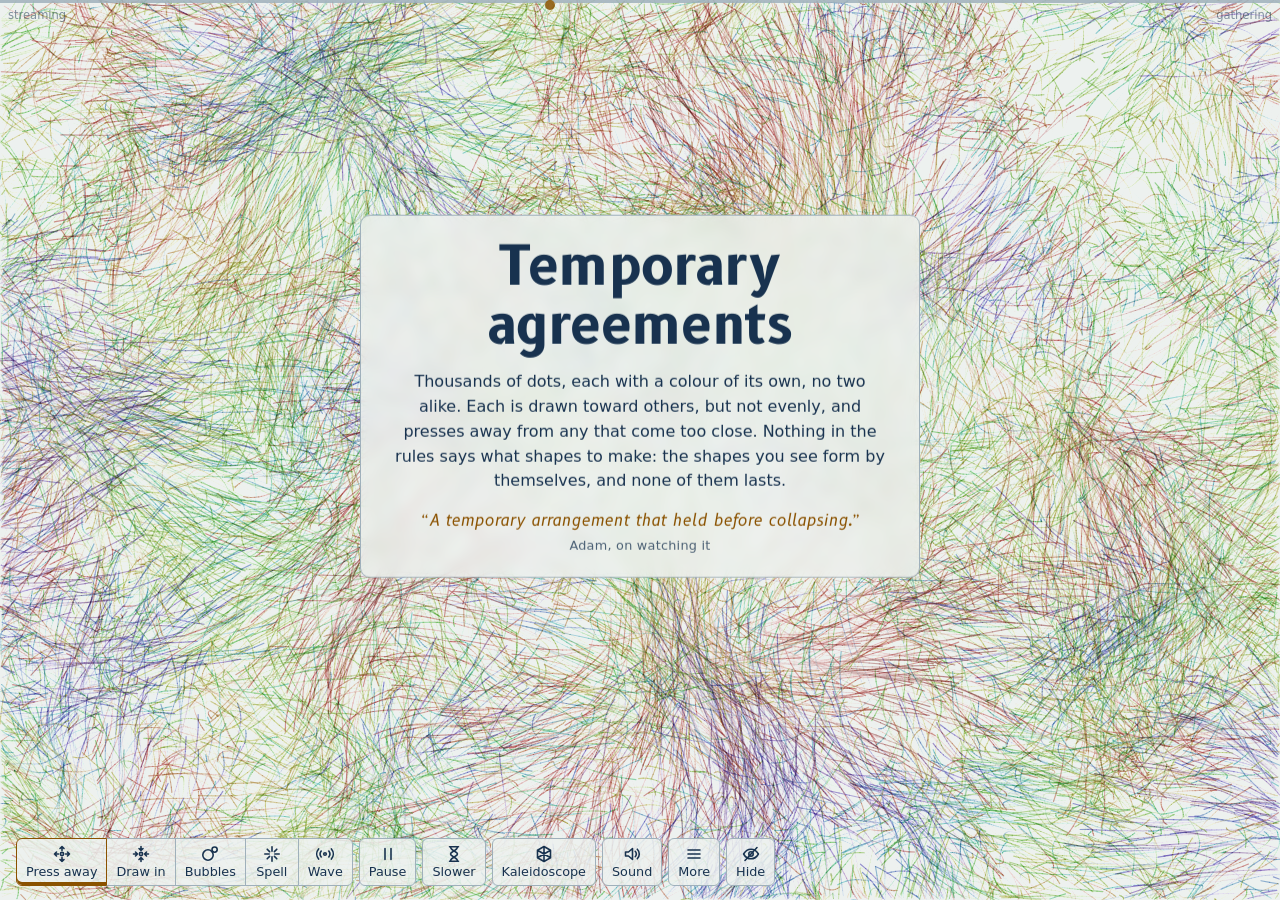
<file: index.html>
<!DOCTYPE html>
<html lang="en">
<head>
<meta charset="utf-8">
<meta name="viewport" content="width=device-width, initial-scale=1">
<meta name="color-scheme" content="light dark">
<meta http-equiv="refresh" content="0; url=site/process/temporary-agreements.html">
<title>Temporary agreements</title>
<style>body { margin: 0; padding: 1.25rem; background: #EDF1EF; color: #18324F; font-family: system-ui, sans-serif; } a { color: inherit; } @media (prefers-color-scheme: dark) { body { background: #0C1D30; color: #E8F0F7; } }</style>
</head>
<body>
<p><a href="site/process/temporary-agreements.html">Temporary agreements</a></p>
</body>
</html>
</file>
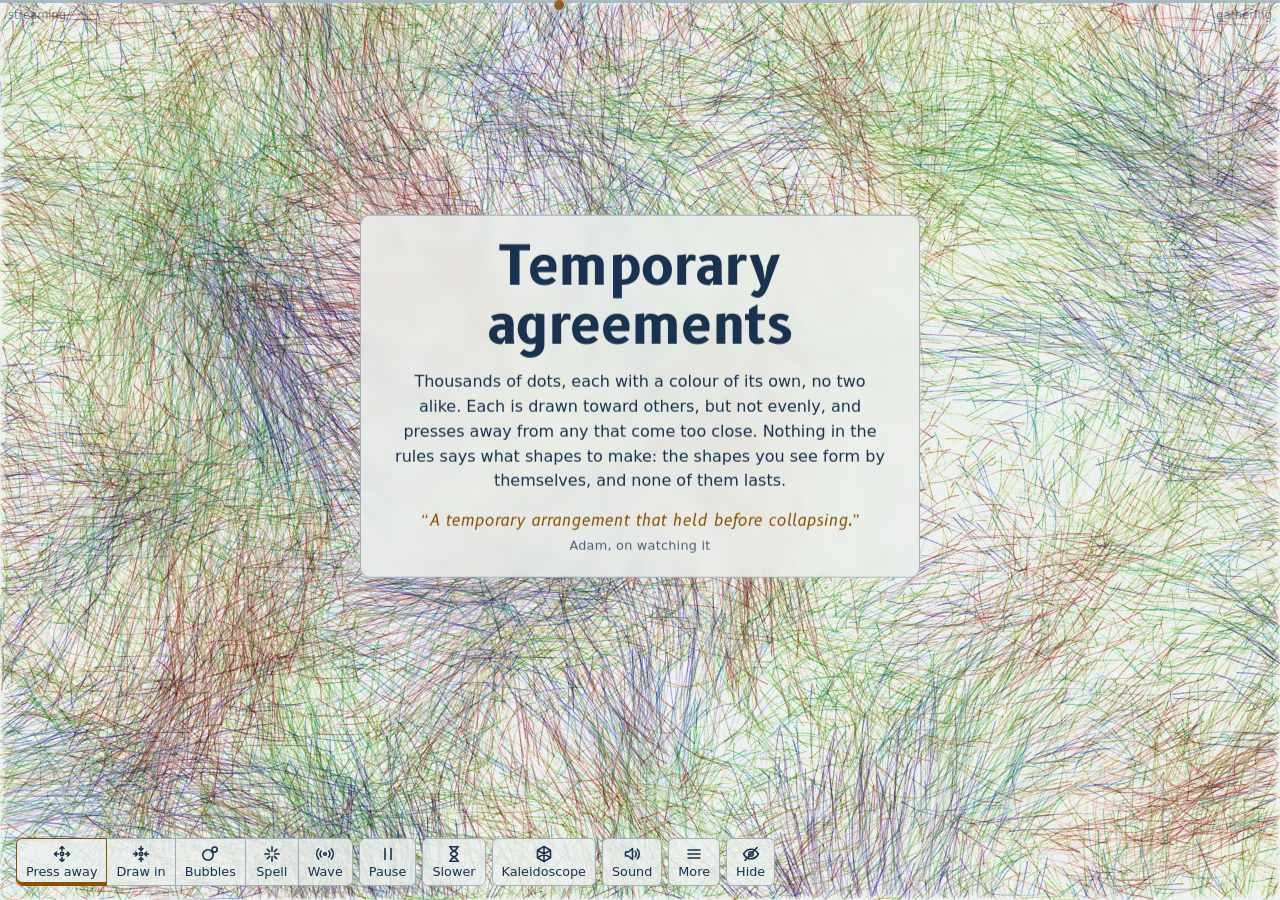
<file: site/process/temporary-agreements.html>
<!doctype html><html lang="en"><head><meta charset=utf8><meta name=viewport content="width=device-width,initial-scale=1,viewport-fit=cover"><style>:root{color-scheme:light;box-sizing:border-box;padding-top:env(safe-area-inset-top,0px);padding-bottom:env(safe-area-inset-bottom,0px)}html{scroll-padding-top:env(safe-area-inset-top,0px)}body{margin:0;padding:0;font:14px -apple-system,BlinkMacSystemFont,sans-serif;background:#fff;color:#000}img{max-width:100%}[hidden]:not([hidden=until-found i]){display:none!important}</style></head><body>
<title>Temporary agreements</title>
<!-- On its own: the play page as made in the Accounts of two chat (play/temporary-agreements.html), with B612 and the clip encoder
     from files kept beside it. Its rule is its own; engine/check/play.js ties it to the large Process piece (ProcessField in
     engine/process.js). Made by play/make-site.js --alone. -->
<meta name="description" content="Thousands of dots, each with a colour of its own, drawn toward one another unevenly and pressing apart. The shapes form by themselves, and none of them lasts.">
<link href="../fonts/b612.css" rel="stylesheet">
<style>
/* One screen: the moving picture edge to edge, a title card that fades, controls in a bar along the bottom. The piece's own palette: night ground, amber, pale and blue. */
:root { --bg: #EDF1EF; --a: #8A5200; --b: #18324F; --c: #5A77A6; --ink: #18324F; --line: #9FB0BB; --focus: #0B62D6;
  --display: "B612", system-ui, -apple-system, "Segoe UI", Roboto, sans-serif; --ui: system-ui, -apple-system, "Segoe UI", Roboto, sans-serif; }
@media (prefers-color-scheme: dark) {
  :root:not([data-theme="light"]) { --bg: #081626; --a: #F4B942; --b: #CDE4F6; --c: #5F93D0; --ink: #E8F0F7; --line: #3F5C7A; --focus: #9CC7FF; color-scheme: dark; }
}
:root[data-theme="dark"] { --bg: #081626; --a: #F4B942; --b: #CDE4F6; --c: #5F93D0; --ink: #E8F0F7; --line: #3F5C7A; --focus: #9CC7FF; color-scheme: dark; }
html, body { height: 100%; margin: 0; background: var(--bg); overflow: hidden; }
canvas { position: fixed; left: 0; top: 0; width: 100%; height: 100%; display: block; touch-action: none; }
#hint {
  position: fixed; left: max(16px, env(safe-area-inset-left, 0px)); right: max(16px, env(safe-area-inset-right, 0px)); top: calc(28px + env(safe-area-inset-top, 0px)); margin: 0; max-width: 46rem;
  width: fit-content; box-sizing: border-box; padding: 0.3rem 0.65rem; border-radius: 8px;      /* on a soft plate of the ground's colour, so it reads over the moving picture */
  background: var(--bg); background: color-mix(in srgb, var(--bg) 80%, transparent);
  font: 1rem/1.45 system-ui, -apple-system, "Segoe UI", Roboto, sans-serif; color: var(--ink);
  opacity: 1; transition: opacity 1.2s; pointer-events: none;
}
#hint:empty { padding: 0; background: none; }
#hint.gone { opacity: 0; }
/* status marks at the edges: the cycle along the top, the sound along the bottom, and what is switched on at the top right */
#cycle { position: fixed; left: 0; right: 0; top: 0; height: 3px; background: var(--line); opacity: 0.85; pointer-events: none; }
#cycle i { position: absolute; top: 0; width: 10px; height: 10px; border-radius: 50%; background: var(--a); transform: translateX(-50%); box-sizing: border-box; transition: left 0.4s linear; }
#cycle.held i { background: var(--bg); border: 2px solid var(--a); }
#cycle span { position: absolute; top: 8px; font: 0.72rem system-ui, -apple-system, "Segoe UI", Roboto, sans-serif; color: var(--ink); opacity: 0.6; }
#cycle .l { left: 8px; }
#cycle .r { right: 8px; }
#edge-bottom { position: fixed; left: 0; right: 0; bottom: 0; height: 3px; background: var(--a); opacity: 0; pointer-events: none; }
#edge-bottom.on { opacity: 0.4; }
#edge-bottom.beat { animation: beat var(--beat, 0.5s) linear infinite; }
@keyframes beat { 0% { opacity: 0.9; } 55% { opacity: 0.18; } 100% { opacity: 0.18; } }
#tags { position: fixed; right: max(12px, env(safe-area-inset-right, 0px)); top: calc(28px + env(safe-area-inset-top, 0px)); margin: 0; padding: 0; list-style: none; display: flex; flex-direction: column; align-items: flex-end; gap: 4px; pointer-events: none; }
#tags button { pointer-events: auto; display: inline-flex; align-items: center; gap: 0.45rem; font: 0.74rem/1.3 system-ui, -apple-system, "Segoe UI", Roboto, sans-serif; color: var(--ink); padding: 0.12rem 0.4rem 0.12rem 0.55rem; border: 1px solid var(--line); border-radius: 999px;
  background: var(--bg); background: color-mix(in srgb, var(--bg) 70%, transparent); opacity: 0.85; cursor: pointer; touch-action: manipulation; }      /* each a button that undoes its own setting */
#tags button:hover, #tags button:focus-visible { opacity: 1; }
#tags .x { font-size: 1rem; line-height: 1; opacity: 0.75; }
@media (pointer: coarse) { #tags button { min-height: 34px; padding: 0.25rem 0.55rem 0.25rem 0.75rem; font-size: 0.8rem; } }
body.nomarks #cycle, body.nomarks #edge-bottom, body.nomarks #tags { display: none; }
@media (prefers-reduced-motion: reduce) { #edge-bottom.beat { animation: none; opacity: 0.4; } #cycle i { transition: none; } }
/* Hide: everything over the picture tucked away, and one faint button left in the bar's corner that brings it all back */
body.alone #bar, body.alone #legend, body.alone #hint, body.alone #card, body.alone #cycle, body.alone #edge-bottom, body.alone #tags { display: none; }
#showb { display: none; position: fixed; left: max(16px, env(safe-area-inset-left, 0px)); bottom: calc(14px + env(safe-area-inset-bottom, 0px)); align-items: center; justify-content: center; box-sizing: border-box; width: 40px; height: 40px; padding: 0;
  color: var(--ink); cursor: pointer; background: var(--bg); background: color-mix(in srgb, var(--bg) 85%, transparent); border: 1px solid var(--line); border-radius: 6px; opacity: 0.5; transition: opacity 0.2s; touch-action: manipulation; }
body.alone #showb { display: inline-flex; animation: showfaint 3s ease-in; }      /* plain at first, so it is seen, then faint */
#showb:hover, #showb:focus-visible { opacity: 1; }
#showb svg { width: 18px; height: 18px; fill: none; stroke: currentColor; stroke-width: 1.6; stroke-linecap: round; stroke-linejoin: round; }
@keyframes showfaint { 0%, 40% { opacity: 1; } 100% { opacity: 0.5; } }
@media (prefers-reduced-motion: reduce) { body.alone #showb { animation: none; } }
#bar { position: fixed; left: max(16px, env(safe-area-inset-left, 0px)); right: max(16px, env(safe-area-inset-right, 0px)); bottom: calc(14px + env(safe-area-inset-bottom, 0px)); display: flex; flex-direction: column; align-items: flex-start; gap: 8px; pointer-events: none; }
/* One row of places that never move or wrap; the row above it shows only for bubbles, and while a clip records. */
#bar .brow { display: flex; flex-wrap: nowrap; gap: 6px; max-width: 100%; }
#bar .brow[hidden] { display: none; }
#bar #toprow { flex-wrap: wrap-reverse; }      /* the row above grows upward a line where it lacks room, and never moves the row below */
#toprow > * { flex: none; }
#bar #toprow .slide { flex-shrink: 1; min-width: 0; }
#bar #toprow .slide label { white-space: nowrap; }
#bar #toprow .slide input { min-width: 0; }
#bar #toprow .slide { flex-wrap: wrap; }
#bar #toprow .slide input { flex: 1 1 4.5rem; max-width: 9.5rem; }      /* where it would be short, the slider goes under its words */
#bar button { pointer-events: auto; }
#bar button {
  min-height: 40px; padding: 0.35rem 0.8rem;
  font: 0.86rem system-ui, -apple-system, "Segoe UI", Roboto, sans-serif; color: var(--ink); cursor: pointer;
  background: var(--bg); background: color-mix(in srgb, var(--bg) 85%, transparent); border: 1px solid var(--line); border-radius: 6px;
}
button:focus-visible, input:focus-visible, select:focus-visible { outline: 3px solid var(--focus); outline-offset: 2px; }
#bar .main button { display: inline-flex; flex-direction: column; align-items: center; justify-content: center; gap: 2px; min-height: 48px; min-width: 46px; padding: 4px 9px; font-size: 0.8rem; line-height: 1.1; white-space: nowrap; }
#bar .main svg { width: 18px; height: 18px; flex: none; fill: none; stroke: currentColor; stroke-width: 1.6; stroke-linecap: round; stroke-linejoin: round; }
#bar .seg { display: flex; }
#bar .seg button { border-radius: 0; margin-left: -1px; }
#bar .seg button:first-child { border-radius: 6px 0 0 6px; margin-left: 0; }
#bar .seg button:last-child, #bar .seg #spellb { border-radius: 0 6px 6px 0; }      /* Spell ends the group where Wave is not on the bar */
#bar .seg button[aria-pressed="true"] { position: relative; }      /* its amber edge shows over its neighbours' */
#pauseb .two { display: grid; }      /* Pause, or Go while paused, in the same room, so nothing beside it moves */
#pauseb .two > span { grid-area: 1 / 1; display: flex; flex-direction: column; align-items: center; gap: 2px; }
#pauseb .go, #pauseb.paused .stop { visibility: hidden; }
#pauseb.paused .go { visibility: visible; }
#bar .main .wide { display: none; }
#bar .seg.waving #waveb { display: inline-flex; }      /* while Wave is chosen it is on the bar at every width, where there is no room for both in Spell's place, so what a touch does is always lit */
#bar .seg.waving #spellb { display: none; }
@media (min-width: 29.25em) { #bar .seg #spellb, #bar .seg #waveb { min-width: 4.2em; } }      /* the two as wide as each other, so nothing beside them moves when one takes the other's place (narrower, both keep the least width) */
@media (min-width: 43em) { #bar .main .wide { display: inline-flex; } #bar .seg #spellb { border-radius: 0; } #bar .seg.waving #spellb { display: inline-flex; } }      /* room for Wave, Slower and Kaleidoscope (Spell and Wave 54 px each: 649 px of row, against 656 of room at 688 px) */
#bar .main .roomy { display: none; }
@media (min-width: 47em) { #bar .main .roomy { display: inline-flex; } }      /* room for Hide as well (707 px of row, against 720 of room at 752 px) */
@media (max-width: 29.25em) { #bar .main button { padding: 4px 5px; } }      /* a phone: the row fits without squeezing its words */
@media (max-width: 26.25em) {      /* the smaller phones, up to 420 px: the row still fits (from 25.5em it left More a line of its own at 412 and 414 px) */
  #bar .brow { gap: 4px; }
  #bar .main button { min-height: 44px; min-width: 40px; padding: 3px 3px; font-size: 0.72rem; }
  #bar .main svg { width: 16px; height: 16px; }
}
@media (max-width: 22em) {      /* narrower still (or large text): closer to the edges */
  #bar { left: max(8px, env(safe-area-inset-left, 0px)); right: max(8px, env(safe-area-inset-right, 0px)); }
  #bar .brow { gap: 2px; }
  #bar .main button { min-width: 36px; padding: 3px 2px; font-size: 0.66rem; }
}
#bar .main, #bar .seg { flex-wrap: wrap; }      /* where even the closest style cannot fit (a notch, zoom, very large text), the row wraps rather than go off the screen */
#popall[aria-disabled="true"] { opacity: 0.45; }      /* it keeps its place with nothing to pop */
#keys[aria-expanded="true"] { border-color: var(--a); box-shadow: inset 0 -3px 0 var(--a); }
/* More: one part at a time, chosen by the tabs along its foot, so the tabs stay where they are whichever part is shown; the part above them
   scrolls where it is taller than the room. Each row is its name line (its name with its setting and key, or with its own control) and its
   first sentence, with the rest folded under More about this. */
#legend {
  position: fixed; left: max(16px, env(safe-area-inset-left, 0px)); bottom: calc(64px + env(safe-area-inset-bottom, 0px)); box-sizing: border-box; display: flex; flex-direction: column;
  width: min(36rem, calc(100vw - 32px)); max-height: calc(100vh - 130px); overflow: hidden;
  font: 0.86rem/1.4 system-ui, -apple-system, "Segoe UI", Roboto, sans-serif; color: var(--ink);
  background: var(--bg); background: color-mix(in srgb, var(--bg) 92%, transparent); border: 1px solid var(--line); border-radius: 8px;
}
#legend[hidden] { display: none; }
#legend .body { flex: 1 1 auto; min-height: 0; overflow: auto; overscroll-behavior: contain; padding: 0.75rem 0.95rem 0.3rem; }
#legend .tabs { flex: none; display: flex; flex-wrap: wrap; align-items: center; gap: 5px; padding: 0.55rem 0.95rem 0.6rem; border-top: 1px solid var(--line); }
#legend .tabs button { flex: none; min-height: 34px; padding: 0.2rem 0.65rem; border: 1px solid var(--line); border-radius: 999px; background: var(--bg); color: var(--ink); font: 600 0.82rem var(--ui); cursor: pointer; }
#legend .tabs button[aria-pressed="true"] { background: var(--a); border-color: var(--a); color: var(--bg); }
#legend .tabs .done { margin-left: auto; padding: 0.2rem 1rem; border-color: var(--a); border-radius: 6px; }      /* Done, at the end of the tabs, closes More */
#legend.short { overflow: auto; }      /* too short for its tabs and a row: the tabs go first and scroll away with the rows, so the rows keep the room */
#legend.short .body { flex: none; overflow: visible; }
#legend.short .tabs { order: -1; border-top: 0; border-bottom: 1px solid var(--line); }
#legend [data-g]:not(.on) { display: none; }
#legend .rows { margin: 0; padding: 0; list-style: none; }
#legend .r { margin: 0 0 0.65rem; }
#legend .nm { display: flex; flex-wrap: wrap; align-items: center; gap: 0.3rem 0.65rem; width: 100%; min-height: 38px; box-sizing: border-box; padding: 0.25rem 0.55rem;
  font: inherit; color: inherit; text-align: left; background: none; border: 1px solid transparent; border-radius: 6px; }
#legend button.nm { cursor: pointer; border-color: var(--line); }
#legend button.nm[aria-pressed="true"] { border-color: var(--a); box-shadow: inset 4px 0 0 var(--a); }
#legend .nm > * { order: 3; }
#legend .nm > b, #legend .nm > label { order: 0; flex: 0 1 auto; font-weight: 700; }
#legend .nm .k { order: 1; font-size: 0.78rem; opacity: 0.7; white-space: nowrap; }      /* the key beside the name */
#legend .nm::after { content: ""; order: 2; flex: 1 1 0; }      /* and the setting, or the row's own control, at the end of the line, so they line up */
#legend .nm .v { font-size: 0.8rem; font-weight: 600; white-space: nowrap; }
#legend .nm .v::before { content: "Now: "; font-weight: 400; opacity: 0.8; }      /* a row's current setting, said as such */
#legend .d, #legend .rest { margin: 0.25rem 0.55rem 0; max-width: 34rem; }
#legend .d i, #legend .rest i { font-style: normal; font-weight: 600; }
#legend .more { position: relative; padding: 0; border: 0; background: none; font: inherit; color: inherit; opacity: 0.8; text-decoration: underline; text-underline-offset: 2px; cursor: pointer; white-space: nowrap; }
#legend .more::after { content: "\25B8"; display: inline-block; margin-left: 0.3em; }
#legend .more[aria-expanded="true"]::after { content: "\25BE"; }
#legend .two { display: inline-flex; gap: 4px; }
#legend .two button { font: inherit; min-height: 34px; padding: 0.15rem 0.6rem; border: 1px solid var(--line); border-radius: 6px; background: var(--bg); color: var(--ink); cursor: pointer; }
#legend select { min-height: 34px; max-width: 100%; padding: 0.2rem 0.45rem; font: inherit; color: var(--ink); background: var(--bg); border: 1px solid var(--a); border-radius: 6px; cursor: pointer; }
#legend input[type="range"] { width: 9rem; max-width: 38vw; accent-color: var(--a); }
#legend input[type="checkbox"] { width: 18px; height: 18px; margin: 0; accent-color: var(--a); }
#legend output { min-width: 5.4rem; text-align: right; font-variant-numeric: tabular-nums; }
#legend button:focus-visible { outline: 3px solid var(--focus, #0B62D6); outline-offset: 1px; }
@media (pointer: coarse) { #legend .nm { min-height: 46px; } #legend .two button, #legend select { min-height: 44px; } #legend .two button { min-width: 44px; }
  #legend .more::before { content: ""; position: absolute; left: -0.3rem; right: -0.3rem; top: -0.55rem; bottom: -0.55rem; } }      /* a finger's room round More about this, without moving its line */
@supports (height: 100dvh) { #legend { max-height: calc(100dvh - 130px); } }      /* the height a phone's browser really shows, with its bars up */
@media (max-width: 640px) {
  #legend { max-height: calc(100vh - 176px); }               /* leaves the message line its room above it */
  @supports (height: 100dvh) { #legend { max-height: calc(100dvh - 176px); } }
}
#legend, #bar button { touch-action: manipulation; }
#card { position: fixed; left: 50%; top: 44%; transform: translate(-50%, -50%); box-sizing: border-box; width: min(35rem, calc(100vw - 40px)); margin: 0; text-align: center;
  color: var(--ink); pointer-events: none; opacity: 1; transition: opacity 1.8s ease; padding: 1.5rem 1.6rem 1.35rem; border: 1px solid var(--line); border-radius: 10px;
  background: var(--bg); background: color-mix(in srgb, var(--bg) 84%, transparent); -webkit-backdrop-filter: blur(6px); backdrop-filter: blur(6px); }
#card.gone { opacity: 0; }
#card:not([data-placed]) { visibility: hidden; }      /* shown once the page has placed it */
#card:not(.gone) ~ #tags { visibility: hidden; }      /* the marks wait until the card has gone */
#card h1 { margin: 0 0 0.8rem; font: 700 clamp(2rem, 7vw, 3.4rem)/1.08 var(--display); letter-spacing: 0.01em; text-wrap: balance; }
#card .what { margin: 0 auto 1rem; max-width: 31rem; font: 1rem/1.55 var(--ui); text-wrap: pretty; }
#card .his { margin: 0; font: italic 0.98rem/1.45 var(--display); color: var(--a); }
#card .his span { display: block; margin-top: 0.25rem; font: 0.8rem/1.4 var(--ui); font-style: normal; color: var(--ink); opacity: 0.75; letter-spacing: 0.02em; }
@media (prefers-reduced-motion: reduce) { #card { transition: none; } }
@media (max-width: 340px), (max-height: 600px) {      /* a small screen: the card a little closer set, so it fits above the bar */
  #card { padding: 1rem 1.1rem 0.9rem; }
  #card h1 { font-size: clamp(1.6rem, 7vw, 2.4rem); margin-bottom: 0.5rem; }
  #card .what { font-size: 0.92rem; line-height: 1.45; margin-bottom: 0.7rem; }
  #card .his { font-size: 0.9rem; }
}
#bar button[aria-pressed="true"] { border-color: var(--a); box-shadow: inset 0 -3px 0 var(--a); }
#bar .slide { pointer-events: auto; display: inline-flex; align-items: center; gap: 0.5rem; min-height: 40px; box-sizing: border-box; padding: 0.2rem 0.7rem; font: 0.86rem system-ui, -apple-system, "Segoe UI", Roboto, sans-serif; color: var(--ink);
  background: var(--bg); background: color-mix(in srgb, var(--bg) 85%, transparent); border: 1px solid var(--a); border-radius: 6px; touch-action: manipulation; }
#bar .slide b { display: inline-block; min-width: 2.7rem; font-variant-numeric: tabular-nums; }
#bar .slide input { width: 9.5rem; accent-color: var(--a); }
#legend .about { margin: 0 0 0.6rem; max-width: 44rem; opacity: 0.9; }
#legend .menus { display: flex; flex-wrap: wrap; gap: 0.4rem 1rem; margin: 0 0.55rem 0.65rem; font-size: 0.82rem; }
#legend .menus label { display: inline-flex; align-items: center; gap: 0.4rem; }
#legend .rows h3 { margin: 0.1rem 0 0.5rem 0.55rem; font: 700 0.74rem/1.2 var(--ui); letter-spacing: 0.08em; text-transform: uppercase; color: var(--a); }
#legend .note { margin: 0 0.55rem 0.55rem; max-width: 34rem; font-size: 0.8rem; line-height: 1.4; opacity: 0.85; }
#legend .k kbd { display: inline-block; }
@media (max-width: 640px), (max-height: 500px) {      /* a phone, held either way: a sheet along the bottom */
  #legend { left: max(8px, env(safe-area-inset-left, 0px)); right: max(8px, env(safe-area-inset-right, 0px)); width: auto; border-radius: 14px; }
  #legend .tabs button { min-height: 40px; padding: 0.3rem 0.6rem; font-size: 0.86rem; }      /* every tab in view, on as many lines as they take, none hidden off the side */
  #legend .tabs .done { padding: 0.3rem 0.8rem; }      /* set close enough that Done shares the tabs' last line from 360 px wide */
  #legend .rows h3 { display: none; }      /* the tab names the part */
}
@media (pointer: coarse) {      /* a touch screen: each row is pressed, so the keyboard's keys are not shown (the same test as the messages') */
  #legend .nm .k:not(.keep) { display: none; }
  #legend .mouse { display: none; }
}
kbd { font: 0.82rem ui-monospace, Menlo, Consolas, monospace; border: 1px solid var(--line); border-radius: 4px; padding: 0 0.35em; }
@media (prefers-reduced-motion: reduce) { #hint { transition: none; } }
</style>
<canvas id="v" role="img" aria-label="Thousands of coloured dots moving under one another’s influence, gathering into clumps that meet, merge and scatter again. Nothing in it comes to rest."></canvas>
<div id="card" role="note">
  <h1>Temporary agreements</h1>
  <p class="what">Thousands of dots, each with a colour of its own, no two alike. Each is drawn toward others, but not evenly, and presses away from any that come too close. Nothing in the rules says what shapes to make: the shapes you see form by themselves, and none of them lasts.</p>
  <p class="his">“A temporary arrangement that held before collapsing.”<span>Adam, on watching it</span></p>
</div>
<p id="hint" aria-live="polite"></p>
<div id="cycle" aria-hidden="true"><span class="l">streaming</span><span class="r">gathering</span><i id="cyc"></i></div>
<div id="edge-bottom" aria-hidden="true"></div>
<ul id="tags" aria-label="Options in effect"></ul>
<div id="bar">
  <div class="brow" id="toprow" hidden>
    <span id="bubkw" class="slide" hidden><label for="bubk">holding <b id="bubkv">1/3</b></label><input type="range" id="bubk" min="0" max="192" step="1" value="87" aria-label="How full a bubble tries to be, from 1/89 to 89/1, compared with how many dots the same space holds on average" aria-valuetext="1/3"></span>
    <button type="button" id="popall" hidden>Pop all</button>
    <button type="button" id="rec" aria-pressed="false" hidden>Record a clip</button>
  </div>
  <div class="brow main">
    <div class="seg" role="group" aria-label="What a touch does">
      <button type="button" id="pressb" aria-pressed="true"><svg viewBox="0 0 18 18" aria-hidden="true"><circle cx="9" cy="9" r="1.6"/><path d="M9 5.5V1.5M9 12.5v4M5.5 9h-4M12.5 9h4M7 3.5 9 1.5l2 2M7 14.5l2 2 2-2M3.5 7 1.5 9l2 2M14.5 7l2 2-2 2"/></svg><span>Press away</span></button>
      <button type="button" id="drawb" aria-pressed="false"><svg viewBox="0 0 18 18" aria-hidden="true"><circle cx="9" cy="9" r="1.6"/><path d="M9 1.5v4M9 16.5v-4M1.5 9h4M16.5 9h-4M7 3.5l2 2 2-2M7 14.5l2-2 2 2M3.5 7l2 2-2 2M14.5 7l-2 2 2 2"/></svg><span>Draw in</span></button>
      <button type="button" id="bubb" aria-pressed="false"><svg viewBox="0 0 18 18" aria-hidden="true"><circle cx="7" cy="10" r="5.2"/><circle cx="13.6" cy="4.6" r="2.6"/></svg><span>Bubbles</span></button>
      <button type="button" id="spellb" aria-pressed="false"><svg viewBox="0 0 18 18" aria-hidden="true"><path d="M9 1.8v4.4M9 11.8v4.4M1.8 9h4.4M11.8 9h4.4M4.2 4.2l2.4 2.4M11.4 11.4l2.4 2.4M4.2 13.8l2.4-2.4M11.4 6.6l2.4-2.4"/></svg><span>Spell</span></button>
      <button type="button" id="waveb" class="wide" aria-pressed="false"><svg viewBox="0 0 18 18" aria-hidden="true"><circle cx="9" cy="9" r="1.3"/><path d="M5.2 6.1a4.6 4.6 0 0 0 0 5.8M12.8 6.1a4.6 4.6 0 0 1 0 5.8M2.6 3.9a8 8 0 0 0 0 10.2M15.4 3.9a8 8 0 0 1 0 10.2"/></svg><span>Wave</span></button>
    </div>
    <button type="button" id="pauseb"><span class="two"><span class="stop"><svg viewBox="0 0 18 18" aria-hidden="true"><path d="M6 3.5v11M12 3.5v11"/></svg>Pause</span><span class="go"><svg viewBox="0 0 18 18" aria-hidden="true"><path d="M5.5 3.2v11.6L15 9z"/></svg>Go</span></span></button>
    <button type="button" id="slowb" class="wide" aria-pressed="false"><svg viewBox="0 0 18 18" aria-hidden="true"><path d="M4.5 1.8h9M4.5 16.2h9M5.5 1.8c0 4 7 4.6 7 7.2s-7 3.2-7 7.2M12.5 1.8c0 4-7 4.6-7 7.2s7 3.2 7 7.2"/></svg><span>Slower</span></button>
    <button type="button" id="kalb" class="wide" aria-pressed="false"><svg viewBox="0 0 18 18" aria-hidden="true"><path d="M9 1.5 15.5 5.25v7.5L9 16.5 2.5 12.75v-7.5zM9 1.5v15M2.5 5.25l13 7.5M15.5 5.25l-13 7.5"/></svg><span>Kaleidoscope</span></button>
    <button type="button" id="soundb" aria-pressed="false"><svg viewBox="0 0 18 18" aria-hidden="true"><path d="M2.5 7h3l4-3.5v11l-4-3.5h-3zM12.2 6.3a3.8 3.8 0 0 1 0 5.4M14.3 4.2a6.8 6.8 0 0 1 0 9.6"/></svg><span>Sound</span></button>
    <button type="button" id="keys" aria-expanded="false" aria-controls="legend"><svg viewBox="0 0 18 18" aria-hidden="true"><path d="M3 5h12M3 9h12M3 13h12"/></svg><span>More</span></button>
    <button type="button" id="hideb" class="roomy"><svg viewBox="0 0 18 18" aria-hidden="true"><path d="M1.6 9c1.8-3.2 4.3-4.8 7.4-4.8s5.6 1.6 7.4 4.8c-1.8 3.2-4.3 4.8-7.4 4.8S3.4 12.2 1.6 9z"/><circle cx="9" cy="9" r="2.2"/><path d="M3 15.5 15 2.5"/></svg><span>Hide</span></button>
  </div>
</div>
<button type="button" id="showb" aria-label="Show the controls"><svg viewBox="0 0 18 18" aria-hidden="true"><path d="M1.6 9c1.8-3.2 4.3-4.8 7.4-4.8s5.6 1.6 7.4 4.8c-1.8 3.2-4.3 4.8-7.4 4.8S3.4 12.2 1.6 9z"/><circle cx="9" cy="9" r="2.2"/></svg></button>
<div id="legend" role="region" aria-label="Legend and controls. Each row can be pressed, and does what its key does." hidden>
 <div class="body">
  <p class="about" data-g="about">Each dot is a position with a character of its own, shown by its colour, and no two are alike. Each is drawn toward others, but not evenly: one can be drawn toward another that isn’t drawn back. Any two that come too close press apart. Nothing in the rules says what shapes to make. Every shape you see forms by itself, and none of them lasts. Press any row below<span class="mouse">, or its key,</span> to try it.</p>
  <ul class="rows">
    <li data-g="about" class="r"><button type="button" class="nm" data-k="again"><b>Start again</b></button><p class="d">Everything back as the page first opens, with a fresh scatter of dots.</p></li>
    <li data-g="touch" class="r"><h3>Touch</h3><div class="nm"><b>Press away</b><span class="k keep">Touch<span class="mouse">, or hold the left button</span></span></div><p class="d">The dots near that spot are pressed away from it.</p></li>
    <li data-g="touch" class="r mouse"><div class="nm"><b>Draw in</b><span class="k">Hold the right button</span></div><p class="d">The dots near that spot are drawn in toward it.</p></li>
    <li data-g="touch" class="r"><button type="button" class="nm" data-k="a" data-s="drawin" aria-pressed="false"><b>Swap to draw in</b><span class="k"><kbd>A</kbd></span></button><p class="d">A touch<span class="mouse">, or the left button,</span> draws the dots in instead of pressing them away. Press again to swap back. On the bar, Draw in chooses it and Press away swaps back.</p></li>
    <li data-g="bubbles" class="r"><h3>Bubbles</h3><button type="button" class="nm" data-k="6" data-s="bubbles" aria-pressed="false"><b>Bubbles</b><span class="k"><kbd>6</kbd></span></button><p class="d">With this on, a touch drops a bubble, and a touch on a bubble, or close to a small one, pops it; Pop all pops every one. <button type="button" class="more" aria-expanded="false">More about this</button></p><div class="rest" hidden>A bubble keeps a share of dots inside it: the number written on it. With too many, it presses some out; with too few, it draws more in. Its inner and outer parts each keep half the share, and the dashes on their rings turn as fast as the dots there go round. Its rings take the colour of the dots it holds, and on Shifted by motion the part of a ring coming toward the middle of the screen turns bluer and the part going away turns redder, as the ring turns and the bubble drifts. It moves with the dots it holds, and bubbles that bump ease apart. Eight drops at most (a shape counts as one): the next pops the oldest. The Bubbles button turns it on, and Press away or Draw in turns it off. The menus here choose the shape, the angle, the circuits and the ground inside the bubble: flat, a sinkhole that draws its dots toward the middle, a mountain that presses them away from it, or a sinkhole in a mountain, drawing in near the middle and pressing out round it. Each is steepest at the middle and level at the rim, and a sinkhole keeps three quarters of its share in its inner half, a mountain a quarter.</div></li>
    <li data-g="bubbles" class="r"><button type="button" class="nm" data-k="7" data-s="v:bubk"><b>Share</b><span class="v"></span><span class="k"><kbd>7</kbd></span></button><p class="d">How full the next bubble tries to be, compared with how many dots the same space holds on average. <button type="button" class="more" aria-expanded="false">More about this</button></p><div class="rest" hidden>1/3 means a third as many, 3/1 three times as many, and 3/3 just as many. Slide it anywhere from 1/89, nearly empty, to 89/1, which draws in all it can<span class="mouse">; the 7 key jumps between the shares used most</span>. Some are one share written two ways, like 1/9 and 9/81. Bubbles already there keep their own.</div></li>
    <li data-g="bubbles" class="r"><div class="nm"><label for="bshape"><b>Shape</b></label><select id="bshape" aria-label="The shape a touch lays down"><option value="0" selected>round</option><option value="1">shaped</option><option value="2">stacked</option><option value="3">angled</option></select><span class="k"><kbd>9</kbd></span></div><p class="d">What a touch lays down. <button type="button" class="more" aria-expanded="false">More about this</button></p><div class="rest" hidden><i>Round:</i> one bubble.<br><i>Shaped:</i> little bubbles set out by the share’s two numbers, the first along the way the dots are moving and the second across, so 9/1 is a line of nine, 3/3 a square of nine and 3/2 a block of six. A share with a number over 9 drops one round bubble.<br><i>Stacked:</i> rows of 4, 3 and 2, standing on the bottom row.<br><i>Angled:</i> a corner with two arms of four (Angle sets how wide it opens).<br>Each little bubble holds the share, goes round, and pops or breaks on its own. With Set ways chosen under Circuits, neighbours are set going round opposite ways, like gears.</div></li>
    <li data-g="bubbles" class="r"><div class="nm"><label for="bangle"><b>Angle</b></label><select id="bangle" aria-label="The angle between an angled shape's two arms"><option value="0">at 60°</option><option value="1" selected>at 90°</option><option value="2">at 120°</option><option value="3">at 150°</option></select><span class="k"><kbd>0</kbd></span></div><p class="d">How wide an angled shape’s two arms open: 60, 90, 120 or 150 degrees.</p></li>
    <li data-g="bubbles" class="r"><div class="nm"><label for="bcirc"><b>Circuits</b></label><select id="bcirc" aria-label="Circuits: how a bubble goes round, and how it ends"><option value="2" selected>held, fracturing</option><option value="0">held parallel</option><option value="1">set ways</option></select><span class="k"><kbd>/</kbd></span></div><p class="d">How a bubble goes round, and how it ends. <button type="button" class="more" aria-expanded="false">More about this</button></p><div class="rest" hidden>Each choice is for the bubbles you drop next.<br><i>Held, fracturing</i> (the first choice): a bubble has no way round of its own. It goes the way its dots are going round together, the parallel they hold between them, and any dot that strays is nudged back toward it. When their straying outweighs what they share, it breaks into three smaller bubbles, each with a third of its room, which keep its share and go on round together; they can break again the same way. Each time, its number is written in finer terms: 1/2 becomes 3/6, then 9/18. Its ring stays behind as a faint shadow round its pieces, and each later break leaves smaller rings inside it, so a family shows what it was; each generation of rings is a step further round the colour ring, amber, then pale, then blue. It pops only when the pieces would be too small to hold eight dots, or there would be too many bubbles at once.<br><i>Held parallel:</i> the same, but it pops instead of breaking.<br><i>Set ways:</i> a bubble is given a way round when it is dropped, from how the dots there were turning. Its inner part goes the other way, and the pieces of a shape are set going opposite ways to their neighbours, like gears. It pops when either part is going round more against its way than with it.</div></li>
    <li data-g="bubbles" class="r"><div class="nm"><label for="bground"><b>Ground</b></label><select id="bground" aria-label="Ground: the ground inside a bubble"><option value="0" selected>flat</option><option value="1">a sinkhole</option><option value="2">a mountain</option><option value="3">a sinkhole in a mountain</option></select></div><p class="d">The ground inside a bubble.</p></li>
    <li data-g="bubbles" class="r"><button type="button" class="nm" data-k="Delete"><b>Pop all</b><span class="k"><kbd>Delete</kbd></span></button><p class="d">Pop every bubble at once. To pop just one, touch it while Bubbles is on. The Pop all button does the same.</p></li>
    <li data-g="spells" class="r"><h3>Spells</h3><button type="button" class="nm" data-k="k" data-s="spell" aria-pressed="false"><b>Spell</b><span class="k"><kbd>K</kbd></span></button><p class="d">With this on, a touch casts a spell where it lands. <button type="button" class="more" aria-expanded="false">More about this</button></p><div class="rest" hidden>For a while every dot inside its circle has its character turned partway round the ring of colours, so it is drawn to other dots than before; a dot that leaves the circle has its own again, one that comes in is turned, and when the spell lifts every dot has its own again. A faint ring shows where it is and how long it has left. The Spell button does the same, and Press away, Draw in, Bubbles or Wave turns it off.</div></li>
    <li data-g="spells" class="menus"><label>Size <select id="ssize" aria-label="Size: how wide the next spell is"><option value="0">small</option><option value="1" selected>middling</option><option value="2">large</option></select></label><label>Round the ring <select id="sturn" aria-label="Round the ring: how far the next spell turns each dot's character"><option value="0">a sixth</option><option value="1" selected>a third</option><option value="2">half</option></select></label><label>How long <select id="slast" aria-label="How long: how long the next spell lasts"><option value="0">5 s</option><option value="1" selected>15 s</option><option value="2">45 s</option></select></label></li>
    <li data-g="waves" class="r"><h3>Waves</h3><button type="button" class="nm" data-k=";" data-s="wave" aria-pressed="false"><b>Wave</b><span class="k"><kbd>;</kbd></span></button><p class="d">With this on, a touch sends out a wave: a ring of raised ground, like a ripple on a pond, that spreads from where it lands and sinks as it goes. <button type="button" class="more" aria-expanded="false">More about this</button></p><div class="rest" hidden>It sweeps the dots on ahead of it, so they bunch along it, and the higher it is the clearer it leaves the ground inside; as it sinks they flow back in. Hold and drag, and ripples go out one after another along the way; going faster than they spread, they overlap into a V trailing behind, like a boat’s wake. A clear ring shows each one, fading as it sinks. The Wave button on the bar does the same (on a phone it is there while Wave is chosen, in Spell’s place), and Press away, Draw in, Bubbles or Spell turns it off.</div></li>
    <li data-g="waves" class="menus"><label>Height <select id="wheight" aria-label="Height: how high the next wave is"><option value="0">low</option><option value="1" selected>middling</option><option value="2">high</option></select></label><label>How far <select id="wfar" aria-label="How far: how far the next wave spreads before it has sunk away"><option value="0">near</option><option value="1" selected>middling</option><option value="2">far</option></select></label></li>
    <li data-g="time" class="r"><h3>Time</h3><button type="button" class="nm" data-k=" " data-s="paused" aria-pressed="false"><b>Pause</b><span class="k"><kbd>Space</kbd></span></button><p class="d">Stop everything, or start it again.</p></li>
    <li data-g="time" class="r"><button type="button" class="nm" data-k="ArrowRight"><b>Step</b><span class="k"><kbd>→</kbd></span></button><p class="d">While paused, move it on by a moment.</p></li>
    <li data-g="time" class="r"><button type="button" class="nm" data-k="s" data-s="slow" aria-pressed="false"><b>Slow</b><span class="k"><kbd>S</kbd></span></button><p class="d">A quarter of the speed, or back to full speed.</p></li>
    <li data-g="dots" class="r"><h3>The dots</h3><div class="nm"><b>How many</b><span class="v" data-s="v:n"></span><span class="two"><button type="button" data-k="fewer">Fewer</button><button type="button" data-k="more">More</button></span><span class="k"><kbd>1</kbd> to <kbd>5</kbd></span></div><p class="d">4,000, 9,000, 16,000, 24,000 or 32,000 dots. If the picture can’t keep up, it thins the crowd by itself.</p></li>
    <li data-g="dots" class="r"><div class="nm"><b>Room</b><span class="v" data-s="v:room"></span><span class="two"><button type="button" data-k=",">Less</button><button type="button" data-k=".">More</button></span><span class="k">Scroll, or <kbd>,</kbd> and <kbd>.</kbd></span></div><p class="d">How much space each dot keeps around itself before it presses others away, in five steps: a quarter, half, as it began, twice and four times. <button type="button" class="more" aria-expanded="false">More about this</button></p><div class="rest" hidden>Less room packs the clumps into tight knots; more spreads the dots out until the clumps fade. It takes a few seconds to show.</div></li>
    <li data-g="dots" class="r"><button type="button" class="nm" data-k="c" data-s="v:kind"><b>Kin</b><span class="v"></span><span class="k"><kbd>C</kbd></span></button><p class="d">Which colours count as alike, as Colours shows them on Amber, pale and blue. <button type="button" class="more" aria-expanded="false">More about this</button></p><div class="rest" hidden>The colours run round a ring, from amber to pale to blue and back to amber.<br><i>Ones and twos</i> (the first choice): a dot’s own colour, and, more at some times than others, the colour straight across the ring.<br><i>Threes added:</i> colours a third of the way round the ring count too.<br><i>Threes mostly:</i> kin by thirds does most of the drawing.</div></li>
    <li data-g="dots" class="r"><button type="button" class="nm" data-k="j" data-s="v:avg"><b>The patch each reads</b><span class="v"></span><span class="k"><kbd>J</kbd></span></button><p class="d">Each dot is drawn by the dots in a patch round it, taken as an average. <button type="button" class="more" aria-expanded="false">More about this</button></p><div class="rest" hidden><i>Square</i>, as the piece began, can leave a fine grid where dots press away from their own kind. <i>Smoothed</i> is a rounder patch, and leaves no grid.</div></li>
    <li data-g="drift" class="r"><h3>The drift</h3><p class="note">Who is drawn to whom changes slowly: this is the drift. <button type="button" class="more" aria-expanded="false">More about this</button></p><div class="rest note" hidden>For a while each dot is drawn toward dots like itself, and they gather into clumps. Then each is drawn after dots unlike itself, and they stream. The line along the top shows where it is, from streaming at the left to gathering at the right.</div><button type="button" class="nm" data-k="d" data-s="held" aria-pressed="false"><b>Hold the drift</b><span class="k"><kbd>D</kbd></span></button><p class="d">Stop it where it is, so the dots go on being drawn the way they are now. Press again to let it go on. While it is held, the dot on the top line is hollow.</p></li>
    <li data-g="drift" class="r"><button type="button" class="nm" data-k="w" data-s="v:drift"><b>Cycle or wander</b><span class="v"></span><span class="k"><kbd>W</kbd></span></button><p class="d"><i>On its cycle</i>, the drift swings between streaming and gathering about every three minutes. <i>Wandering</i>, it moves by chance instead, over the same range at about the same pace, and never comes round the same way twice.</p></li>
    <li data-g="drift" class="r"><div class="nm"><b>Through the cycle</b><span class="two"><button type="button" data-k="[">Back</button><button type="button" data-k="]">Forward</button></span><span class="k"><kbd>[</kbd> and <kbd>]</kbd></span></div><p class="d">Jump back or forward along the drift, about twenty seconds at a time.</p></li>
    <li data-g="ground" class="r"><h3>The ground</h3><p class="note">The ground is what the dots move over. It can remember where they have been.</p><button type="button" class="nm" data-k="g" data-s="v:mem"><b>Ground memory</b><span class="v"></span><span class="k"><kbd>G</kbd></span></button><p class="d">How long the ground remembers where dots have been: not at all (the first choice), or fading over about 2, 4, 15 or 45 seconds. With a memory, each dot is drawn by where the others have been lately, not only by where they are now.</p></li>
    <li data-g="ground" class="r"><button type="button" class="nm" data-k="y" data-s="wear" aria-pressed="false"><b>Show the ground</b><span class="k"><kbd>Y</kbd></span></button><p class="d">Shade the ground where dots crowd. With a memory, it shows where they have crowded lately.</p></li>
    <li data-g="ground" class="r"><button type="button" class="nm" data-k="u" data-s="land" aria-pressed="false"><b>The ground for one dot</b><span class="k"><kbd>U</kbd></span></button><p class="d">Ring one dot and colour the ground for it: amber where it is drawn, blue where it is turned away. The first time, it is the dot nearest where you last pointed or touched.</p></li>
    <li data-g="ground" class="r"><button type="button" class="nm" data-k="q"><b>Another colour</b><span class="k"><kbd>Q</kbd></span></button><p class="d">The same ground, for a dot about a third of the way round the ring of colours. The ring moves to it.</p></li>
    <li data-g="ground" class="r"><button type="button" class="nm" data-k="e"><b>The opposite colour</b><span class="k"><kbd>E</kbd></span></button><p class="d">The same ground, for a dot straight across the ring of colours. The ring moves to it.</p></li>
    <li data-g="looking" class="r"><h3>Looking</h3><button type="button" class="nm" data-k="v" data-s="follow" aria-pressed="false"><b>Ride along</b><span class="k"><kbd>V</kbd></span></button><p class="d">Watch from the dot nearest where you last pointed or touched: it stays still, and everything else moves round it. Press again to come back.</p></li>
    <li data-g="looking" class="r"><button type="button" class="nm" data-k="z" data-s="zoom" aria-pressed="false"><b>Zoom</b><span class="k"><kbd>Z</kbd></span></button><p class="d">Zoom in three times where you last pointed or touched, or back out.</p></li>
    <li data-g="looking" class="r"><button type="button" class="nm" data-k="x" data-s="v:light"><b>Colours</b><span class="v"></span><span class="k"><kbd>X</kbd></span></button><p class="d"><i>Shifted by motion</i> (the first choice): each dot in a rainbow colour of its own, bluer while it comes toward the middle of the screen, or toward the dot you ride along with, and redder while it goes away. <button type="button" class="more" aria-expanded="false">More about this</button></p><div class="rest" hidden><i>Amber, pale and blue:</i> each dot in the colour of its own character, with no shift. <i>Visible light:</i> the rainbow colours, with no shift. Bubbles take the colour of the dots they hold (on Amber, pale and blue, paler when those dots are mixed), and on Shifted by motion each part of a ring shifts the same way, as it turns and drifts.</div></li>
    <li data-g="looking" class="r"><button type="button" class="nm" data-k="8" data-s="kal" aria-pressed="false"><b>Kaleidoscope</b><span class="k"><kbd>8</kbd></span></button><p class="d">One twelfth of the picture, turned and mirrored six times round. Most of what you see then isn’t where anything really is.</p></li>
    <li data-g="looking" class="r"><button type="button" class="nm" data-k="l" data-s="v:theme"><b>Light or dark</b><span class="v"></span><span class="k"><kbd>L</kbd></span></button><p class="d">Light on a dark ground, or ink on paper.</p></li>
    <li data-g="looking" class="r"><button type="button" class="nm" data-k="b" data-s="v:faint"><b>Fainter</b><span class="v"></span><span class="k"><kbd>B</kbd></span></button><p class="d">Draw the dots fainter, so the crowded middles of clumps keep their colour.</p></li>
    <li data-g="looking" class="r"><button type="button" class="nm" data-k="t" data-s="long" aria-pressed="false"><b>Trails</b><span class="k"><kbd>T</kbd></span></button><p class="d">Longer or shorter trails behind the dots.</p></li>
    <li data-g="sound" class="r"><h3>Sound</h3><p class="note">With sound on, each bubble sounds its share against a soft hum that stands for the whole. <button type="button" class="more" aria-expanded="false">More about this</button></p><div class="rest note" hidden>A share is a ratio, and so is a musical interval, so 2/1 sounds an octave above the whole, 3/2 a fifth above and 1/2 an octave below. A bubble is in tune while it holds its share and slides out of tune when it is too full or too empty. It wavers as its dots stray from going round together, swells once each time round, splits into three voices when it breaks, and plucks when it pops. With bloops, bells, plucked strings or a whoopee cushion it sounds as it goes round instead of holding its note. Shares below 1/7 and above 18/1 would be too low or too high to hear well, so they are moved by whole octaves until they can be.</div><button type="button" class="nm" data-k="m" data-s="sound" aria-pressed="false"><b>Sound</b><span class="k"><kbd>M</kbd></span></button><p class="d">On or off. Besides the bubbles, each clump of dots sounds a note of its colour, more quietly while there are bubbles, and the rush of air is the streaming between them.</p></li>
    <li data-g="sound" class="r"><div class="nm"><label for="o-bvox"><b>Bubble voice</b></label><select id="o-bvox"><option value="0">Reed</option><option value="1">Kazoo</option><option value="2">Harmonica</option><option value="3">Tuning fork</option><option value="4">Bloopy</option><option value="5">Jaw harp</option><option value="6">Glass</option><option value="7">Strings</option><option value="8">Choir</option><option value="9">Bells</option><option value="10">Plucked strings</option><option value="11">Whoopee cushion</option><option value="12">Theremin</option></select><span class="k"><kbd>N</kbd></span></div><p class="d">Step through thirteen. <button type="button" class="more" aria-expanded="false">More about this</button></p><div class="rest" hidden>Reed, kazoo, harmonica, tuning fork, jaw harp, glass, bowed strings, a choir and a theremin hold their notes. The tuning fork is struck again each time round, the jaw harp is twanged twice each time round, with a wah that follows its turning, and the theremin glides from pitch to pitch with a wide, slow vibrato. Bloops, bells, plucked strings and a whoopee cushion’s sputtering blats sound as each bubble goes round. Each keeps the bubble’s share as its pitch.</div></li>
    <li data-g="sound" class="r"><div class="nm"><label for="o-kind"><b>Clumps</b></label><select id="o-kind"><option value="0">Blown bottles</option><option value="1">Organ</option><option value="2">Tuned air</option><option value="3">Quiet</option></select></div><p class="d"><i>Blown bottles</i> (the first choice): each clump you can see, up to five, rings like a bottle blown across its top, a note of its colour. <button type="button" class="more" aria-expanded="false">More about this</button></p><div class="rest" hidden>A clump begins as a breath and rings clearer as its dots grow more alike, and when it scatters its note breaks back into breath. Bigger clumps sound lower. The colour picks the note from five that always sound well together, A, B, C sharp, E and F sharp, each a simple ratio to the whole’s A, as the bubbles’ shares are: 1/1, 9/8, 5/4, 3/2 and 5/3. Going round the ring of colours goes through the five and comes back to where it began. A note holds while its clump lasts, and when two clumps merge their notes slide into one, with a soft chime. <i>Organ</i> and <i>Tuned air</i> sound up to eight of the places where like dots are gathered most, each a tone of its colour, played or breathed; <i>Quiet</i> leaves the bubbles and the rush of air.</div></li>
    <li data-g="sound" class="r"><div class="nm"><label for="o-back"><b>Background</b></label><select id="o-back"><option value="0">None</option><option value="1">Synth pulse</option></select></div><p class="d"><i>None</i> (the first choice), or <i>Synth pulse</i>: a slow, steady beat under everything, like the synths of 1980s films. <button type="button" class="more" aria-expanded="false">More about this</button></p><div class="rest" hidden>Ninety beats a minute. A bass pulses twice to each beat, a soft kick, snare and hi-hat keep time without changing, and a warm pad holds four chords, F sharp minor, D, A and E, that come round every 21 seconds. As the dots gather, the pad brightens and the chords’ notes ripple over the beat one after another, with an echo; as they stream, the ripple fades away. It is tuned to the whole’s A, and the bottles’ five notes are its key’s own, so nothing clashes. It plays a little under the bottles, and more quietly while there are bubbles. Volume turns it with everything else.</div></li>
    <li data-g="sound" class="r"><div class="nm"><label for="o-whole"><b>A soft hum for the whole, under the bubbles</b></label><input type="checkbox" id="o-whole" checked></div></li>
    <li data-g="sound" class="r"><div class="nm"><label for="o-echo"><b>Echo</b></label><input type="range" id="o-echo" min="0" max="100" step="1" value="50"><output id="o-echo-out" for="o-echo"></output></div></li>
    <li data-g="sound" class="r"><div class="nm"><label for="o-level"><b>Volume</b></label><input type="range" id="o-level" min="3" max="60" step="1" value="22"><output id="o-level-out" for="o-level"></output><span class="k"><kbd>-</kbd> and <kbd>=</kbd></span></div><p class="d">Quieter or louder.</p></li>
    <li data-g="saving" class="r"><h3>Saving and the screen</h3><button type="button" class="nm" data-k="p"><b>Picture</b><span class="k"><kbd>P</kbd></span></button><p class="d">Save a still picture of the screen.</p></li>
    <li data-g="saving" class="r"><button type="button" class="nm" data-k="r" data-s="rec" aria-pressed="false"><b>Clip</b><span class="k"><kbd>R</kbd></span></button><p class="d">Record a video clip, and press again to stop. It stops by itself after a minute and a half.</p></li>
    <li data-g="saving" class="r"><button type="button" class="nm" data-k="i" data-s="marks" aria-pressed="false"><b>Status marks</b><span class="k"><kbd>I</kbd></span></button><p class="d">Show or hide the marks at the edges: the drift line along the top, the labels at the top right saying what is switched on, and the sound line along the bottom.</p></li>
    <li data-g="saving" class="r"><button type="button" class="nm" data-k="\"><b>Hide</b><span class="k"><kbd>\</kbd></span></button><p class="d">Tuck away everything over the picture, so it is left alone: the bar, More, the marks at the edges and the messages. <button type="button" class="more" aria-expanded="false">More about this</button></p><div class="rest" hidden>A touch goes on doing what it did. One faint button stays, in the corner where the bar was, and brings it all back<span class="mouse">, as do <kbd>\</kbd> and <kbd>Esc</kbd></span>. Where the bar has room, it has a Hide button too.</div></li>
    <li data-g="saving" class="r"><button type="button" class="nm" data-k="f" data-s="full" aria-pressed="false"><b>Full screen</b><span class="k"><kbd>F</kbd></span></button><p class="d">Where the browser allows it.</p></li>
    <li data-g="saving" class="r"><button type="button" class="nm" data-k="h"><b>Close</b><span class="k"><kbd>H</kbd></span></button><p class="d">More opens it again.</p></li>
  </ul>
 </div>
  <div class="tabs" role="group" aria-label="Parts of the legend"><button type="button" data-tab="about" aria-pressed="false">About</button><button type="button" data-tab="touch" aria-pressed="false">Touch</button><button type="button" data-tab="bubbles" aria-pressed="false">Bubbles</button><button type="button" data-tab="spells" aria-pressed="false">Spells</button><button type="button" data-tab="waves" aria-pressed="false">Waves</button><button type="button" data-tab="time" aria-pressed="false">Time</button><button type="button" data-tab="dots" aria-pressed="false">Dots</button><button type="button" data-tab="drift" aria-pressed="false">Drift</button><button type="button" data-tab="ground" aria-pressed="false">Ground</button><button type="button" data-tab="looking" aria-pressed="false">Looking</button><button type="button" data-tab="sound" aria-pressed="false">Sound</button><button type="button" data-tab="saving" aria-pressed="false">Saving</button><button type="button" class="done">Done</button></div>
</div>
<script src="../vendor/mp4-muxer.js"></script>
<script>
(function () {
  'use strict';
  /* The process, for many thousands, with pressing apart at every scale and no seams. Each position presses into shared fields, and each is moved by what the others have pressed there. */
  function mulberry(seed) { return function () { seed |= 0; seed = seed + 0x6D2B79F5 | 0; var t = Math.imul(seed ^ seed >>> 15, 1 | seed); t = t + Math.imul(t ^ t >>> 7, 61 | t) ^ t; return ((t ^ t >>> 14) >>> 0) / 4294967296; }; }
  /* The drift, two ways. On its cycle it follows slow waves. Wandering, nothing times it: at each moment it is nudged by chance and eased back
     toward its middle, so it keeps the range and the pace of the waves, and never comes round again the same way. */
  function wave1(t) { return 1.25 + 0.95 * Math.sin(t * 0.047) + 0.35 * Math.sin(t * 0.019 + 1.3); }
  function chance() { return Math.sqrt(-2 * Math.log(1 - Math.random())) * Math.cos(6.283185307 * Math.random()); }
  function drift1(F) { var a = wave1(F.tc); return F.mix > 0 ? a + F.mix * (1.25 + F.wx - a) : a; }
  function wave2(t) { return 2.2 + 1.3 * Math.sin(t * 0.031 + 0.7); }
  function wave3(t) { return 1.7 + 1.1 * Math.sin(t * 0.027 + 2.1); }
  function makeField(cap, n, w, h, seed) {
    var rnd = mulberry(seed), gw = Math.max(16, Math.round(w * 96)), gh = Math.max(16, Math.round(h * 96)), g = gw * gh, fw = gw * 3, fh = gh * 3, i, th;
    var F = { cap: cap, n: n, w: w, h: h, gw: gw, gh: gh, fw: fw, fh: fh, t: 0, tc: 0, held: false, mem: 0, wander: false, smooth: false, mix: 0, wx: 0, wx2: 0, wx3: 0, w3: 0, room: 1, pull: 0.18, press: 3.0, k1: 1, k2: 1, k3: 0,
      x: new Float32Array(cap), y: new Float32Array(cap), vx: new Float32Array(cap), vy: new Float32Array(cap), px: new Float32Array(cap), py: new Float32Array(cap),
      ch: new Float32Array(cap), c1: new Float32Array(cap), s1: new Float32Array(cap), c2: new Float32Array(cap), s2: new Float32Array(cap), c3: new Float32Array(cap), s3: new Float32Array(cap),
      C1: new Float32Array(g), S1: new Float32Array(g), C2: new Float32Array(g), S2: new Float32Array(g), C3: new Float32Array(g), S3: new Float32Array(g), tmp: new Float32Array(g),
      next: new Int32Array(cap), qx: new Float32Array(cap), qy: new Float32Array(cap), head: null,
      gx: [0, 1, 2, 3, 4, 5].map(function () { return new Float32Array(g); }), gy: [0, 1, 2, 3, 4, 5].map(function () { return new Float32Array(g); }),
      unused: 0 };
    for (i = 0; i < cap; i++) {
      F.x[i] = rnd() * w; F.y[i] = rnd() * h; F.vx[i] = (rnd() - 0.5) * 0.04; F.vy[i] = (rnd() - 0.5) * 0.04;
      F.ch[i] = (i * 0.6180339887 + rnd() * 0.0005) % 1; th = 6.283185307 * F.ch[i];   /* no two alike: every position has its own character */
      F.c1[i] = Math.cos(th); F.s1[i] = Math.sin(th); F.c2[i] = Math.cos(2 * th); F.s2[i] = Math.sin(2 * th); F.c3[i] = Math.cos(3 * th); F.s3[i] = Math.sin(3 * th);
    }
    return F;
  }
  function blur(a, tmp, gw, gh, r, passes) {
    var p, x, y, k, sum, row, inv = 1 / (2 * r + 1);
    for (p = 0; p < passes; p++) {
      for (y = 0; y < gh; y++) {
        row = y * gw; sum = 0;
        for (k = -r; k <= r; k++) { sum += a[row + ((k + gw) % gw)]; }
        for (x = 0; x < gw; x++) { tmp[row + x] = sum * inv; sum += a[row + ((x + r + 1) % gw)] - a[row + ((x - r + gw) % gw)]; }
      }
      for (x = 0; x < gw; x++) {
        sum = 0;
        for (k = -r; k <= r; k++) { sum += tmp[((k + gh) % gh) * gw + x]; }
        for (y = 0; y < gh; y++) { a[y * gw + x] = sum * inv; sum += tmp[((y + r + 1) % gh) * gw + x] - tmp[((y - r + gh) % gh) * gw + x]; }
      }
    }
  }
  var FAMDRV = 2.4;      /* how hard a fractured family is driven round its middle in its way, as a single bubble's ring chases its tail: off the page, with no drive a family's parallel decayed and it broke again as soon as its grace was up */
  var LEANK = 6;      /* how steep a bubble's ground is at its middle. Off the page, in a 3/3 bubble held parallel, 4 to 8 s after it dropped: at 2.2 the slope was lost in the dots' own pressing apart; at 6 a sinkhole held 65 to 68% of its dots in its inner half (flat, 38 to 47%) and a mountain 22 to 25%; at 12 the dots overshot the middle */
  var HELDK = 18;      /* how hard a held parallel pushes a member back, per unit of the field's time and of straying: off the page, at 4 shapes fell apart in a second and a half, at 30 a bubble at 2,848 positions never ended, at 18 round ones lasted 25 to 45 seconds and shapes 14 to 30 */
  function stepField(F, dt, ptr) {
    var n = F.n, w = F.w, h = F.h, gw = F.gw, gh = F.gh, fw = F.fw, fh = F.fh, g = gw * gh, gf = fw * fh, x = F.x, y = F.y;
    var icw = gw / w, ich = gh / h, ifw = fw / w, ifh = fh / h, i, u, v, i0, i1, j0, j1, tx, ty, a, b, c, d, wa, wb, wc, wd;
    var C1 = F.C1, S1 = F.S1, C2 = F.C2, S2 = F.S2, C3 = F.C3, S3 = F.S3, three = F.k3 > 0, sc = g / n;
    if (!F.A) { F.A = [new Float32Array(g), new Float32Array(g), new Float32Array(g), new Float32Array(g), new Float32Array(g), new Float32Array(g)]; F.W = new Float32Array(g); F.Dn = new Float32Array(g); }
    var Dn = F.Dn, Wr = F.W, keepF, addF, q, AA, CC;
    for (i = 0; i < g; i++) { C1[i] = 0; S1[i] = 0; C2[i] = 0; S2[i] = 0; C3[i] = 0; S3[i] = 0; Dn[i] = 0; }
    for (i = 0; i < n; i++) {                          /* each presses into the fields, shared smoothly between the four nearest places */
      u = x[i] * icw; v = y[i] * ich; i0 = u | 0; j0 = v | 0; tx = u - i0; ty = v - j0;
      if (i0 >= gw) { i0 = gw - 1; tx = 1; } if (j0 >= gh) { j0 = gh - 1; ty = 1; }
      i1 = i0 + 1 === gw ? 0 : i0 + 1; j1 = j0 + 1 === gh ? 0 : j0 + 1;
      a = j0 * gw + i0; b = j0 * gw + i1; c = j1 * gw + i0; d = j1 * gw + i1;
      wa = (1 - tx) * (1 - ty) * sc; wb = tx * (1 - ty) * sc; wc = (1 - tx) * ty * sc; wd = tx * ty * sc;
      C1[a] += F.c1[i] * wa; C1[b] += F.c1[i] * wb; C1[c] += F.c1[i] * wc; C1[d] += F.c1[i] * wd;
      S1[a] += F.s1[i] * wa; S1[b] += F.s1[i] * wb; S1[c] += F.s1[i] * wc; S1[d] += F.s1[i] * wd;
      C2[a] += F.c2[i] * wa; C2[b] += F.c2[i] * wb; C2[c] += F.c2[i] * wc; C2[d] += F.c2[i] * wd;
      S2[a] += F.s2[i] * wa; S2[b] += F.s2[i] * wb; S2[c] += F.s2[i] * wc; S2[d] += F.s2[i] * wd;
      Dn[a] += wa; Dn[b] += wb; Dn[c] += wc; Dn[d] += wd;
      if (three) {                                       /* the threefold part: characters a third of the way round the ring count as kin */
        C3[a] += F.c3[i] * wa; C3[b] += F.c3[i] * wb; C3[c] += F.c3[i] * wc; C3[d] += F.c3[i] * wd;
        S3[a] += F.s3[i] * wa; S3[b] += F.s3[i] * wb; S3[c] += F.s3[i] * wc; S3[d] += F.s3[i] * wd;
      }
    }
    /* The ground can be impressed. What it holds at each place is the mark of who has passed there lately, the newest counting most,
       and it fades at a steady rate where no one goes. So each position answers to where the others have been, and not only to where they are. */
    if (F.mem > 0) {
      keepF = Math.exp(-dt / F.mem); addF = 1 - keepF;
      for (q = 0; q < (three ? 6 : 4); q++) { AA = F.A[q]; CC = q === 0 ? C1 : q === 1 ? S1 : q === 2 ? C2 : q === 3 ? S2 : q === 4 ? C3 : S3; for (i = 0; i < g; i++) { AA[i] = keepF * AA[i] + addF * CC[i]; CC[i] = AA[i]; } }
      for (i = 0; i < g; i++) { Wr[i] = keepF * Wr[i] + addF * Dn[i]; }
    } else { for (i = 0; i < g; i++) { Wr[i] = Dn[i]; } }
    /* The average each one reads, two ways. Square, as the piece began: a square patch, taken three times. That average reads a pattern
       about two thirds of its own width back reversed, and where kin press apart, pressing away from it leaves a grid at that pitch.
       Smoothed: narrower patches taken an even number of times, about as wide overall, which reverse nothing, so no grid is left. */
    var br1 = F.smooth ? 3 : 5, bp1 = F.smooth ? 8 : 3, br2 = F.smooth ? 2 : 3, bp2 = F.smooth ? 6 : 3;
    blur(C1, F.tmp, gw, gh, br1, bp1); blur(S1, F.tmp, gw, gh, br1, bp1); blur(C2, F.tmp, gw, gh, br2, bp2); blur(S2, F.tmp, gw, gh, br2, bp2);
    if (three) { blur(C3, F.tmp, gw, gh, br2, bp2); blur(S3, F.tmp, gw, gh, br2, bp2); }
    /* the slope of every field, worked out once at each place, so that the push on a position changes smoothly as it moves */
    var fields = [C1, S1, C2, S2, C3, S3], k, src, GX, GY, xx, yy, row, up, dn;
    for (k = 0; k < (three ? 6 : 4); k++) {
      src = fields[k]; GX = F.gx[k]; GY = F.gy[k];
      for (yy = 0; yy < gh; yy++) {
        row = yy * gw; up = (yy === 0 ? gh - 1 : yy - 1) * gw; dn = (yy === gh - 1 ? 0 : yy + 1) * gw;
        for (xx = 0; xx < gw; xx++) {
          GX[row + xx] = (src[row + (xx === gw - 1 ? 0 : xx + 1)] - src[row + (xx === 0 ? gw - 1 : xx - 1)]) * 0.5 * icw;
          GY[row + xx] = (src[dn + xx] - src[up + xx]) * 0.5 * ich;
        }
      }
    }
    var G0x = F.gx[0], G1x = F.gx[1], G2x = F.gx[2], G3x = F.gx[3], G0y = F.gy[0], G1y = F.gy[1], G2y = F.gy[2], G3y = F.gy[3], G4x = F.gx[4], G5x = F.gx[5], G4y = F.gy[4], G5y = F.gy[5];
    /* no two in one place: each presses directly on any neighbour closer than the room it keeps */
    var r0 = 0.0035 * F.room, hx = Math.max(1, Math.floor(w / r0)), hy = Math.max(1, Math.floor(h / r0)), hn = hx * hy, ihx = hx / w, ihy = hy / h;
    if (!F.head || F.head.length < hn) { F.head = new Int32Array(hn); }
    var head = F.head, next = F.next, qx = F.qx, qy = F.qy, hc, ci, cj, ni, nj, j, ddx, ddy, d2, dd, pf, r02 = r0 * r0, hw2 = w / 2, hh2 = h / 2, checks, hard = F.press;
    for (i = 0; i < hn; i++) { head[i] = -1; }
    for (i = 0; i < n; i++) { qx[i] = 0; qy[i] = 0; ci = (x[i] * ihx) | 0; if (ci >= hx) { ci = hx - 1; } cj = (y[i] * ihy) | 0; if (cj >= hy) { cj = hy - 1; } hc = cj * hx + ci; next[i] = head[hc]; head[hc] = i; }
    for (i = 0; i < n; i++) {
      ci = (x[i] * ihx) | 0; if (ci >= hx) { ci = hx - 1; } cj = (y[i] * ihy) | 0; if (cj >= hy) { cj = hy - 1; } checks = 0;
      for (nj = -1; nj <= 1 && checks < 90; nj++) {
        for (ni = -1; ni <= 1 && checks < 90; ni++) {
          j = head[((cj + nj + hy) % hy) * hx + ((ci + ni + hx) % hx)];
          while (j >= 0 && checks < 90) {
            if (j > i) {
              checks++;
              ddx = x[j] - x[i]; if (ddx > hw2) { ddx -= w; } else if (ddx < -hw2) { ddx += w; }
              ddy = y[j] - y[i]; if (ddy > hh2) { ddy -= h; } else if (ddy < -hh2) { ddy += h; }
              d2 = ddx * ddx + ddy * ddy;
              if (d2 < r02 && d2 > 1e-12) { dd = Math.sqrt(d2); pf = hard * (1 - dd / r0) / dd; qx[i] -= pf * ddx; qy[i] -= pf * ddy; qx[j] += pf * ddx; qy[j] += pf * ddy; }
            }
            j = next[j];
          }
        }
      }
    }
    var t = F.tc, mx = F.mix, phi1 = drift1(F), phi2 = wave2(t), phi3 = wave3(t), ph4 = t * 0.023 + 2, dph;   /* the asymmetry drifts, so no pattern is held */
    if (mx > 0) { phi2 += mx * (2.2 + F.wx2 - phi2); phi3 += mx * (1.7 + F.wx3 - phi3); dph = F.w3 - ph4; dph -= 6.283185307 * Math.round(dph / 6.283185307); ph4 += mx * dph; }
    var cp1 = Math.cos(phi1), sp1 = Math.sin(phi1), cp2 = Math.cos(phi2), sp2 = Math.sin(phi2), cp3 = Math.cos(phi3), sp3 = Math.sin(phi3);
    var pull1 = F.pull * F.k1, pull2 = F.pull * 0.45 * (1 + Math.sin(ph4)) * F.k2, pull3 = F.pull * 0.45 * F.k3, damp = Math.exp(-1.6 * dt);
    F.dr = [cp1, sp1, cp2, sp2, cp3, sp3, pull1, pull2, pull3];
    var a1, b1, a2, b2, a3, b3, fx, fy, dx, dy, rr, f, hw = w / 2, hh = h / 2, sx, sy, q00, q10, q01, q11, sp, vmax = 0.9;
    /* A bubble dropped with a held parallel has no way of its own: its way is whatever its members share in going round, each member is pushed
       back toward that by how far it strays (HELDK), and it holds as far as what they share outweighs their spread about it.
       Bubbles. Each keeps its inside at a share of the whole's average crowding. How many it holds is counted once a step and set against
       its share of the total. Fuller than that, it presses out from inside and its skin turns back what would come in; emptier, it draws in
       from round about, as far again as its own width, and its skin turns back what would leave. Either way in proportion to how far off
       its share it is, so once it holds its share it does nothing.
       Its ring is a circuit that chases its own tail: each on the ring is drawn toward where the ones just ahead of it round the ring are,
       in its heading, which is whichever way things were already turning where it was dropped. How far the heading holds is read here:
       of all the going-round on the ring, how much goes its way, from -1 to 1.
       A bubble may be laid out as a line, a square, a block, a stack or an angle of little ones: each piece is a bubble in its own right, and the pieces
       alternate their ways round from the middle one, like gears on a checkerboard, so where two meet their rings run the same way. */
    var bub = F.bub, nbub = bub ? bub.length : 0, bi, bb, bcnt, bv, bg, bk, bs, bvt, bvs, br2, bri2, bro2, btx, bty, bd, bcc, bvti, bvsi, brc, bj, bo, fm, fk, dgx, dgy, bl = null, BC, BA, BS, bcw, bch, bcix, bciy, bx0, bx1, by0, by1, bq;
    var wav = F.wav, nwav = wav ? wav.length : 0, wv, wj, wd;      /* waves: each a ridge of raised ground going out in a ring from where it was sent, at its own pace, sinking as it goes */
    for (wj = 0; wj < nwav; wj++) { wv = wav[wj]; wv.R = wv.v * (F.t - wv.t0); wv.f = wv.k * Math.max(0, 1 - (F.t - wv.t0) / wv.life); }
    if (nbub) {
      /* Where each bubble can reach. The field is cut into cells about a round bubble's width across, and each cell lists the bubbles whose
         reach, twice their width, touches it; each position then looks only at the bubbles listed for its cell. Every sum is taken in the
         same order as if each position looked at every bubble, so nothing computed changes; it keeps many little bubbles affordable. */
      bcw = Math.max(1, Math.floor(w / 0.06)); bch = Math.max(1, Math.floor(h / 0.06)); bcix = bcw / w; bciy = bch / h;
      if (!F.bcell || F.bcell.length !== bcw * bch) { F.bcell = []; for (bq = 0; bq < bcw * bch; bq++) { F.bcell.push([]); } }
      BC = F.bcell; for (bq = 0; bq < BC.length; bq++) { BC[bq].length = 0; }
      for (bi = 0; bi < nbub; bi++) {
        bb = bub[bi]; f = 2 * bb.r;
        bx0 = Math.floor((bb.x - f) * bcix); bx1 = Math.floor((bb.x + f) * bcix); by0 = Math.floor((bb.y - f) * bciy); by1 = Math.floor((bb.y + f) * bciy);
        if (bx1 - bx0 >= bcw) { bx0 = 0; bx1 = bcw - 1; } if (by1 - by0 >= bch) { by0 = 0; by1 = bch - 1; }
        for (bj = by0; bj <= by1; bj++) { for (bk = bx0; bk <= bx1; bk++) { BC[((bj % bch) + bch) % bch * bcw + ((bk % bcw) + bcw) % bcw].push(bi); } }
      }
      if (!F.bcl || F.bcl.length < n) { F.bcl = new Int32Array(F.x.length); }
      BA = F.bcl;
      for (i = 0; i < n; i++) { bk = (x[i] * bcix) | 0; bj = (y[i] * bciy) | 0; BA[i] = (bj < bch ? bj : bch - 1) * bcw + (bk < bcw ? bk : bcw - 1); }
      if (!F.bsum || F.bsum.length < 16 * nbub) { F.bsum = new Float64Array(16 * Math.max(64, nbub)); }
      BS = F.bsum;
    }
    for (bi = 0; bi < nbub; bi++) {
      bb = bub[bi];
      if (!bb.qx) { bb.qx = new Float64Array(16); bb.qy = new Float64Array(16); bb.qn = new Int32Array(16); bb.px = new Float64Array(8); bb.py = new Float64Array(8); bb.pn = new Int32Array(8); }
      for (bk = 0; bk < 16; bk++) { bb.qx[bk] = 0; bb.qy[bk] = 0; bb.qn[bk] = 0; }
      for (bk = 0; bk < 8; bk++) { bb.px[bk] = 0; bb.py[bk] = 0; bb.pn[bk] = 0; }
      for (bk = 16 * bi; bk < 16 * bi + 16; bk++) { BS[bk] = 0; }      /* how many in it, how many in its inner half, the going-round on its ring and in its inner half, their squares, and what it moves by */
    }
    if (nbub) {        /* families: the pieces a bubble fractured into hold one parallel, about the middle of them all */
      F.fam = F.fam || {};
      for (fk in F.fam) { F.fam[fk].n = 0; }
      for (bi = 0; bi < nbub; bi++) {
        bb = bub[bi]; if (!bb.fam) { continue; }
        fm = F.fam[bb.fam] || (F.fam[bb.fam] = { n: 0 });
        if (!fm.n) { fm.x0 = bb.x; fm.y0 = bb.y; fm.sx = 0; fm.sy = 0; }
        dx = bb.x - fm.x0; if (dx > hw) { dx -= w; } else if (dx < -hw) { dx += w; }
        dy = bb.y - fm.y0; if (dy > hh) { dy -= h; } else if (dy < -hh) { dy += h; }
        fm.sx += dx; fm.sy += dy; fm.n += 1;
      }
      for (fk in F.fam) { fm = F.fam[fk]; if (fm.n) { fm.x = fm.x0 + fm.sx / fm.n; fm.y = fm.y0 + fm.sy / fm.n; fm.c = 0; fm.s = 0; fm.s2 = 0; } else { delete F.fam[fk]; } }
      for (bi = 0; bi < nbub; bi++) {
        bb = bub[bi]; if (!bb.fam) { continue; } fm = F.fam[bb.fam];
        dx = bb.x - fm.x; if (dx > hw) { dx -= w; } else if (dx < -hw) { dx += w; }
        dy = bb.y - fm.y; if (dy > hh) { dy -= h; } else if (dy < -hh) { dy += h; }
        bb.ogx = dx; bb.ogy = dy;      /* where this piece sits from its family's middle */
      }
    }
    for (i = 0; i < n && nbub; i++) {
      bl = BC[BA[i]];
      for (bj = 0; bj < bl.length; bj++) {
        bi = bl[bj]; bb = bub[bi]; br2 = bb.r * bb.r; bri2 = 0.5 * br2; bro2 = 2.56 * br2;   /* the line between the halves is at half the room: 0.7071 of the width */
        dx = x[i] - bb.x; if (dx > hw) { dx -= w; } else if (dx < -hw) { dx += w; }
        dy = y[i] - bb.y; if (dy > hh) { dy -= h; } else if (dy < -hh) { dy += h; }
        rr = dx * dx + dy * dy;
        if (rr < br2) { BS[16 * bi] += 1; if (rr < bri2) { BS[16 * bi + 1] += 1; } }
        if (bb.fam && rr > 0.01 * br2 && rr < bro2) { dgx = dx + bb.ogx; dgy = dy + bb.ogy; bd = Math.sqrt(dgx * dgx + dgy * dgy); if (bd > 1e-9) { bv = (dgx * F.vy[i] - dgy * F.vx[i]) / bd; BS[16 * bi + 13] += 1; BS[16 * bi + 14] += bv; BS[16 * bi + 15] += bv * bv; } }      /* a fragment: its members' going-round about the family's middle */
        if (rr < bro2) { BS[16 * bi + 8] += 1; BS[16 * bi + 9] += F.vx[i]; BS[16 * bi + 10] += F.vy[i]; if (rr < br2) { BS[16 * bi + 11] += dx; BS[16 * bi + 12] += dy; } }      /* for moving it: everything within its reach, and where the ones inside it sit */
        if (rr > 0.01 * br2 && rr < bri2) {      /* in the inner half: which eighth of it, and how it is going round */
          bs = ((Math.atan2(dy, dx) / 6.283185307 + 1) * 8 | 0) % 8; bb.px[bs] += dx; bb.py[bs] += dy; bb.pn[bs] += 1;
          BS[16 * bi + 5] += Math.sqrt(F.vx[i] * F.vx[i] + F.vy[i] * F.vy[i]); bv = (dx * F.vy[i] - dy * F.vx[i]) / Math.sqrt(rr); BS[16 * bi + 4] += bv; BS[16 * bi + 7] += bv * bv;
        }
        if (rr > bri2 && rr < bro2) {      /* on the outer ring: which sixteenth of it, and how it is going round */
          bs = ((Math.atan2(dy, dx) / 6.283185307 + 1) * 16 | 0) % 16; bb.qx[bs] += dx; bb.qy[bs] += dy; bb.qn[bs] += 1;
          BS[16 * bi + 3] += Math.sqrt(F.vx[i] * F.vx[i] + F.vy[i] * F.vy[i]); bv = (dx * F.vy[i] - dy * F.vx[i]) / Math.sqrt(rr); BS[16 * bi + 2] += bv; BS[16 * bi + 6] += bv * bv;
        }
      }
    }
    for (bi = 0; bi < nbub; bi++) {
      bb = bub[bi]; br2 = bb.r * bb.r; bcnt = BS[16 * bi]; bcc = BS[16 * bi + 1]; bvt = BS[16 * bi + 2]; bvs = BS[16 * bi + 3]; bvti = BS[16 * bi + 4]; bvsi = BS[16 * bi + 5];
      bb.c = bcnt; bb.want = bb.k * n * Math.PI * br2 / (w * h); bb.m = (bcnt - bb.want) / bb.want;
      bb.turn = bvs > 0 ? bvt / bvs : 0;
      if (!bb.held && !bb.hd) { bb.hd = bb.lead && bb.lead.hd ? bb.lead.hd * bb.par : bb.turn < 0 ? -1 : 1; }      /* its heading, from what was already turning there; a piece of a shape takes the middle piece's, or the opposite, alternating like gears */
      if (!bb.held) { bb.hold = bb.hold === undefined ? bb.turn * bb.hd : 0.95 * bb.hold + 0.05 * bb.turn * bb.hd; }   /* how far each heading holds, eased over about a third of a second */
      bb.cc = bcc; bb.wantIn = bb.lean === 1 ? 0.75 * bb.want : bb.lean === 2 ? 0.25 * bb.want : bb.want / 2;      /* its fullness slopes with its ground: a sinkhole keeps three quarters of its share in its inner half, a mountain a quarter */ bb.mi = (bcc - bb.wantIn) / bb.wantIn;      /* the inner half holds half the share */
      bb.turnIn = bvsi > 0 ? bvti / bvsi : 0;
      if (!bb.held) { bb.holdIn = bb.holdIn === undefined ? -bb.turnIn * bb.hd : 0.95 * bb.holdIn - 0.05 * bb.turnIn * bb.hd; }   /* the inner half's heading is the outer's reflected */
      for (bk = 0, bq = 0; bk < 16; bk++) { bq += bb.qn[bk]; } bb.om = bq ? bvt / bq / (1.21 * bb.r) : 0;      /* how fast the outer ring is going round, in radians a unit of the field's time (its middle radius is 1.21 of the width); only drawn */
      for (bk = 0, bq = 0; bk < 8; bk++) { bq += bb.pn[bk]; } bb.omi = bq ? bvti / bq / (0.48 * bb.r) : 0;      /* and the inner half (middle radius 0.48 of the width) */
      if (bb.held && !bb.fam) {        /* a held parallel: the circuit is whatever its members share in going round, and it holds as far as that outweighs their straying from it */
        for (bk = 0, bq = 0; bk < 16; bk++) { bq += bb.qn[bk]; } for (bk = 0; bk < 8; bk++) { bq += bb.pn[bk]; }
        bd = bq ? (bvt + bvti) / bq : 0; btx = bq ? (BS[16 * bi + 6] + BS[16 * bi + 7]) / bq : 0; bty = Math.sqrt(Math.max(0, btx - bd * bd));      /* the shared going-round, and the spread about it */
        bb.S = bd; bb.Se = bb.Se === undefined ? bd : 0.95 * bb.Se + 0.05 * bd; bb.hd = bb.Se < 0 ? -1 : 1;      /* its way now: the shared going-round's, eased */
        btx = (Math.abs(bd) - bty) / (Math.abs(bd) + bty + 1e-12);
        bb.hold = bb.hold === undefined ? btx : 0.95 * bb.hold + 0.05 * btx; bb.holdIn = bb.hold;      /* one parallel: the halves hold it together */
      }
    }
    for (bi = 0; bi < nbub; bi++) { bb = bub[bi]; if (bb.fam) { fm = F.fam[bb.fam]; fm.c += BS[16 * bi + 13]; fm.s += BS[16 * bi + 14]; fm.s2 += BS[16 * bi + 15]; } }
    for (fk in (nbub ? F.fam : {})) {        /* one parallel for a family: what all its pieces' members share in going round its middle, against their spread */
      fm = F.fam[fk]; bd = fm.c ? fm.s / fm.c : 0; btx = fm.c ? fm.s2 / fm.c : 0; bty = Math.sqrt(Math.max(0, btx - bd * bd));
      fm.S = bd; fm.Se = fm.Se === undefined ? bd : 0.95 * fm.Se + 0.05 * bd; btx = (Math.abs(bd) - bty) / (Math.abs(bd) + bty + 1e-12);
      fm.hold = fm.hold === undefined ? btx : 0.95 * fm.hold + 0.05 * btx;
    }
    for (bi = 0; bi < nbub; bi++) { bb = bub[bi]; if (bb.fam) { fm = F.fam[bb.fam]; bb.S = fm.S; bb.hd = fm.Se < 0 ? -1 : 1; bb.hold = fm.hold; bb.holdIn = fm.hold; } }
    for (i = 0; i < n; i++) {
      u = x[i] * icw; v = y[i] * ich; i0 = u | 0; j0 = v | 0; tx = u - i0; ty = v - j0;
      if (i0 >= gw) { i0 = gw - 1; tx = 1; } if (j0 >= gh) { j0 = gh - 1; ty = 1; }
      i1 = i0 + 1 === gw ? 0 : i0 + 1; j1 = j0 + 1 === gh ? 0 : j0 + 1;
      a = j0 * gw + i0; b = j0 * gw + i1; c = j1 * gw + i0; d = j1 * gw + i1;
      a1 = (F.c1[i] * cp1 - F.s1[i] * sp1) * pull1; b1 = (F.s1[i] * cp1 + F.c1[i] * sp1) * pull1;
      a2 = (F.c2[i] * cp2 - F.s2[i] * sp2) * pull2; b2 = (F.s2[i] * cp2 + F.c2[i] * sp2) * pull2;
      wa = (1 - tx) * (1 - ty); wb = tx * (1 - ty); wc = (1 - tx) * ty; wd = tx * ty;
      fx = a1 * (G0x[a] * wa + G0x[b] * wb + G0x[c] * wc + G0x[d] * wd) + b1 * (G1x[a] * wa + G1x[b] * wb + G1x[c] * wc + G1x[d] * wd)
         + a2 * (G2x[a] * wa + G2x[b] * wb + G2x[c] * wc + G2x[d] * wd) + b2 * (G3x[a] * wa + G3x[b] * wb + G3x[c] * wc + G3x[d] * wd);
      fy = a1 * (G0y[a] * wa + G0y[b] * wb + G0y[c] * wc + G0y[d] * wd) + b1 * (G1y[a] * wa + G1y[b] * wb + G1y[c] * wc + G1y[d] * wd)
         + a2 * (G2y[a] * wa + G2y[b] * wb + G2y[c] * wc + G2y[d] * wd) + b2 * (G3y[a] * wa + G3y[b] * wb + G3y[c] * wc + G3y[d] * wd);
      if (three) {
        a3 = (F.c3[i] * cp3 - F.s3[i] * sp3) * pull3; b3 = (F.s3[i] * cp3 + F.c3[i] * sp3) * pull3;
        fx += a3 * (G4x[a] * wa + G4x[b] * wb + G4x[c] * wc + G4x[d] * wd) + b3 * (G5x[a] * wa + G5x[b] * wb + G5x[c] * wc + G5x[d] * wd);
        fy += a3 * (G4y[a] * wa + G4y[b] * wb + G4y[c] * wc + G4y[d] * wd) + b3 * (G5y[a] * wa + G5y[b] * wb + G5y[c] * wc + G5y[d] * wd);
      }
      fx += F.qx[i]; fy += F.qy[i];
      if (ptr && ptr.down) {                          /* an outside pressure, pressing away or drawing in */
        dx = x[i] - ptr.x; if (dx > hw) { dx -= w; } else if (dx < -hw) { dx += w; }
        dy = y[i] - ptr.y; if (dy > hh) { dy -= h; } else if (dy < -hh) { dy += h; }
        rr = Math.sqrt(dx * dx + dy * dy);
        if (rr < 0.35 && rr > 1e-5) { f = ptr.sign * 2.2 * (1 - rr / 0.35); fx += f * dx / rr; fy += f * dy / rr; }
      }
      for (wj = 0; wj < nwav; wj++) {      /* a wave's ridge: a dot just ahead of its crest is pressed on outward, one just behind it back in, most halfway down each side and not at all on the crest or at its foot */
        wv = wav[wj]; if (wv.f <= 0) { continue; }
        dx = x[i] - wv.x; if (dx > hw) { dx -= w; } else if (dx < -hw) { dx += w; }
        if (dx > wv.R + wv.wd || dx < -wv.R - wv.wd) { continue; }
        dy = y[i] - wv.y; if (dy > hh) { dy -= h; } else if (dy < -hh) { dy += h; }
        if (dy > wv.R + wv.wd || dy < -wv.R - wv.wd) { continue; }
        rr = Math.sqrt(dx * dx + dy * dy); wd = rr - wv.R;
        if (wd > -wv.wd && wd < wv.wd && rr > 1e-5) { f = wv.f * Math.sin(3.141592654 * wd / wv.wd); fx += f * dx / rr; fy += f * dy / rr; }
      }
      bl = nbub ? BC[BA[i]] : null;      /* only the bubbles that can reach this one */
      for (bj = 0; bl && bj < bl.length; bj++) {
        bb = bub[bl[bj]];
        dx = x[i] - bb.x; if (dx > hw) { dx -= w; } else if (dx < -hw) { dx += w; }
        dy = y[i] - bb.y; if (dy > hh) { dy -= h; } else if (dy < -hh) { dy += h; }
        rr = Math.sqrt(dx * dx + dy * dy);
        if (rr < 1e-5 || rr > 2 * bb.r) { continue; }
        brc = 0.7071 * bb.r;
        if (bb.lean && rr < bb.r) {      /* its ground: steepest at the middle, flat at the rim; a sinkhole draws toward the middle, a mountain presses away, and a sinkhole in a mountain does the first in the inner half and the second in the outer */
          f = LEANK * (1 - rr / bb.r); if (bb.lean === 2 || (bb.lean === 3 && rr > brc)) { f = -f; } fx -= f * dx / rr; fy -= f * dy / rr;
        }
        if (bb.m > 0) { if (rr < bb.r && rr > brc) { f = 2.2 * Math.min(1, bb.m) * (0.3 + 0.7 * rr / bb.r); fx += f * dx / rr; fy += f * dy / rr; } }   /* fuller than its share: the outer half presses out */
        else if (rr > bb.r) { f = 2.2 * Math.min(1, -bb.m) * (2 - rr / bb.r); fx -= f * dx / rr; fy -= f * dy / rr; }                     /* emptier: it draws in from round about */
        if (rr < brc) {
          if (bb.mi > 0) { f = 2.2 * Math.min(1, bb.mi) * (0.3 + 0.7 * rr / brc); fx += f * dx / rr; fy += f * dy / rr; }      /* the inner half fuller than its half: it presses out into the outer half */
          if (rr > 0.1 * bb.r && !bb.fam) {      /* the inner half chases its own tail the other way round */
            bs = ((Math.atan2(dy, dx) / 6.283185307 + 1) * 8 | 0) % 8; bk = (bs + (bb.held ? bb.hd : -bb.hd) + 8) % 8;
            if (bb.pn[bk]) { btx = bb.px[bk] / bb.pn[bk] - dx; bty = bb.py[bk] / bb.pn[bk] - dy; bd = Math.sqrt(btx * btx + bty * bty); if (bd > 1e-6) { fx += 2.8 * btx / bd; fy += 2.8 * bty / bd; } }   /* stronger than the outer's 1.2, since the outer half drags on it across the line between them */
          }
        } else if (bb.mi < 0 && rr < bb.r) { f = 2.2 * Math.min(1, -bb.mi) * (1 - (rr - brc) / (bb.r - brc)); fx -= f * dx / rr; fy -= f * dy / rr; }   /* emptier than its half: it draws in from the outer half */
        if (rr > brc && rr < 1.6 * bb.r && !bb.fam) {      /* the outer ring chases its own tail: drawn toward the middle of the next sixteenth of it, in its heading */
          bs = ((Math.atan2(dy, dx) / 6.283185307 + 1) * 16 | 0) % 16; bk = (bs + bb.hd + 16) % 16;
          if (bb.qn[bk]) { btx = bb.qx[bk] / bb.qn[bk] - dx; bty = bb.qy[bk] / bb.qn[bk] - dy; bd = Math.sqrt(btx * btx + bty * bty); if (bd > 1e-6) { fx += 1.2 * btx / bd; fy += 1.2 * bty / bd; } }
        }
        if (bb.held && bb.fam && rr > 0.1 * bb.r && rr < 1.6 * bb.r) { dgx = dx + bb.ogx; dgy = dy + bb.ogy; bd = Math.sqrt(dgx * dgx + dgy * dgy); if (bd > 1e-9) { f = HELDK * (bb.S - (dgx * F.vy[i] - dgy * F.vx[i]) / bd) + FAMDRV * bb.hd; fx -= f * dgy / bd; fy += f * dgx / bd; } }      /* a fragment's members, about the family's middle: pushed back toward what the family shares, and driven round it in the family's way */
        else if (bb.held && rr > 0.1 * bb.r && rr < 1.6 * bb.r) { f = HELDK * (bb.S - (dx * F.vy[i] - dy * F.vx[i]) / rr); fx -= f * dy / rr; fy += f * dx / rr; }      /* a held parallel: each member pushed back toward what the circuit shares, by how far it strays */
      }
      F.px[i] = x[i]; F.py[i] = y[i];
      sx = (F.vx[i] + fx * dt) * damp; sy = (F.vy[i] + fy * dt) * damp;
      sp = sx * sx + sy * sy; if (sp > vmax * vmax) { sp = vmax / Math.sqrt(sp); sx *= sp; sy *= sp; }
      for (bj = 0; bl && bj < bl.length; bj++) {      /* the bubble's skin: fuller than its share it turns back what would come in, emptier what would leave */
        bb = bub[bl[bj]];
        dx = x[i] - bb.x; if (dx > hw) { dx -= w; } else if (dx < -hw) { dx += w; }
        dy = y[i] - bb.y; if (dy > hh) { dy -= h; } else if (dy < -hh) { dy += h; }
        rr = Math.sqrt(dx * dx + dy * dy);
        if (rr < 0.6 * bb.r || rr > 1.25 * bb.r) { continue; }
        bv = (sx * dx + sy * dy) / rr;
        if (rr > 0.85 * bb.r) { if (bb.m && (bb.m > 0 ? bv < 0 : bv > 0)) { bg = 2 * Math.min(1, Math.abs(bb.m)) * bv / rr; sx -= bg * dx; sy -= bg * dy; } }        /* the bubble's edge */
        else if (rr < 0.8 * bb.r) { if (bb.mi && (bb.mi > 0 ? bv < 0 : bv > 0)) { bg = 2 * Math.min(1, Math.abs(bb.mi)) * bv / rr; sx -= bg * dx; sy -= bg * dy; } }   /* the line between the halves */
      }
      F.vx[i] = sx; F.vy[i] = sy;
      x[i] += sx * dt; y[i] += sy * dt;
      if (x[i] < 0) { x[i] += w; } else if (x[i] >= w) { x[i] -= w; }
      if (y[i] < 0) { y[i] += h; } else if (y[i] >= h) { y[i] -= h; }
    }
    for (bi = 0; bi < nbub; bi++) {        /* a bubble goes where what it holds goes: carried by the mean motion of everything within its reach, and drawn toward the middle of the ones inside it */
      bb = bub[bi]; bq = BS[16 * bi + 8];
      if (bq > 0) { bb.x += BS[16 * bi + 9] / bq * dt; bb.y += BS[16 * bi + 10] / bq * dt; }
      if (BS[16 * bi] >= 3) { bb.x += 1.5 * dt * BS[16 * bi + 11] / BS[16 * bi]; bb.y += 1.5 * dt * BS[16 * bi + 12] / BS[16 * bi]; }
    }
    for (bi = 0; bi < nbub; bi++) { for (bj = bi + 1; bj < nbub; bj++) {        /* two that overlap are eased apart, so a shape can bend while its pieces keep their own room */
      bb = bub[bi]; bo = bub[bj];
      dx = bo.x - bb.x; if (dx > hw) { dx -= w; } else if (dx < -hw) { dx += w; }
      dy = bo.y - bb.y; if (dy > hh) { dy -= h; } else if (dy < -hh) { dy += h; }
      rr = Math.sqrt(dx * dx + dy * dy); f = bb.r + bo.r - rr;
      if (f > 0 && rr > 1e-9) { f = 0.5 * f * Math.min(1, 10 * dt) / rr; bb.x -= f * dx; bb.y -= f * dy; bo.x += f * dx; bo.y += f * dy; }
    } }
    for (bi = 0; bi < nbub; bi++) { bb = bub[bi]; bb.x -= Math.floor(bb.x / w) * w; bb.y -= Math.floor(bb.y / h) * h; }
    F.t += dt;
    if (!F.held) {                               /* the drift can be held, and then the asymmetry stays where it is */
      F.tc += dt;
      if (F.wander) {
        F.wx += -F.wx * dt / 21 + 0.716 * Math.sqrt(2 * dt / 21) * chance(); F.wx2 += -F.wx2 * dt / 32 + 0.919 * Math.sqrt(2 * dt / 32) * chance();
        F.wx3 += -F.wx3 * dt / 37 + 0.778 * Math.sqrt(2 * dt / 37) * chance(); F.w3 += Math.sqrt(0.023 * dt) * chance();
        F.mix = Math.min(1, F.mix + dt * 0.5);
      } else if (F.mix > 0) { F.mix = Math.max(0, F.mix - dt * 0.5); }
    }
  }


  /* Listening: find the gatherings in the shared fields. Each one is a place where characters that count as kin have collected. */
  function hear(F, K) {
    var gw = F.gw, gh = F.gh, C = F.C1, Sn = F.S1, C2 = F.C2, S2 = F.S2, C3 = F.C3, S3 = F.S3, three = F.k3 > 0, st = 2, i, j, a, id, peaks = [], ok, p, q, dx, dy, cw = F.w / gw, ch = F.h / gh, a1, a2, a3, ph;
    function amp(k) { return C[k] * C[k] + Sn[k] * Sn[k] + C2[k] * C2[k] + S2[k] * S2[k] + (three ? C3[k] * C3[k] + S3[k] * S3[k] : 0); }
    for (j = 0; j < gh; j += st) {
      for (i = 0; i < gw; i += st) {
        id = j * gw + i; a = amp(id);
        if (a < 0.02) { continue; }
        ok = true;
        for (dy = -st; dy <= st && ok; dy += st) { for (dx = -st; dx <= st; dx += st) { if (!dx && !dy) { continue; }
          q = ((j + dy + gh) % gh) * gw + ((i + dx + gw) % gw); if (amp(q) > a) { ok = false; break; } } }
        if (ok) {
          a1 = C[id] * C[id] + Sn[id] * Sn[id]; a2 = C2[id] * C2[id] + S2[id] * S2[id]; a3 = three ? C3[id] * C3[id] + S3[id] * S3[id] : 0;
          ph = a1 >= a2 && a1 >= a3 ? Math.atan2(Sn[id], C[id]) : a2 >= a3 ? Math.atan2(S2[id], C2[id]) : Math.atan2(S3[id], C3[id]);
          peaks.push({ x: (i + 0.5) * cw, y: (j + 0.5) * ch, a: a, u: (ph + Math.PI) / 6.283185307 });
        }
      }
    }
    peaks.sort(function (m, n) { return n.a - m.a; });
    var out = [];
    for (p = 0; p < peaks.length && out.length < K; p++) {
      ok = true;
      for (q = 0; q < out.length; q++) { dx = Math.abs(peaks[p].x - out[q].x); dx = Math.min(dx, F.w - dx); dy = Math.abs(peaks[p].y - out[q].y); dy = Math.min(dy, F.h - dy); if (dx * dx + dy * dy < 0.0064) { ok = false; break; } }
      if (ok) { out.push(peaks[p]); }
    }
    return out;
  }

  var V = document.getElementById('v'), vx = V.getContext('2d'), hint = document.getElementById('hint'), legend = document.getElementById('legend'), legBody = legend.querySelector('.body'), keysBtn = document.getElementById('keys');
  var T = document.createElement('canvas'), tx = T.getContext('2d'), B = document.createElement('canvas'), bx = B.getContext('2d');
  var reduce = !!(window.matchMedia && window.matchMedia('(prefers-reduced-motion: reduce)').matches);
  var CAP = 32000, CROWDS = [4000, 9000, 16000, 24000, 32000], NB = 36, NSB = 48, SHIFTC = 0.45;
  var S = { F: null, u: 1, ps: 1, cw: 0, ch: 0, dark: true, bg: 'rgb(8,22,38)', ink: 'rgb(232,240,247)', cols: [], order: null, starts: null, paused: reduce, raf: 0, last: 0, slow: 0, frames: 0,
    long: false, wear: false, land: false, landOf: -1, hintT: 0, legT: 0, slowmo: false, zoom: 1, zx: 0, zy: 0, follow: -1, cx: 0, cy: 0, pcx: 0, pcy: 0 };
  var ptr = { down: false, x: 0, y: 0, sign: 1, sx: -1, sy: -1 };
  S.seed = 20261003 + Math.floor(Math.random() * 1000000);   /* each visit starts from its own scatter */
  /* Bubbles: what each holds, as a share of the whole's average crowding, how wide it is, and how long it lasts (twelve seconds at the usual pace) */
  var BUBK = [1 / 89, 1 / 88, 1 / 87, 1 / 86, 1 / 85, 1 / 84, 1 / 83, 1 / 82, 1 / 81, 1 / 80, 1 / 79, 1 / 78, 1 / 77, 1 / 76, 1 / 75, 1 / 74, 1 / 73, 1 / 72, 1 / 71, 1 / 70, 1 / 69, 1 / 68, 1 / 67, 1 / 66, 1 / 65, 1 / 64, 1 / 63, 1 / 62, 1 / 61, 1 / 60, 1 / 59, 1 / 58, 1 / 57, 1 / 56, 1 / 55, 1 / 54, 1 / 53, 1 / 52, 1 / 51, 1 / 50, 1 / 49, 1 / 48, 1 / 47, 1 / 46, 1 / 45, 1 / 44, 1 / 43, 1 / 42, 1 / 41, 1 / 40, 1 / 39, 1 / 38, 1 / 37, 1 / 36, 1 / 35, 1 / 34, 1 / 33, 1 / 32, 1 / 31, 1 / 30, 1 / 29, 1 / 28, 1 / 27, 1 / 26, 1 / 25, 1 / 24, 1 / 23, 1 / 22, 1 / 21, 1 / 20, 1 / 19, 1 / 18, 1 / 17, 1 / 16, 1 / 15, 1 / 14, 1 / 13, 1 / 12, 1 / 11, 1 / 10, 1 / 9, 9 / 81, 1 / 8, 1 / 7, 1 / 6, 1 / 5, 1 / 4, 1 / 3, 1 / 2, 2 / 3, 3 / 4, 4 / 5, 5 / 6, 6 / 7, 7 / 8, 8 / 9, 1, 9 / 8, 8 / 7, 7 / 6, 6 / 5, 5 / 4, 4 / 3, 3 / 2, 2, 3, 4, 5, 6, 7, 8, 9, 81 / 9, 10, 11, 12, 13, 14, 15, 16, 17, 18, 19, 20, 21, 22, 23, 24, 25, 26, 27, 28, 29, 30, 31, 32, 33, 34, 35, 36, 37, 38, 39, 40, 41, 42, 43, 44, 45, 46, 47, 48, 49, 50, 51, 52, 53, 54, 55, 56, 57, 58, 59, 60, 61, 62, 63, 64, 65, 66, 67, 68, 69, 70, 71, 72, 73, 74, 75, 76, 77, 78, 79, 80, 81, 82, 83, 84, 85, 86, 87, 88, 89], BUBN = ['1/89', '1/88', '1/87', '1/86', '1/85', '1/84', '1/83', '1/82', '1/81', '1/80', '1/79', '1/78', '1/77', '1/76', '1/75', '1/74', '1/73', '1/72', '1/71', '1/70', '1/69', '1/68', '1/67', '1/66', '1/65', '1/64', '1/63', '1/62', '1/61', '1/60', '1/59', '1/58', '1/57', '1/56', '1/55', '1/54', '1/53', '1/52', '1/51', '1/50', '1/49', '1/48', '1/47', '1/46', '1/45', '1/44', '1/43', '1/42', '1/41', '1/40', '1/39', '1/38', '1/37', '1/36', '1/35', '1/34', '1/33', '1/32', '1/31', '1/30', '1/29', '1/28', '1/27', '1/26', '1/25', '1/24', '1/23', '1/22', '1/21', '1/20', '1/19', '1/18', '1/17', '1/16', '1/15', '1/14', '1/13', '1/12', '1/11', '1/10', '1/9', '9/81', '1/8', '1/7', '1/6', '1/5', '1/4', '1/3', '1/2', '2/3', '3/4', '4/5', '5/6', '6/7', '7/8', '8/9', '3/3', '9/8', '8/7', '7/6', '6/5', '5/4', '4/3', '3/2', '2/1', '3/1', '4/1', '5/1', '6/1', '7/1', '8/1', '9/1', '81/9', '10/1', '11/1', '12/1', '13/1', '14/1', '15/1', '16/1', '17/1', '18/1', '19/1', '20/1', '21/1', '22/1', '23/1', '24/1', '25/1', '26/1', '27/1', '28/1', '29/1', '30/1', '31/1', '32/1', '33/1', '34/1', '35/1', '36/1', '37/1', '38/1', '39/1', '40/1', '41/1', '42/1', '43/1', '44/1', '45/1', '46/1', '47/1', '48/1', '49/1', '50/1', '51/1', '52/1', '53/1', '54/1', '55/1', '56/1', '57/1', '58/1', '59/1', '60/1', '61/1', '62/1', '63/1', '64/1', '65/1', '66/1', '67/1', '68/1', '69/1', '70/1', '71/1', '72/1', '73/1', '74/1', '75/1', '76/1', '77/1', '78/1', '79/1', '80/1', '81/1', '82/1', '83/1', '84/1', '85/1', '86/1', '87/1', '88/1', '89/1'], BUBR = 0.06, BUBGRACE = 1.2, BUBMAX = 8, BUBPIECES = 150;
  S.bubbles = false; S.drawIn = false; S.bubk = 87; S.light = 2; S.pops = []; S.prior = {}; S.shape = 0; S.bubg = 0; S.angle = 1; S.circ = 2; S.lean = 0; S.famid = 0; S.spell = false; S.wave = false; S.wheight = 1; S.wfar = 1; S.wake = null; S.spells = []; S.ssize = 1; S.sturn = 1; S.slast = 1;      /* circ: 2 held and fracturing, 0 a held parallel, 1 set ways; shape: 0 round, 1 shaped by the share, 2 stacked, 3 angled; angle: an index into BANG */
  var ROOMS = [0.25, 0.5, 1, 2, 4], ROOMN = ['A quarter', 'Half', 'As it began', 'Twice', 'Four times'];      /* room in five steps; it begins at the middle one */
  S.roomi = 2;
  var FAVI = [8, 80, 81, 83, 87, 88, 89, 90, 91, 92, 93, 94, 95, 96, 103, 104, 105, 106, 108, 109, 110, 111, 112, 184];      /* the shares the menu had, which the 7 key jumps between */
  var LEANW = ['flat', 'a sinkhole', 'a mountain', 'a sinkhole in a mountain'];      /* the ground inside the bubbles dropped next */
  var WAVEK = [4, 8, 16], WAVEHW = ['low', 'middling', 'high'], WAVEF = [0.25, 0.45, 0.7], WAVEGO = ['a little way', 'a middling way', 'far'], WAVEV = 0.2, WAVEWD = 0.045, WAVEMAX = 32, WAKESTEP = 0.05;      /* a wave: how steep its ridge (the pointer presses at 2.2, a bubble's ground at 6), how far it goes before it has sunk away, how fast it spreads, half its ridge's width, all in the screen's own measure (its area is 1), so a wave goes as far across a phone as across a laptop; 32 at once; on a drag, a ripple every 0.05 */
  var SPELLR = [0.06, 0.12, 0.24], SPELLT = [1 / 6, 1 / 3, 1 / 2], SPELLW = ['a sixth', 'a third', 'half'], SPELLS = [5, 15, 45], SPELLMAX = 8;      /* a spell's width (a round bubble's, twice, four times), how far round the ring, how many seconds */
  var BANG = [60, 90, 120, 150];      /* 1/3 is the first choice, as before */
  var SHAREW = { '1/81': 'an eighty-first as many', '1/9': 'a ninth as many', '9/81': 'a ninth as many', '1/7': 'a seventh as many', '1/3': 'a third as many', '1/2': 'half as many', '2/3': 'two thirds as many', '3/4': 'three quarters as many', '4/5': 'four fifths as many', '5/6': 'five sixths as many', '6/7': 'six sevenths as many', '7/8': 'seven eighths as many', '8/9': 'eight ninths as many', '3/3': 'just as many', '3/2': 'one and a half times as many', '2/1': 'twice as many', '3/1': 'three times as many', '4/1': 'four times as many', '6/1': 'six times as many', '7/1': 'seven times as many', '8/1': 'eight times as many', '9/1': 'nine times as many', '81/9': 'nine times as many', '81/1': '81 times as many', '1/4': 'a quarter as many', '1/5': 'a fifth as many', '1/6': 'a sixth as many', '1/8': 'an eighth as many', '4/3': 'four thirds as many', '5/1': 'five times as many' };
  function shareSay() { var s = BUBN[S.bubk], pq = s.split('/'), p = +pq[0], q = +pq[1];
    return s + ': ' + (SHAREW[s] ? SHAREW[s] + ' as on average' : q === 1 ? p + ' times as many as on average' : p === 1 ? 'one dot for every ' + q + ' on average' : p + ' dots for every ' + q + ' on average'); }      /* the share in words, for the messages */
  function num(n) { return String(n).replace(/\B(?=(\d{3})+(?!\d))/g, ','); }      /* 16000 as 16,000 */
  var OPEN = 56;   /* where in the drift's cycle a visit opens: just before like begins drawing like, so the first gatherings form within the first half minute */

  function hex(v, fb) {
    var m = /^#([0-9a-f]{6})$/i.exec((v || '').trim()) || /^#([0-9a-f]{6})$/i.exec(fb), n = parseInt(m[1], 16);
    return [n >> 16, (n >> 8) & 255, n & 255];
  }
  function keyName(k, row) { return coarse ? row : k; }      /* with a keyboard, the key; on a touch screen, the row or button to press */
  function say(text, ms) {
    hint.textContent = text; hint.className = '';
    clearTimeout(S.hintT); clearTimeout(S.hintT2);
    if (ms) { ms = Math.max(ms, 2500, 400 * text.split(/\s+/).length); }      /* long enough to read: at least 2.5 s, and 0.4 s a word */
    if (ms) { S.hintT = setTimeout(function () { hint.className = 'gone'; S.hintT2 = setTimeout(function () { hint.className = 'gone done'; clearMarks(); }, 1300); }, ms); }
    clearMarks();
  }
  /* More sits above the bar, however many lines the bar takes, and below the message line. */
  var barEl = document.getElementById('bar'), fitLast = '';
  function fitPanels() {
    var r = barEl.getBoundingClientRect(), H = window.innerHeight, low = Math.round(hint.getBoundingClientRect().top), rm = Math.round(3 * (parseFloat(getComputedStyle(hint).lineHeight) || 23) + 0.9 * (parseFloat(getComputedStyle(hint).fontSize) || 16)), top = low + rm, b, mh, th, key, sheet = window.innerWidth <= 640 || H <= 500;      /* the message line's room, three lines of its plate, is counted from where it sits, below a notch */
    if (sheet && H > 500) { top = Math.max(top, Math.round(0.34 * H)); }      /* on a phone held upright the sheet leaves the upper third of the picture in view */
    if (!r.height) { return; }
    b = Math.max(64, Math.round(H - r.top + 10)); mh = Math.max(0, Math.min(140, H - b), H - b - top);      /* at least 140 tall, rising over the message line, but not above the top of the screen (unless the bar leaves less room than the panel's own edges) */
    th = !legend.hidden ? legend.querySelector('.tabs').offsetHeight || 0 : 0;      /* the tabs' height, on as many lines as they take */
    key = b + '|' + mh + '|' + th;      /* counted in what is looked at for a change */
    if (key === fitLast) { return; }
    fitLast = key; legend.classList.toggle('short', mh < Math.max(120, th + 62));
    legend.style.bottom = b + 'px'; legend.style.maxHeight = mh + 'px';
  }
  function setLegend(open) {
    clearTimeout(S.legT);
    if (!open && !legend.hidden) { S.legTop = legBody.scrollTop; }
    legend.hidden = !open;
    keysBtn.setAttribute('aria-expanded', open ? 'true' : 'false');
    fitPanels();
    if (open) { legBody.scrollTop = S.legTop || 0; }
    clearMarks();
  }
  /* The status marks stand clear of the message line, and give way to More where it would lie over them. */
  function clearMarks() {
    var t, h, p, hide = false;
    if (!tagsEl) { return; }
    tagsEl.style.top = ''; tagsEl.style.visibility = '';
    if (!tagsEl.firstChild) { return; }
    t = tagsEl.getBoundingClientRect(); h = hint.getBoundingClientRect();
    p = getComputedStyle(hint); if (Math.min(h.left + parseFloat(p.maxWidth), window.innerWidth - parseFloat(p.right)) > t.left) {      /* a narrow screen, where the message line can run under the marks */
      if (!legend.hidden) { hide = true; }                   /* open More shows every setting in its rows */
      else if (hint.textContent && hint.className.indexOf('done') < 0) {
        if (h.width && h.right > t.left - 8 && t.top < h.bottom + 6) { tagsEl.style.top = Math.round(h.bottom + 6) + 'px'; t = tagsEl.getBoundingClientRect(); }
      }
    }
    if (!hide && !legend.hidden) { h = legend.getBoundingClientRect(); hide = t.left < h.right && h.left < t.right && t.top < h.bottom && h.top < t.bottom; }
    if (hide) { tagsEl.style.visibility = 'hidden'; }
  }
  function clearTrails() { tx.globalCompositeOperation = 'source-over'; tx.globalAlpha = 1; tx.fillStyle = S.bg; tx.fillRect(0, 0, S.cw, S.ch); }
  function theme() {
    var cs = window.getComputedStyle(document.documentElement), bg = hex(cs.getPropertyValue('--bg'), '#081626'), b, p, k, f, a, c;
    S.bg = 'rgb(' + bg.join(',') + ')';
    S.ink = 'rgb(' + hex(cs.getPropertyValue('--ink'), '#E8F0F7').join(',') + ')';
    S.dark = (bg[0] * 0.3 + bg[1] * 0.59 + bg[2] * 0.11) < 128;
    var st = [hex(cs.getPropertyValue('--a'), '#F4B942'), hex(cs.getPropertyValue('--b'), '#CDE4F6'), hex(cs.getPropertyValue('--c'), '#5F93D0')];
    st.push(st[0]); S.cols = [];
    for (b = 0; b < NB; b++) {
      p = (b + 0.5) / NB * 3; k = Math.floor(p) % 3; f = p - Math.floor(p); a = st[k]; c = st[k + 1];
      S.cols.push('rgb(' + Math.round(a[0] + (c[0] - a[0]) * f) + ',' + Math.round(a[1] + (c[1] - a[1]) * f) + ',' + Math.round(a[2] + (c[2] - a[2]) * f) + ')');
    }
    S.spec = []; for (b = 0; b < NSB; b++) { S.spec.push(spectral((b + 0.5) / NSB, S.dark ? 1 : 0.6)); }
    clearTrails();
    if (S.paused && S.F) { show(); }
  }
  function crowd(n) {
    var F = S.F, i, counts = new Int32Array(NB + 1), b;
    F.n = Math.min(n, CAP);
    S.order = new Int32Array(F.n); S.starts = new Int32Array(NB + 1);
    for (i = 0; i < F.n; i++) { counts[Math.min(NB - 1, (F.ch[i] * NB) | 0) + 1] += 1; }
    for (b = 0; b < NB; b++) { counts[b + 1] += counts[b]; S.starts[b] = counts[b]; }
    S.starts[NB] = F.n;
    var fill = S.starts.slice(0, NB);
    for (i = 0; i < F.n; i++) { b = Math.min(NB - 1, (F.ch[i] * NB) | 0); S.order[fill[b]++] = i; }
    if (S.follow >= F.n) { S.follow = -1; }
  }
  function size() {
    var w = Math.max(1, window.innerWidth), h = Math.max(1, window.innerHeight), i;
    S.ps = Math.min(window.devicePixelRatio || 1, 1.5, Math.sqrt(3600000 / (w * h)));
    S.cw = Math.round(w * S.ps); S.ch = Math.round(h * S.ps);
    V.width = S.cw; V.height = S.ch; T.width = S.cw; T.height = S.ch;
    B.width = Math.max(2, Math.round(S.cw / 5)); B.height = Math.max(2, Math.round(S.ch / 5));
    S.u = Math.sqrt(w * h);
    var keep = S.F, n = keep ? keep.n : (w * h < 500000 ? 6000 : 16000);
    S.F = makeField(CAP, n, w / S.u, h / S.u, S.seed);
    if (keep) {
      S.F.room = keep.room; S.F.t = keep.t; S.F.tc = keep.tc; S.F.held = keep.held; S.F.k1 = keep.k1; S.F.k2 = keep.k2; S.F.k3 = keep.k3; S.F.mem = keep.mem; S.F.wander = keep.wander; S.F.smooth = keep.smooth; S.F.mix = keep.mix; S.F.wx = keep.wx; S.F.wx2 = keep.wx2; S.F.wx3 = keep.wx3; S.F.w3 = keep.w3; S.F.bub = keep.bub;
      if (keep.wav) { S.F.wav = keep.wav; for (i = 0; i < keep.wav.length; i++) { keep.wav[i].x %= S.F.w; keep.wav[i].y %= S.F.h; } }      /* the waves out go on spreading, each from where it was sent */
      for (i = 0; i < CAP; i++) { S.F.x[i] = keep.x[i] % S.F.w; S.F.y[i] = keep.y[i] % S.F.h; S.F.px[i] = S.F.x[i]; S.F.py[i] = S.F.y[i]; S.F.vx[i] = keep.vx[i]; S.F.vy[i] = keep.vy[i]; }
    }
    S.zx = S.F.w / 2; S.zy = S.F.h / 2;
    if (!S.n0) { S.n0 = n; }
    crowd(n); theme();
  }
  /* where the picture is read from: the middle of the space, a place zoomed in on, or one position that is followed */
  function centre() {
    var F = S.F, f = S.follow;
    if (f >= 0) { S.cx = F.x[f]; S.cy = F.y[f]; S.pcx = F.px[f]; S.pcy = F.py[f]; }
    else if (S.zoom > 1) { S.cx = S.pcx = S.zx; S.cy = S.pcy = S.zy; }
    else { S.cx = S.pcx = F.w / 2; S.cy = S.pcy = F.h / 2; }
  }
  function placeXY(sx, sy) {
    var F = S.F, kz = S.u * S.zoom, wx, wy;
    centre();
    wx = S.cx + (sx - S.cw / S.ps / 2) / kz; wy = S.cy + (sy - S.ch / S.ps / 2) / kz;
    ptr.x = ((wx % F.w) + F.w) % F.w; ptr.y = ((wy % F.h) + F.h) % F.h;
  }
  /* The ground, shown. Where many have passed lately it is more deeply impressed and is drawn darker, and it clears where no one goes. */
  function ground() {
    var F = S.F, gw = F.gw, gh = F.gh, g = gw * gh, W = F.W, kz = S.u * S.ps * S.zoom, i, v, d, c2, x0, y0, wp, hp, ix, iy;
    if (!W) { return; }
    if (!S.gc || S.gc.width !== gw || S.gc.height !== gh) { S.gc = document.createElement('canvas'); S.gc.width = gw; S.gc.height = gh; S.gx2 = S.gc.getContext('2d'); S.gim = S.gx2.createImageData(gw, gh); S.gt = new Float32Array(g); S.gt2 = new Float32Array(g); }
    if (S.gink !== S.ink) { c2 = document.createElement('canvas'); c2.width = 1; c2.height = 1; c2 = c2.getContext('2d'); c2.fillStyle = S.ink; c2.fillRect(0, 0, 1, 1); S.grgb = c2.getImageData(0, 0, 1, 1).data; S.gink = S.ink; }
    S.gt.set(W); blur(S.gt, S.gt2, gw, gh, 2, 2); d = S.gim.data;
    for (i = 0; i < g; i++) { v = S.gt[i] - 1; d[4 * i] = S.grgb[0]; d[4 * i + 1] = S.grgb[1]; d[4 * i + 2] = S.grgb[2]; d[4 * i + 3] = v > 0 ? 150 * (1 - Math.exp(-v / 6)) : 0; }
    S.gx2.putImageData(S.gim, 0, 0);
    vx.globalCompositeOperation = 'source-over'; vx.globalAlpha = 1; vx.imageSmoothingEnabled = true;
    wp = F.w * kz; hp = F.h * kz; x0 = S.cw / 2 - S.cx * kz; y0 = S.ch / 2 - S.cy * kz;
    x0 = ((x0 % wp) + wp) % wp - wp; y0 = ((y0 % hp) + hp) % hp - hp;
    for (iy = y0; iy < S.ch; iy += hp) { for (ix = x0; ix < S.cw; ix += wp) { vx.drawImage(S.gc, ix, iy, wp, hp); } }
  }
  /* The ground as one position reads it. Its push is the slope of a single height at each place, made from the ground and its own character.
     Amber is high ground for it, where it is drawn. Blue is low ground, where it is turned away. Another character reads the same ground differently. */
  function landscape() {
    var F = S.F, gw = F.gw, gh = F.gh, g = gw * gh, f = S.landOf, D = F.dr, kz = S.u * S.ps * S.zoom, three = F.k3 > 0, i, v, m, d, a1, b1, a2, b2, a3, b3, x0, y0, wp, hp, ix, iy, ex, ey;
    if (!D || !(f >= 0 && f < F.n)) { return; }
    if (!S.lc || S.lc.width !== gw || S.lc.height !== gh) { S.lc = document.createElement('canvas'); S.lc.width = gw; S.lc.height = gh; S.lx2 = S.lc.getContext('2d'); S.lim = S.lx2.createImageData(gw, gh); S.lu = new Float32Array(g); }
    a1 = (F.c1[f] * D[0] - F.s1[f] * D[1]) * D[6]; b1 = (F.s1[f] * D[0] + F.c1[f] * D[1]) * D[6];
    a2 = (F.c2[f] * D[2] - F.s2[f] * D[3]) * D[7]; b2 = (F.s2[f] * D[2] + F.c2[f] * D[3]) * D[7];
    a3 = three ? (F.c3[f] * D[4] - F.s3[f] * D[5]) * D[8] : 0; b3 = three ? (F.s3[f] * D[4] + F.c3[f] * D[5]) * D[8] : 0;
    m = 1e-9;
    for (i = 0; i < g; i++) { v = a1 * F.C1[i] + b1 * F.S1[i] + a2 * F.C2[i] + b2 * F.S2[i]; if (three) { v += a3 * F.C3[i] + b3 * F.S3[i]; } S.lu[i] = v; if (v > m) { m = v; } else if (-v > m) { m = -v; } }
    S.lmax = Math.max(m, (S.lmax || 0) * 0.97); d = S.lim.data;
    for (i = 0; i < g; i++) {
      v = S.lu[i] / S.lmax;
      if (v >= 0) { d[4 * i] = 224; d[4 * i + 1] = 150; d[4 * i + 2] = 40; } else { d[4 * i] = 70; d[4 * i + 1] = 130; d[4 * i + 2] = 215; v = -v; }
      d[4 * i + 3] = 175 * Math.pow(v, 0.7);
    }
    S.lx2.putImageData(S.lim, 0, 0);
    vx.globalCompositeOperation = 'source-over'; vx.globalAlpha = 1; vx.imageSmoothingEnabled = true;
    wp = F.w * kz; hp = F.h * kz; x0 = S.cw / 2 - S.cx * kz; y0 = S.ch / 2 - S.cy * kz;
    x0 = ((x0 % wp) + wp) % wp - wp; y0 = ((y0 % hp) + hp) % hp - hp;
    for (iy = y0; iy < S.ch; iy += hp) { for (ix = x0; ix < S.cw; ix += wp) { vx.drawImage(S.lc, ix, iy, wp, hp); } }
    ex = F.x[f] - S.cx; if (ex > F.w / 2) { ex -= F.w; } else if (ex < -F.w / 2) { ex += F.w; }
    ey = F.y[f] - S.cy; if (ey > F.h / 2) { ey -= F.h; } else if (ey < -F.h / 2) { ey += F.h; }
    vx.globalAlpha = 0.95; vx.strokeStyle = S.ink; vx.lineWidth = Math.max(1.5, 2 * S.ps);                 /* the one whose reading this is */
    vx.beginPath(); vx.arc(S.cw / 2 + ex * kz, S.ch / 2 + ey * kz, 11 * S.ps, 0, 6.2832); vx.stroke(); vx.globalAlpha = 1;
  }
  /* A kaleidoscope: one twelfth of the picture, the slice from straight right round to a twelfth of a turn, repeated six times round and mirrored. Only the drawing changes, and most of what it shows is not where anything is. */
  var KAL = null;
  function kaleido() {
    var w = S.cw, h = S.ch, cx0 = w / 2, cy0 = h / 2, R = Math.sqrt(cx0 * cx0 + cy0 * cy0) + 2, j;
    if (!KAL || KAL.cv.width !== w || KAL.cv.height !== h) { KAL = { cv: document.createElement('canvas') }; KAL.cv.width = w; KAL.cv.height = h; KAL.kx = KAL.cv.getContext('2d'); }
    KAL.kx.globalCompositeOperation = 'copy'; KAL.kx.globalAlpha = 1; KAL.kx.drawImage(V, 0, 0);
    vx.globalCompositeOperation = 'source-over'; vx.globalAlpha = 1;
    for (j = 0; j < 12; j++) {
      vx.save(); vx.translate(cx0, cy0); vx.rotate(Math.floor(j / 2) * Math.PI / 3); if (j % 2) { vx.scale(1, -1); }
      vx.beginPath(); vx.moveTo(0, 0); vx.arc(0, 0, R, -0.004, Math.PI / 6 + 0.004); vx.closePath(); vx.clip();
      vx.drawImage(KAL.cv, -cx0, -cy0); vx.restore();
    }
  }
  function wrapd(d, L) { return d > L / 2 ? d - L : d < -L / 2 ? d + L : d; }
  /* What each bubble holds, for its colour: of the dots inside it, the mean of their places along the rainbow (as Visible light and Shifted
     by motion show them) and of their characters round the ring of amber, pale and blue, eased over a few frames. Counted again here,
     where it is drawn, the way the field counts what a bubble holds. Drawn only. */
  function holds(B) {
    var F = S.F, n = F.n, w = F.w, h = F.h, hw = w / 2, hh = h / 2, cw = Math.max(1, Math.floor(w / 0.06)), chn = Math.max(1, Math.floor(h / 0.06)), icx = cw / w, icy = chn / h;
    var nb = B.length, cells = S.hcell, acc = S.hacc, i, j, k, b, x0, x1, y0, y1, l, dx, dy, c, m;
    if (!cells || cells.length !== cw * chn) { cells = S.hcell = []; for (i = 0; i < cw * chn; i++) { cells.push([]); } }
    for (i = 0; i < cells.length; i++) { cells[i].length = 0; }
    if (!acc || acc.length < 4 * nb) { acc = S.hacc = new Float64Array(4 * Math.max(64, nb)); }
    for (i = 0; i < 4 * nb; i++) { acc[i] = 0; }
    for (k = 0; k < nb; k++) {      /* each cell lists the bubbles that reach into it */
      b = B[k];
      x0 = Math.floor((b.x - b.r) * icx); x1 = Math.floor((b.x + b.r) * icx); y0 = Math.floor((b.y - b.r) * icy); y1 = Math.floor((b.y + b.r) * icy);
      if (x1 - x0 >= cw) { x0 = 0; x1 = cw - 1; } if (y1 - y0 >= chn) { y0 = 0; y1 = chn - 1; }
      for (j = y0; j <= y1; j++) { for (i = x0; i <= x1; i++) { cells[((j % chn) + chn) % chn * cw + ((i % cw) + cw) % cw].push(k); } }
    }
    for (i = 0; i < n; i++) {
      x0 = (F.x[i] * icx) | 0; y0 = (F.y[i] * icy) | 0; l = cells[(y0 < chn ? y0 : chn - 1) * cw + (x0 < cw ? x0 : cw - 1)];
      for (j = 0; j < l.length; j++) {
        b = B[l[j]];
        dx = F.x[i] - b.x; if (dx > hw) { dx -= w; } else if (dx < -hw) { dx += w; }
        dy = F.y[i] - b.y; if (dy > hh) { dy -= h; } else if (dy < -hh) { dy += h; }
        if (dx * dx + dy * dy < b.r * b.r) { c = 4 * l[j]; acc[c] += 1; acc[c + 1] += 1 - Math.abs(2 * F.ch[i] - 1); acc[c + 2] += F.c1[i]; acc[c + 3] += F.s1[i]; }
      }
    }
    for (k = 0; k < nb; k++) {
      b = B[k]; c = 4 * k; m = acc[c];
      if (!m) { continue; }      /* holding none just now, it keeps the colour it had */
      if (b.hs === undefined) { b.hs = acc[c + 1] / m; b.hc = acc[c + 2] / m; b.hn = acc[c + 3] / m; }
      else { b.hs = 0.9 * b.hs + 0.1 * acc[c + 1] / m; b.hc = 0.9 * b.hc + 0.1 * acc[c + 2] / m; b.hn = 0.9 * b.hn + 0.1 * acc[c + 3] / m; }
    }
  }
  var BCS = [], BSN = [];      /* sixteen places round a ring, where its colours are read */
  (function () { for (var k = 0; k < 16; k++) { BCS.push(Math.cos(k * Math.PI / 8)); BSN.push(Math.sin(k * Math.PI / 8)); } }());
  function rgbOf(c) { var m = S.rgbc && S.rgbc[c]; if (!m) { m = /(\d+)\s*,\s*(\d+)\s*,\s*(\d+)/.exec(c); m = m ? [+m[1], +m[2], +m[3]] : [232, 240, 247]; (S.rgbc = S.rgbc || {})[c] = m; } return m; }
  function mixc(a, b, t) { var p = rgbOf(a), q = rgbOf(b); return 'rgb(' + Math.round(q[0] + (p[0] - q[0]) * t) + ',' + Math.round(q[1] + (p[1] - q[1]) * t) + ',' + Math.round(q[2] + (p[2] - q[2]) * t) + ')'; }
  function bubbles() {
    var F = S.F, B = F.bub || [], kz = S.u * S.ps * S.zoom, wp = F.w * kz, hp = F.h * kz, i, j, b, X, Y, R, a, k, ox, oy, X1, Y1, now = performance.now(), live = [], seen = {}, top = {}, fams = {}, fid, rec, q, al, dtb, co, ci, fo = S.follow, ovx = 0, ovy = 0, cg = !!vx.createConicGradient;
    if (!B.length && !S.pops.length && !Object.keys(S.prior).length && !S.spells.length && !(F.wav && F.wav.length)) { return; }
    centre();
    if (fo >= 0 && fo < F.n) { ovx = F.vx[fo]; ovy = F.vy[fo]; }      /* riding along, colours are read as that dot sees them */
    if (B.length) { holds(B); }
    vx.save(); vx.globalCompositeOperation = 'source-over'; vx.strokeStyle = S.ink; vx.fillStyle = S.ink; vx.lineWidth = Math.max(1, 1.3 * S.ps);
    vx.lineJoin = 'round'; vx.font = '600 ' + Math.round(12.5 * S.ps) + 'px system-ui, -apple-system, "Segoe UI", Roboto, sans-serif'; vx.textAlign = 'center'; vx.textBaseline = 'bottom';
    function ring(x0, y0, r, alpha, label, off, col) {
      for (ox = -1; ox <= 1; ox++) { for (oy = -1; oy <= 1; oy++) {
        X1 = x0 + ox * wp; Y1 = y0 + oy * hp;
        if (X1 + r < 0 || X1 - r > S.cw || Y1 + r < 0 || Y1 - r > S.ch) { continue; }
        vx.beginPath(); vx.arc(X1, Y1, r, 0, 6.2832);                                            /* a dark halo under a light line, so it reads on bright streams and on the ground alike */
        if (off !== undefined) { vx.setLineDash([0.3927 * r, 0.3927 * r]); vx.lineDashOffset = off; }      /* eight dashes round the ring, halo and line together, so the gaps show */
        vx.globalAlpha = off !== undefined ? Math.min(1, 0.3 + alpha) * 0.85 : alpha * 0.7; vx.strokeStyle = S.bg; vx.lineWidth = Math.max(off !== undefined ? 5 : 3, (off !== undefined ? 5.5 : 3.5) * S.ps); vx.stroke();
        vx.globalAlpha = off !== undefined ? Math.min(1, 0.3 + alpha) : alpha; vx.strokeStyle = !col ? S.ink : typeof col === 'string' ? col : cone(col, X1, Y1); vx.lineWidth = Math.max(1.5, (off !== undefined ? 2.4 : 1.3) * S.ps); vx.stroke();      /* dashes a little bolder than a still ring, so they read on bright streams; in the colour of what it holds */
        if (off !== undefined) { vx.setLineDash([]); vx.lineDashOffset = 0; }
        if (label) { vx.globalAlpha = Math.min(1, alpha + 0.15); vx.lineWidth = Math.max(3, 3.5 * S.ps); vx.strokeStyle = S.bg; vx.strokeText(label, X1, Y1 - r - 4 * S.ps); vx.fillText(label, X1, Y1 - r - 4 * S.ps); }
      } }
    }
    function sbin(v) { v = (v * NSB) | 0; return v < 0 ? 0 : v >= NSB ? NSB - 1 : v; }
    /* A ring's colour: the colour of the dots its bubble holds, and on Shifted by motion each of sixteen places round it shifted the way a dot
       there would be, by how fast that place comes toward or goes away from the place of reading: the ring's going round, as fast as the
       dots there go round (the speed its dashes show), and the bubble's drift. inner: the line between the halves, going round with the inner half. */
    function tint(b, inner) {
      var s0, a, m, k, e1, e2, er, ux, uy, z, out, rr, vt, bx, by;
      if (b.hs === undefined) { b.col = S.ink; return S.ink; }
      if (!S.light) {      /* amber, pale and blue: the character its dots share, paler the more mixed they are */
        a = (Math.atan2(b.hn, b.hc) / 6.283185307 + 1) % 1; m = (Math.sqrt(b.hc * b.hc + b.hn * b.hn) - 0.1) / 0.3; m = m < 0 ? 0 : m > 1 ? 1 : Math.round(m * 8) / 8;
        b.col = mixc(S.cols[Math.min(NB - 1, (a * NB) | 0)], S.ink, m); return b.col;
      }
      s0 = 0.22 + 0.56 * b.hs;
      if (S.light !== 2) { b.col = S.spec[sbin(s0)]; return b.col; }
      bx = wrapd(b.x - S.cx, F.w); by = wrapd(b.y - S.cy, F.h);
      er = Math.sqrt(bx * bx + by * by) + 1e-4; z = ((b.dvx - ovx) * bx + (b.dvy - ovy) * by) / (er * SHIFTC); z = z > 1 ? 1 : z < -1 ? -1 : z;
      b.col = S.spec[sbin(s0 + 0.5 * z)];      /* its middle's colour, for a pop and where a ring cannot be shaded round */
      rr = inner ? 0.7071 * b.r : b.r; vt = inner ? (b.omi || 0) * 0.48 * b.r : (b.om || 0) * 1.21 * b.r;
      out = [];
      for (k = 0; k < 16; k++) {
        e1 = bx + rr * BCS[k]; e2 = by + rr * BSN[k]; er = Math.sqrt(e1 * e1 + e2 * e2) + 1e-4;
        ux = b.dvx - vt * BSN[k] - ovx; uy = b.dvy + vt * BCS[k] - ovy;
        z = (ux * e1 + uy * e2) / (er * SHIFTC); z = z > 1 ? 1 : z < -1 ? -1 : z;
        out.push(S.spec[sbin(s0 + 0.5 * z)]);
      }
      for (k = 1; k < 16 && out[k] === out[0]; k++) { }
      if (k === 16) { return out[0]; }      /* all one colour: no need to shade it round */
      out.mid = b.col; return out;
    }
    function cone(st, x, y) { var g, k; if (!cg) { return st.mid; } g = vx.createConicGradient(0, x, y); for (k = 0; k < st.length; k++) { g.addColorStop(k / st.length, st[k]); } g.addColorStop(1, st[0]); return g; }
    function shadow(x0, y0, r, col, alpha, label) {      /* a prior ring: a thin line in its generation's colour over a dark halo; the first ring's terms below it */
      for (ox = -1; ox <= 1; ox++) { for (oy = -1; oy <= 1; oy++) {
        X1 = x0 + ox * wp; Y1 = y0 + oy * hp;
        if (X1 + r < 0 || X1 - r > S.cw || Y1 + r < 0 || Y1 - r > S.ch) { continue; }
        vx.beginPath(); vx.arc(X1, Y1, r, 0, 6.2832);
        vx.globalAlpha = alpha * 0.75; vx.strokeStyle = S.bg; vx.lineWidth = Math.max(4, 4.5 * S.ps); vx.stroke();
        vx.globalAlpha = alpha; vx.strokeStyle = col; vx.lineWidth = Math.max(1.8, 2 * S.ps); vx.stroke();
        if (label) { vx.textBaseline = 'top'; vx.globalAlpha = Math.min(1, alpha + 0.15); vx.lineWidth = Math.max(3, 3.5 * S.ps); vx.strokeStyle = S.bg; vx.strokeText(label, X1, Y1 + r + 4 * S.ps); vx.fillStyle = col; vx.fillText(label, X1, Y1 + r + 4 * S.ps); vx.fillStyle = S.ink; vx.textBaseline = 'bottom'; }
      } }
    }
    /* What each family was: the ring of the bubble it broke from, and each later break's rings inside it, the newest strongest, each generation
       a step further round the colour ring. They go wherever the family's middle goes, and fade with it when it is gone. Drawn only. */
    for (i = 0; i < B.length; i++) { b = B[i]; if (!b.fam) { continue; } q = fams[b.fam]; if (!q) { q = fams[b.fam] = { x0: b.x, y0: b.y, sx: 0, sy: 0, n: 0 }; } q.sx += wrapd(b.x - q.x0, F.w); q.sy += wrapd(b.y - q.y0, F.h); q.n += 1; }
    for (fid in S.prior) {
      rec = S.prior[fid]; q = fams[fid];
      if (q) { rec.mx = q.x0 + q.sx / q.n; rec.my = q.y0 + q.sy / q.n; rec.gone = 0; } else if (!rec.gone) { rec.gone = now; }
      k = rec.gone ? (now - rec.gone) / 650 : 0;
      if (k >= 1) { delete S.prior[fid]; continue; }
      for (j = 0; j < rec.rings.length; j++) {
        q = rec.rings[j];
        X = S.cw / 2 + wrapd(rec.mx + q.dx - S.cx, F.w) * kz; Y = S.ch / 2 + wrapd(rec.my + q.dy - S.cy, F.h) * kz;
        al = 0.85 * Math.pow(0.72, rec.gen - 1 - q.gen) * (1 - k);
        shadow(X, Y, q.r * kz, S.cols[Math.floor((q.gen % 3) / 3 * NB)], al, q.label);
      }
    }
    for (i = 0; i < B.length; i++) { b = B[i]; if (b.line) { Y = wrapd(b.y - S.cy, F.h); if (top[b.g] === undefined || Y < seen[b.g]) { top[b.g] = i; seen[b.g] = Y; } } }
    for (i = 0; i < B.length; i++) {
      b = B[i]; a = b.hold === undefined ? 1 : Math.max(0, Math.min(1, b.hold, b.holdIn));
      X = S.cw / 2 + wrapd(b.x - S.cx, F.w) * kz; Y = S.ch / 2 + wrapd(b.y - S.cy, F.h) * kz; R = b.r * kz;
      if (b.tp === undefined) { b.tp = F.t; b.ang = 0; b.angi = 0; b.lx = b.x; b.ly = b.y; b.dvx = 0; b.dvy = 0; }      /* how far each ring has gone round since it was dropped, as the field's time passes */
      dtb = F.t - b.tp;
      if (dtb > 1e-9) { b.dvx = 0.7 * b.dvx + 0.3 * wrapd(b.x - b.lx, F.w) / dtb; b.dvy = 0.7 * b.dvy + 0.3 * wrapd(b.y - b.ly, F.h) / dtb; b.lx = b.x; b.ly = b.y; }      /* and how it drifts, for its colour */
      b.ang += (b.om || 0) * dtb; b.angi += (b.omi || 0) * dtb; b.tp = F.t;
      co = tint(b, 0); ci = tint(b, 1);
      if (b.line) { ring(X, Y, R, 0.25 + 0.6 * Math.sqrt(a), top[b.g] === i ? b.label + (b.word === 'frac' ? '' : b.word === 'angle' ? ', angled ' + b.deg + '\u00b0' : ' in a ' + (b.word || 'line')) : null, -b.ang * R, co); }      /* a shape is labelled once, over its highest piece */
      else { ring(X, Y, R, 0.25 + 0.6 * Math.sqrt(a), b.label + (b.lean ? ', ' + LEANW[b.lean].replace(/^a /, '') : '') + (b.held ? (b.hd > 0 ? ' \u21bb' : b.hd < 0 ? ' \u21ba' : '') : b.hd > 0 ? ' \u21bb\u21ba' : b.hd < 0 ? ' \u21ba\u21bb' : ''), -b.ang * R, co); }
      ring(X, Y, R * 0.7071, 0.15 + 0.35 * Math.sqrt(a), null, -b.angi * R * 0.7071, ci);      /* the line between the halves, its dashes going round with the inner half */
    }
    for (i = 0; i < S.spells.length; i++) {      /* a spell: a faint ring where it is, and an arc over it for the time it has left */
      b = S.spells[i]; k = Math.max(0, Math.min(1, 1 - (F.t - b.t0) / b.dur));
      X = S.cw / 2 + wrapd(b.x - S.cx, F.w) * kz; Y = S.ch / 2 + wrapd(b.y - S.cy, F.h) * kz; R = b.r * kz;
      ring(X, Y, R, 0.3, Math.ceil(k * b.secs) + ' s', undefined, S.ink);
      vx.globalAlpha = 0.75; vx.strokeStyle = S.ink; vx.lineWidth = Math.max(2, 2.6 * S.ps); vx.beginPath(); vx.arc(X, Y, R + 5 * S.ps, -1.5708, -1.5708 + 6.2832 * k); vx.stroke();
    }
    for (i = 0; F.wav && i < F.wav.length; i++) {      /* a wave: a clear ring along its crest, a halo of the ground's colour under a line of the ink's, fading as it sinks; a drag's ripples lighter */
      b = F.wav[i]; k = Math.max(0, 1 - (F.t - b.t0) / b.life); R = b.v * (F.t - b.t0) * kz;
      if (k <= 0 || R < 1) { continue; }
      X = S.cw / 2 + wrapd(b.x - S.cx, F.w) * kz; Y = S.ch / 2 + wrapd(b.y - S.cy, F.h) * kz;
      al = (b.wake ? 0.5 : 0.95) * Math.sqrt(k) * (b.k < WAVEK[1] ? 0.8 : 1);
      q = 2 * R > Math.min(wp, hp);      /* wider than the space, it meets itself across the edges: each copy is cut to the part nearer it than any other, which is where its ridge presses */
      for (ox = -1; ox <= 1; ox++) { for (oy = -1; oy <= 1; oy++) {
        X1 = X + ox * wp; Y1 = Y + oy * hp;
        if (X1 + R < 0 || X1 - R > S.cw || Y1 + R < 0 || Y1 - R > S.ch) { continue; }
        if (q) { vx.save(); vx.beginPath(); vx.rect(X1 - wp / 2, Y1 - hp / 2, wp, hp); vx.clip(); }
        vx.beginPath(); vx.arc(X1, Y1, R, 0, 6.2832);
        vx.globalAlpha = 0.7 * al; vx.strokeStyle = S.bg; vx.lineWidth = Math.max(5, 6 * S.ps); vx.stroke();
        vx.globalAlpha = al; vx.strokeStyle = S.ink; vx.lineWidth = Math.max(2.5, 2.6 * S.ps); vx.stroke();
        if (q) { vx.restore(); }
      } }
    }
    for (j = 0; j < S.pops.length; j++) {
      b = S.pops[j]; k = (now - b.t0) / 650;
      if (k >= 1) { continue; }
      live.push(b);
      X = S.cw / 2 + wrapd(b.x - S.cx, F.w) * kz; Y = S.ch / 2 + wrapd(b.y - S.cy, F.h) * kz; R = b.r * kz * (1 + 0.7 * k);
      ring(X, Y, R, 0.85 * (1 - k), null, undefined, b.col);
    }
    S.pops = live;
    vx.restore();
  }
  function popBubble(b, split) {
    var B = S.F.bub || [], i = B.indexOf(b);
    if (i < 0) { return; }
    B.splice(i, 1); S.pops.push({ x: b.x, y: b.y, r: b.r, t0: performance.now(), col: b.col });
    if (!split) { plink(b); }      /* a pop is heard as a soft pluck; a piece that breaks into three is replaced, not popped */
  }
  function popAll() {        /* every bubble at once */
    var B = S.F.bub || [], n = B.length;
    if (!n) { say('There are no bubbles to pop.', 1800); return; }
    while (B.length) { popBubble(B[B.length - 1]); }
    say(n === 1 ? 'Popped the bubble.' : 'Popped all ' + n + ' bubbles.', 1800); status(); if (S.paused) { show(); }
  }
  function ageBubbles() {        /* a bubble lasts as long as its heading holds; a fracturing one breaks into finer pieces instead of popping */
    var F = S.F, B = (F.bub || []).slice(), i;
    for (i = 0; i < B.length; i++) {
      if (F.bub.indexOf(B[i]) < 0) { continue; }      /* gone already, with its family */
      if (F.t - B[i].born > BUBGRACE && B[i].hold !== undefined && Math.min(B[i].hold, B[i].holdIn) < 0) { if (B[i].frac) { fracture(B[i]); } else { popBubble(B[i]); } }
    }
  }
  function fracture(b) {        /* the parallel holds while the surface fractures: every piece of its family breaks into three, a third of its room each, holding the same share and one parallel between them all */
    var F = S.F, B = F.bub, fam = [], i, j, p, rf, want, id, nb, a0, pq, lab, rec, mx, my;
    if (b.fam) { for (i = 0; i < B.length; i++) { if (B[i].fam === b.fam) { fam.push(B[i]); } } } else { fam.push(b); }
    rf = b.r / Math.sqrt(3); want = b.k * F.n * Math.PI * rf * rf / (F.w * F.h);
    if (want < 8 || B.length + 2 * fam.length > BUBPIECES) { for (i = 0; i < fam.length; i++) { popBubble(fam[i]); } return; }      /* its pieces would hold fewer than eight, or there would be too many at once: it pops */
    if (b.fam) { id = b.fam; } else { S.famid += 1; id = 'f' + S.famid; }
    rec = S.prior[id] || (S.prior[id] = { rings: [], gen: 0, mx: 0, my: 0, gone: 0 });      /* what the family was, kept to be drawn: each breaking piece's ring, from the family's middle */
    mx = 0; my = 0; for (i = 0; i < fam.length; i++) { mx += wrapd(fam[i].x - fam[0].x, F.w); my += wrapd(fam[i].y - fam[0].y, F.h); }
    mx = fam[0].x + mx / fam.length; my = fam[0].y + my / fam.length;
    for (i = 0; i < fam.length; i++) { rec.rings.push({ dx: wrapd(fam[i].x - mx, F.w), dy: wrapd(fam[i].y - my, F.h), r: fam[i].r, gen: rec.gen, label: rec.gen === 0 && i === 0 ? fam[i].label : '' }); }
    rec.gen += 1;
    if (F.fam) { delete F.fam[id]; }      /* a new parallel to hold */
    pq = b.label.split('/'); lab = (3 * +pq[0]) + '/' + (3 * +pq[1]);      /* the same share in finer terms: 1/2 becomes 3/6 */
    a0 = Math.random() * 2.0944;
    for (i = 0; i < fam.length; i++) {
      p = fam[i]; popBubble(p, 1);
      for (j = 0; j < 3; j++) {
        nb = { x: p.x + 2 * p.r / 3 * Math.cos(a0 + j * 2.0944), y: p.y + 2 * p.r / 3 * Math.sin(a0 + j * 2.0944), r: rf, k: p.k, label: lab, born: F.t, c: 0, want: 0, m: 0, hd: p.hd, lean: p.lean, g: id, fam: id, held: 1, frac: 1, line: 3 * fam.length, word: 'frac' };
        nb.x -= Math.floor(nb.x / F.w) * F.w; nb.y -= Math.floor(nb.y / F.h) * F.h;
        B.push(nb);
      }
    }
    status();
  }
  function shapeOf() {        /* the shape a touch lays: one round bubble; the share's first number along and its second across; or a stack of 4, 3 and 2 */
    var pq = BUBN[S.bubk].split('/'), p = +pq[0], q = +pq[1];
    if (S.shape === 3) { return { p: 5, q: 5, n: 9, word: 'angle', deg: BANG[S.angle] }; }
    if (S.shape === 2) { return { p: 4, q: 3, n: 9, word: 'stack', rows: [4, 3, 2] }; }
    if (S.shape === 1 && Math.max(p, q) > 9) { return { p: 1, q: 1, n: 1, word: '', round: 1 }; }      /* 81 pieces in a row would be longer than the field is tall: it drops round */
    return S.shape === 1 ? { p: p, q: q, n: p * q, word: p === 1 || q === 1 ? 'line' : p === q ? 'square' : 'block' } : { p: 1, q: 1, n: 1, word: '' };
  }
  /* The messages name the choice in a line; the legend's Circuits and Shape rows keep the whole of it. */
  function sayCirc() {
    say(S.circ === 1 ? 'Set ways: each bubble is given a way round as it drops.'
      : S.circ === 0 ? 'Held parallel: like fracturing, but a bubble pops instead of breaking.'
      : 'Held, fracturing: a bubble breaks into three when its dots stray more than they share.', 3000);
  }
  function sayShape() {
    say(S.shape === 3 ? 'Angled: a touch lays a corner of little bubbles, opening at ' + BANG[S.angle] + '\u00b0.'
      : S.shape === 2 ? 'Stacked: a touch lays rows of 4, 3 and 2 little bubbles.'
      : S.shape === 1 ? (shapeOf().round ? 'Shaped: a share with a number over 9 drops one round bubble.' : 'Shaped: a touch lays little bubbles set out by the share\u2019s two numbers.')
      : 'Round: one bubble at a touch.', S.shape ? 3000 : 1800);
  }
  /* A spell: where a touch casts it, every dot inside its circle has its character turned partway round the ring for a while. It is done here,
     outside the rule: before each step the turned dots' characters are written in, and a dot outside every spell has its own written back,
     exactly as the field made it. With no spell cast, nothing here touches the field. */
  function castAt(wx, wy) {
    var F = S.F;
    if (S.spells.length >= SPELLMAX) { S.spells.shift(); }      /* eight at once: the next lifts the oldest */
    S.spells.push({ x: wx, y: wy, r: SPELLR[S.ssize], turn: SPELLT[S.sturn], t0: F.t, dur: 0.8 * SPELLS[S.slast], secs: SPELLS[S.slast] });
    say('A spell: the dots here turn ' + SPELLW[S.sturn] + ' of the way round, for ' + SPELLS[S.slast] + ' s.', 3000); status();
  }
  function applySpells() {
    var F = S.F, sp = S.spells, n = sp.length ? F.n : F.cap, i, j, s, dx, dy, tn, th, own, on, changed = false;
    if (!sp.length && !S.spelled) { return; }
    if (S.ownF !== F) { S.own = F.ch.slice(0); S.ownF = F; S.turned = new Float32Array(F.cap); }      /* each dot's own character, as the field made it */
    own = S.own; on = S.turned;
    for (i = 0; i < n; i++) {
      tn = 0;
      for (j = sp.length - 1; j >= 0; j--) { s = sp[j]; dx = wrapd(F.x[i] - s.x, F.w); dy = wrapd(F.y[i] - s.y, F.h); if (dx * dx + dy * dy < s.r * s.r) { tn = s.turn; break; } }      /* the latest spell over it */
      if (tn !== on[i]) {
        on[i] = tn; F.ch[i] = tn ? (own[i] + tn) % 1 : own[i]; th = 6.283185307 * F.ch[i];
        F.c1[i] = Math.cos(th); F.s1[i] = Math.sin(th); F.c2[i] = Math.cos(2 * th); F.s2[i] = Math.sin(2 * th); F.c3[i] = Math.cos(3 * th); F.s3[i] = Math.sin(3 * th); changed = true;
      }
    }
    S.spelled = sp.length > 0;
    if (changed) { crowd(F.n); }      /* the colours are drawn by character */
  }
  /* A wave: a touch sends out a ring of raised ground. It is in the rule as an added block, which with no wave out adds nothing. */
  function waveAt(wx, wy, quiet) {
    var F = S.F, W = F.wav || (F.wav = []);
    if (W.length >= WAVEMAX) { W.shift(); }      /* the next sinks the oldest */
    W.push({ x: wx, y: wy, t0: F.t, v: WAVEV, wd: WAVEWD, k: WAVEK[S.wheight], life: WAVEF[S.wfar] / WAVEV, wake: !!quiet });      /* a drag's ripples are drawn lighter, so their V shows through */
    if (!quiet) { say('A wave: it spreads from here and sinks as it goes. Drag, and ripples follow along the way.', 3000); }
  }
  function ageWaves() {
    var F = S.F, W = F.wav, i;
    for (i = W ? W.length - 1 : -1; i >= 0; i--) { if (F.t - W[i].t0 >= W[i].life) { W.splice(i, 1); } }
  }
  function ageSpells() {
    var F = S.F, i, gone = false;
    for (i = S.spells.length - 1; i >= 0; i--) { if (F.t - S.spells[i].t0 >= S.spells[i].dur) { S.spells.splice(i, 1); gone = true; } }
    if (gone) { applySpells(); status(); }      /* lifted: every dot it held has its own again at once */
  }
  function bubbleAt(wx, wy) {         /* a touch on a bubble pops it; anywhere else drops a new one, or a shape of them */
    var F = S.F, B = F.bub || (F.bub = []), i, b, dx, dy, gs = [], sh = shapeOf(), rp, mx = 0, my = 0, ang, ca, sa, ia, ib, a0, b0, al, ac, px, py, lead = null, nb, cells, n0, tol = 22 / (S.u * S.zoom), hit = null, hd = 1e9, dd;
    for (i = B.length - 1; i >= 0; i--) {        /* a touch inside a bubble, or within a finger's width of a small one, pops the nearest */
      b = B[i]; dx = wrapd(wx - b.x, F.w); dy = wrapd(wy - b.y, F.h); dd = Math.sqrt(dx * dx + dy * dy);
      if (dd < Math.max(b.r, tol) && dd - b.r < hd) { hd = dd - b.r; hit = b; }
    }
    if (hit) { popBubble(hit); say('Popped.', 1200); status(); if (S.paused) { show(); } return; }
    for (i = 0; i < B.length; i++) { if (gs.indexOf(B[i].g) < 0) { gs.push(B[i].g); } }
    if (gs.length >= BUBMAX) { for (i = B.length - 1; i >= 0; i--) { if (B[i].g === gs[0]) { popBubble(B[i]); } } }      /* eight at once, a line counting as one: the oldest goes */
    S.bubg += 1; n0 = B.length;
    if (sh.n < 2) { B.push({ x: wx, y: wy, r: BUBR, k: BUBK[S.bubk], label: BUBN[S.bubk], born: F.t, c: 0, want: 0, m: 0, hd: 0, lean: S.lean, g: S.bubg }); }
    else if (sh.word === 'angle') {        /* an angle: a corner with an arm of four along the top of the screen and an arm of four going down the side at the chosen angle from it, each a fifth of a round bubble's room */
      rp = BUBR / Math.sqrt(5); ang = sh.deg * Math.PI / 180; ca = Math.cos(ang); sa = Math.sin(ang);
      al = wx - 20 * rp * (1 + ca) / 9; ac = wy - 20 * rp * sa / 9;      /* the corner, set so the nine sit round the touch; the field's y runs down the screen */
      cells = [[0, 0, 0]]; for (ia = 1; ia <= 4; ia++) { cells.push([ia, 0, ia]); cells.push([ia * ca, ia * sa, ia]); }
      for (i = 0; i < cells.length; i++) {
        px = al + 2 * rp * cells[i][0]; py = ac + 2 * rp * cells[i][1]; px -= Math.floor(px / F.w) * F.w; py -= Math.floor(py / F.h) * F.h;
        nb = { x: px, y: py, r: rp, k: BUBK[S.bubk], label: BUBN[S.bubk], born: F.t, c: 0, want: 0, m: 0, hd: 0, lean: S.lean, g: S.bubg, line: sh.n, word: sh.word, deg: sh.deg };
        if (lead) { nb.lead = lead; nb.par = cells[i][2] % 2 ? -1 : 1; } else { lead = nb; }      /* the corner first; opposite ways along each arm from it, like gears */
        B.push(nb);
      }
    }
    else if (sh.rows) {        /* a stack: rows of little bubbles standing on the base at the bottom of the screen, each row nested in the grooves of the one below, each the widest row's piece of a round bubble's room */
      rp = BUBR / Math.sqrt(sh.rows[0]); cells = [];
      for (ia = 0; ia < sh.rows.length; ia++) { for (ib = 0; ib < sh.rows[ia]; ib++) { cells.push([ia, ib]); } }
      a0 = Math.floor((sh.rows.length - 1) / 2); b0 = Math.floor((sh.rows[a0] - 1) / 2);      /* the middle of the middle row first */
      for (i = 0; i < cells.length; i++) { if (cells[i][0] === a0 && cells[i][1] === b0) { cells.unshift(cells.splice(i, 1)[0]); break; } }
      for (i = 0; i < cells.length; i++) {
        ia = cells[i][0]; ib = cells[i][1];
        px = wx + (ib - (sh.rows[ia] - 1) / 2) * 2 * rp; py = wy + ((sh.rows.length - 1) / 2 - ia) * Math.sqrt(3) * rp;      /* the field's y runs down the screen, so the base is lowest */
        px -= Math.floor(px / F.w) * F.w; py -= Math.floor(py / F.h) * F.h;
        nb = { x: px, y: py, r: rp, k: BUBK[S.bubk], label: BUBN[S.bubk], born: F.t, c: 0, want: 0, m: 0, hd: 0, lean: S.lean, g: S.bubg, line: sh.n, word: sh.word };
        if (lead) { nb.lead = lead; nb.par = (ib % 2) === (b0 % 2) ? 1 : -1; } else { lead = nb; }      /* opposite ways along each row, like gears; above, each agrees with one of the two below */
        B.push(nb);
      }
    }
    else {        /* a shape: the share's first number of little bubbles along, its second across, touching, each the larger number's piece of a round bubble's room */
      rp = BUBR / Math.sqrt(Math.max(sh.p, sh.q));
      for (i = 0; i < F.n; i++) { dx = wrapd(F.x[i] - wx, F.w); dy = wrapd(F.y[i] - wy, F.h); if (dx * dx + dy * dy < BUBR * BUBR) { mx += F.vx[i]; my += F.vy[i]; } }
      ang = mx * mx + my * my > 1e-12 ? Math.atan2(my, mx) : 0; ca = Math.cos(ang); sa = Math.sin(ang);      /* along the way things are moving there */
      a0 = Math.floor((sh.p - 1) / 2); b0 = Math.floor((sh.q - 1) / 2); cells = [[a0, b0]];
      for (ia = 0; ia < sh.p; ia++) { for (ib = 0; ib < sh.q; ib++) { if (ia !== a0 || ib !== b0) { cells.push([ia, ib]); } } }
      for (i = 0; i < cells.length; i++) {
        ia = cells[i][0]; ib = cells[i][1]; al = (ia - (sh.p - 1) / 2) * 2 * rp; ac = (ib - (sh.q - 1) / 2) * 2 * rp;
        px = wx + al * ca - ac * sa; py = wy + al * sa + ac * ca; px -= Math.floor(px / F.w) * F.w; py -= Math.floor(py / F.h) * F.h;
        nb = { x: px, y: py, r: rp, k: BUBK[S.bubk], label: BUBN[S.bubk], born: F.t, c: 0, want: 0, m: 0, hd: 0, lean: S.lean, g: S.bubg, line: sh.n, word: sh.word };
        if (lead) { nb.lead = lead; nb.par = (Math.abs(ia - a0) + Math.abs(ib - b0)) % 2 ? -1 : 1; } else { lead = nb; }      /* the middle one first: the others alternate from it, like gears on a checkerboard */
        B.push(nb);
      }
    }
    if (S.circ !== 1) { for (i = n0; i < B.length; i++) { B[i].held = 1; B[i].lead = null; if (S.circ === 2) { B[i].frac = 1; } } }      /* a held parallel: no way given, no neighbour told anything */
    status(); if (S.paused) { show(); }
  }
  function show() {
    vx.globalCompositeOperation = 'source-over'; vx.globalAlpha = 1; vx.drawImage(T, 0, 0);
    if (S.wear) { ground(); }
    if (S.land) { landscape(); }
    if (S.dark) {                                  /* a soft glow: the picture laid over itself, blurred */
      bx.globalCompositeOperation = 'copy'; bx.drawImage(T, 0, 0, B.width, B.height);
      vx.globalCompositeOperation = 'lighter'; vx.globalAlpha = 0.55; vx.imageSmoothingEnabled = true; vx.drawImage(B, 0, 0, S.cw, S.ch);
    }
    bubbles();
    if (S.follow >= 0) {                           /* mark the position the picture is read from */
      vx.globalCompositeOperation = 'source-over'; vx.globalAlpha = 0.9; vx.strokeStyle = S.ink; vx.lineWidth = Math.max(1, 1.5 * S.ps);
      vx.beginPath(); vx.arc(S.cw / 2, S.ch / 2, 9 * S.ps, 0, 6.2832); vx.stroke();
    }
    if (S.kal) { kaleido(); }
  }
  /* Visible light. Each character has a place in the spectrum, and motion can shift it: what approaches the place of reading turns blue, what recedes turns red. */
  function spectral(s, dim) {
    var wl = 400 + 300 * s, r = 0, g = 0, b = 0, k;
    if (wl < 440) { r = (440 - wl) / 60 * 0.9; b = 1; } else if (wl < 490) { g = (wl - 440) / 50; b = 1; } else if (wl < 510) { g = 1; b = (510 - wl) / 20; }
    else if (wl < 580) { r = (wl - 510) / 70; g = 1; } else if (wl < 645) { r = 1; g = (645 - wl) / 65; } else { r = 1; }
    k = (wl < 420 ? 0.5 + 0.5 * (wl - 400) / 20 : wl > 680 ? 0.6 + 0.4 * (700 - wl) / 20 : 1) * dim;
    return 'rgb(' + Math.round(255 * Math.pow(r * k, 0.8)) + ',' + Math.round(255 * Math.pow(g * k, 0.8)) + ',' + Math.round(255 * Math.pow(b * k, 0.8)) + ')';
  }
  function shade(cx, cy) {                       /* sort the positions by the colour each shows from where it is read */
    var F = S.F, n = F.n, w = F.w, h = F.h, hw = w / 2, hh = h / 2, i, b, ex, ey, r, z, s, f = S.follow, ovx = f >= 0 && f < n ? F.vx[f] : 0, ovy = f >= 0 && f < n ? F.vy[f] : 0, shift = S.light === 2, st, bk;
    if (!S.bk) { S.bk = new Uint8Array(CAP); S.ord2 = new Int32Array(CAP); S.st2 = new Int32Array(NSB + 1); S.fill2 = new Int32Array(NSB); }
    st = S.st2; bk = S.bk;
    for (b = 0; b <= NSB; b++) { st[b] = 0; }
    for (i = 0; i < n; i++) {
      s = 0.22 + 0.56 * (1 - Math.abs(2 * F.ch[i] - 1));             /* character runs round a ring, so it goes up the spectrum and back */
      if (shift) {
        ex = F.x[i] - cx; if (ex > hw) { ex -= w; } else if (ex < -hw) { ex += w; }
        ey = F.y[i] - cy; if (ey > hh) { ey -= h; } else if (ey < -hh) { ey += h; }
        r = Math.sqrt(ex * ex + ey * ey) + 1e-4;
        z = ((F.vx[i] - ovx) * ex + (F.vy[i] - ovy) * ey) / (r * SHIFTC);      /* how fast it is coming or going, as seen from the place of reading */
        if (z > 1) { z = 1; } else if (z < -1) { z = -1; }
        s += 0.5 * z;
      }
      b = (s * NSB) | 0; if (b < 0) { b = 0; } else if (b >= NSB) { b = NSB - 1; }
      bk[i] = b; st[b + 1] += 1;
    }
    for (b = 0; b < NSB; b++) { st[b + 1] += st[b]; S.fill2[b] = st[b]; }
    for (i = 0; i < n; i++) { S.ord2[S.fill2[bk[i]]++] = i; }
  }
  function paint() {
    var F = S.F, kz = S.u * S.ps * S.zoom, b, q, i, ax, ay, ex, ey, x1, y1, w = F.w, h = F.h, hw = w / 2, hh = h / 2, ox = S.cw / 2, oy = S.ch / 2, cw = S.cw + 30, ch = S.ch + 30;
    centre();
    var cx = S.cx, cy = S.cy, pcx = S.pcx, pcy = S.pcy;
    tx.globalCompositeOperation = 'source-over'; tx.globalAlpha = S.long ? 0.04 : 0.085; tx.fillStyle = S.bg; tx.fillRect(0, 0, S.cw, S.ch);
    /* finish the fading exactly, so that no ghost of an old path is kept: one step toward the ground, then held at it */
    tx.globalAlpha = 1; tx.fillStyle = 'rgb(1,1,1)';
    tx.globalCompositeOperation = S.dark ? 'difference' : 'lighter'; tx.fillRect(0, 0, S.cw, S.ch);
    tx.fillStyle = S.bg; tx.globalCompositeOperation = S.dark ? 'lighten' : 'darken'; tx.fillRect(0, 0, S.cw, S.ch);
    tx.globalCompositeOperation = S.dark ? 'lighter' : 'multiply'; tx.globalAlpha = (S.dark ? 0.5 : 0.4) * [1, 0.55, 0.3][S.faint || 0];
    tx.lineWidth = Math.max(1, 1.15 * S.ps) * (S.zoom > 1 ? 1.7 : 1); tx.lineCap = 'round';
    var order = S.order, starts = S.starts, cols = S.cols, nb = NB;
    if (S.light) { shade(cx, cy); order = S.ord2; starts = S.st2; cols = S.spec; nb = NSB; }
    for (b = 0; b < nb; b++) {
      tx.strokeStyle = cols[b]; tx.beginPath();
      for (q = starts[b]; q < starts[b + 1]; q++) {
        i = order[q];
        ex = F.x[i] - cx; if (ex > hw) { ex -= w; } else if (ex < -hw) { ex += w; }
        ey = F.y[i] - cy; if (ey > hh) { ey -= h; } else if (ey < -hh) { ey += h; }
        x1 = ox + ex * kz; y1 = oy + ey * kz;
        if (x1 < -30 || x1 > cw || y1 < -30 || y1 > ch) { continue; }
        ax = F.px[i] - pcx; if (ax > hw) { ax -= w; } else if (ax < -hw) { ax += w; }
        ay = F.py[i] - pcy; if (ay > hh) { ay -= h; } else if (ay < -hh) { ay += h; }
        if (ex - ax > hw || ax - ex > hw || ey - ay > hh || ay - ey > hh) { continue; }
        tx.moveTo(ox + ax * kz, oy + ay * kz); tx.lineTo(x1, y1);
      }
      tx.stroke();
    }
    show();
  }
  function mood() {
    var t = S.F.tc, c = Math.cos(drift1(S.F));
    return c > 0.45 ? 'each dot is drawn toward dots like itself, so they gather' : c < -0.25 ? 'each dot is drawn after dots unlike itself, so they stream' : 'between gathering and streaming';
  }
  /* Sound. The bubbles sound their shares against a tone that stands for the whole. Each clump of dots sounds a note of its colour, as a blown
     bottle (the first choice), an organ or tuned air, and the streaming between them is a rush of air. Under it all, when chosen, a background:
     a synth pulse. */
  var A = { ctx: null, on: false, kind: 0, level: 0.22, master: null, bus: null, voices: [], windGain: null, windFilt: null, count: 0, delay: null, bv: [], whole: null, wave: null, plucks: 0, pluckT: 0, wholeOn: true, bvoice: 0, waves: [], lastL: 0, strikes: 0, strikeT: 0, back: 0, pulse: null, pulseG: null, pulseT: 0 };
  var OPT = { echo: 50 };
  var WHOLE = 220;      /* the whole's tone, in Hz: every share is heard against it */
  function rootMul() { return 1; }      /* the clumps' ring of pitch stays on A */
  /* Colour runs round a ring, so pitch does too: each tone is five parts an octave apart under a fixed bell, and going once round arrives back where it began. */
  function pitch(v, u, now, how) {
    var k, f, w, rm = rootMul();
    for (k = 0; k < 5; k++) {
      f = 55 * rm * Math.pow(2, u + k); w = Math.exp(-0.5 * Math.pow(Math.log(f / 250) / Math.LN2 / 0.85, 2));
      if (how === 0) { v.os[k].frequency.setValueAtTime(f, now); v.pg[k].gain.setValueAtTime(w, now); v.bp[k].frequency.setValueAtTime(f, now); v.bg[k].gain.setValueAtTime(w, now); }
      else { v.os[k].frequency.setTargetAtTime(f, now, how); v.pg[k].gain.setTargetAtTime(w, now, how); v.bp[k].frequency.setTargetAtTime(f, now, how); v.bg[k].gain.setTargetAtTime(w, now, how); }
    }
    v.u = u;
  }
  function audioStart() {
    var AC = window.AudioContext || window.webkitAudioContext, c, i, k, o, gk, v, comp, delay, fb, lp, wet, len, buf, d, src, lp2;
    if (!AC) { return false; }
    c = new AC(); A.ctx = c;
    comp = c.createDynamicsCompressor(); comp.connect(c.destination); A.comp = comp;
    A.master = c.createGain(); A.master.gain.value = 0; A.master.connect(comp);
    A.bus = c.createGain(); A.bus.connect(A.master);
    delay = c.createDelay(1); fb = c.createGain(); lp = c.createBiquadFilter(); wet = c.createGain();      /* a soft echo, for a sense of space */
    A.delay = delay; A.fb = fb; A.wet = wet; delay.delayTime.value = 0.33; fb.gain.value = 0.38; lp.type = 'lowpass'; lp.frequency.value = 1600; wet.gain.value = 0.35;
    A.bus.connect(delay); delay.connect(lp); lp.connect(fb); fb.connect(delay); lp.connect(wet); wet.connect(A.master);
    len = Math.floor(c.sampleRate * 2); buf = c.createBuffer(1, len, c.sampleRate); d = buf.getChannelData(0); A.noise = buf;
    for (i = 0; i < len; i++) { d[i] = Math.random() * 2 - 1; }
    src = c.createBufferSource(); src.buffer = buf; src.loop = true;
    for (i = 0; i < 8; i++) {
      v = { os: [], pg: [], bp: [], bg: [], og: c.createGain(), ag: c.createGain(), g: c.createGain(), pan: c.createStereoPanner ? c.createStereoPanner() : null, x: 0, y: 0, u: 0, active: false };
      v.g.gain.value = 0; v.og.gain.value = 1; v.ag.gain.value = 0; v.og.connect(v.g); v.ag.connect(v.g);
      for (k = 0; k < 5; k++) {
        o = c.createOscillator(); o.type = 'sine'; gk = c.createGain(); gk.gain.value = 0; o.connect(gk); gk.connect(v.og); o.start(); v.os.push(o); v.pg.push(gk);
        o = c.createBiquadFilter(); o.type = 'bandpass'; o.frequency.value = 220; o.Q.value = 18; gk = c.createGain(); gk.gain.value = 0;       /* the same air, narrowed to a pitch */
        src.connect(o); o.connect(gk); gk.connect(v.ag); v.bp.push(o); v.bg.push(gk);
      }
      if (v.pan) { v.g.connect(v.pan); v.pan.connect(A.bus); } else { v.g.connect(A.bus); }
      A.voices.push(v);
    }
    /* the bubbles' timbre: a reed-like tone, its upper parts strong enough that a low note is heard on a small speaker */
    (function () { var n = 24, re = new Float32Array(n + 1), im = new Float32Array(n + 1), hh; for (hh = 1; hh <= n; hh++) { im[hh] = Math.pow(hh, -1.25) * (hh % 2 ? 1 : 0.7); } A.wave = c.createPeriodicWave(re, im); }());
    (function () {        /* glass, nearly pure; a bowed string's full row of parts (the choir and plucked strings use it too); a kazoo's bright row; a harmonica's reedy one; a fork's pure tone */
      var n = 24, re = new Float32Array(n + 1), im = new Float32Array(n + 1), im2 = new Float32Array(n + 1), im3 = new Float32Array(n + 1), im4 = new Float32Array(n + 1), im5 = new Float32Array(n + 1),
        gl = [0, 1, 0.18, 0.1, 0.04, 0.02], hm = [0, 1, 0.7, 0.55, 0.45, 0.3, 0.22, 0.15, 0.1, 0.07, 0.05, 0.035, 0.025], hh;
      for (hh = 1; hh <= n; hh++) { im[hh] = gl[hh] || 0; im2[hh] = 1 / hh; im3[hh] = Math.pow(hh, -0.6); im4[hh] = hm[hh] || 0.02 / hh; }
      im5[1] = 1; im5[2] = 0.02;
      A.waves = [A.wave, c.createPeriodicWave(re, im), c.createPeriodicWave(re, im2), c.createPeriodicWave(re, im3), c.createPeriodicWave(re, im4), c.createPeriodicWave(re, im5)];
      function shaper(k) { var m = 1024, a = new Float32Array(m), i, x; for (i = 0; i < m; i++) { x = i / (m - 1) * 2 - 1; a[i] = Math.tanh(k * x) / Math.tanh(k); } return a; }
      A.curves = { hard: shaper(3.2), soft: shaper(1.6) };      /* the kazoo's buzz and the harmonica's rasp */
      (function () { var m = 64, re6 = new Float32Array(m + 1), im6 = new Float32Array(m + 1), h; for (h = 1; h <= m; h++) { im6[h] = Math.pow(h, -0.35); } A.waves.push(c.createPeriodicWave(re6, im6)); }());      /* a jaw harp's tongue: a narrow pulse of air, its parts falling away only slowly */
      A.waves.push(c.createPeriodicWave(new Float32Array(8), new Float32Array([0, 1, 0.03, 0.11, 0.01, 0.04, 0, 0.02])));      /* a theremin's whistle: nearly pure, its odd parts a little the stronger */
    }());
    /* the whole: the tone every bubble's share is heard against, sounding while there are bubbles. A soft hum that breathes: two nearly pure tones a
       hair apart, one to each side, through a gentle filter, swelling and ebbing about every nine seconds. */
    (function () { var re = new Float32Array(4), im = new Float32Array(4); im[1] = 1; im[2] = 0.15; im[3] = 0.04; A.softw = c.createPeriodicWave(re, im); }());
    A.whole = { o: c.createOscillator(), o2: c.createOscillator(), f: c.createBiquadFilter(), g: c.createGain(), b: c.createGain(), lfo: c.createOscillator(), ld: c.createGain(),
      p1: c.createStereoPanner ? c.createStereoPanner() : null, p2: c.createStereoPanner ? c.createStereoPanner() : null };
    A.whole.o.setPeriodicWave(A.softw); A.whole.o2.setPeriodicWave(A.softw); A.whole.o.frequency.value = WHOLE; A.whole.o2.frequency.value = WHOLE; A.whole.o.detune.value = -1.5; A.whole.o2.detune.value = 1.5;
    A.whole.f.type = 'lowpass'; A.whole.f.frequency.value = 900; A.whole.f.Q.value = 0.3; A.whole.g.gain.value = 0; A.whole.b.gain.value = 1;
    A.whole.lfo.frequency.value = 0.11; A.whole.ld.gain.value = 0.45; A.whole.lfo.connect(A.whole.ld); A.whole.ld.connect(A.whole.b.gain);      /* the breath: 0.55 to 1.45 of its level */
    if (A.whole.p1) { A.whole.p1.pan.value = -0.5; A.whole.p2.pan.value = 0.5; A.whole.o.connect(A.whole.p1); A.whole.o2.connect(A.whole.p2); A.whole.p1.connect(A.whole.f); A.whole.p2.connect(A.whole.f); }
    else { A.whole.o.connect(A.whole.f); A.whole.o2.connect(A.whole.f); }
    A.whole.f.connect(A.whole.g); A.whole.g.connect(A.whole.b); A.whole.b.connect(A.bus); A.whole.o.start(); A.whole.o2.start(); A.whole.lfo.start();
    A.windFilt = c.createBiquadFilter(); A.windFilt.type = 'lowpass'; A.windFilt.frequency.value = 400; A.windFilt.Q.value = 0.3;
    lp2 = c.createBiquadFilter(); lp2.type = 'lowpass'; lp2.frequency.value = 900; lp2.Q.value = 0.3;
    A.windGain = c.createGain(); A.windGain.gain.value = 0;
    src.connect(A.windFilt); A.windFilt.connect(lp2); lp2.connect(A.windGain); A.windGain.connect(A.bus); src.start();
    (function () { var re = new Float32Array(5), im = new Float32Array(5); im[1] = 1; im[2] = 0.16; im[3] = 0.07; im[4] = 0.02; A.botw = c.createPeriodicWave(re, im); }());      /* a bottle's tone: nearly pure, with a little of its octave and twelfth so that a small speaker carries its pitch */
    A.bot = []; A.bt = { v: [], R: {}, n: 0, chimeT: -1, cand: [] };
    for (i = 0; i < 5; i++) { A.bot.push(bottleVoice()); A.bt.v.push({ on: false, busy: 0, ev: '', pk: 0, x: 0, y: 0, area: 0, alike: 0, c: 0, ring: 0, born: 0, f: WHOLE, chime: false, n: 0, lost: 0, join: 0, with: 0, u: 0 }); }      /* the clumps as blown bottles: five voices */
    A.pulseG = c.createGain(); A.pulseG.connect(A.master);      /* the background joins past the echo, which it has its own of: Volume turns it, and a clip carries it */
    return true;
  }
  function voiceKind() {        /* the clumps as blown bottles, an organ or tuned air, and the echo */
    var now, i, v;
    if (!A.ctx) { return; }
    now = A.ctx.currentTime;
    for (i = 0; i < A.voices.length; i++) { v = A.voices[i]; v.og.gain.setTargetAtTime(A.kind === 1 ? 1 : 0, now, 0.2); v.ag.gain.setTargetAtTime(A.kind === 2 ? 22 : 0, now, 0.2); }
    if (A.kind !== 0) { for (i = 0; i < A.bot.length; i++) { A.bot[i].g.gain.setTargetAtTime(0, now, 0.2); A.bt.v[i].on = false; } }      /* the bottles fall quiet, and begin afresh when chosen again */
    A.delay.delayTime.setTargetAtTime(0.33, now, 0.2);
    A.wet.gain.setTargetAtTime(0.7 * OPT.echo / 100, now, 0.2); A.fb.gain.setTargetAtTime(0.2 + 0.36 * OPT.echo / 100, now, 0.2);
  }
  /* The bubbles' voices. A share is a ratio, as a musical interval is, so each bubble sounds its share against the whole's tone: 2/1 an octave
     above it, 3/2 a fifth, 1/2 an octave below. It is in tune while it holds its share and slides off as it gets fuller or emptier; it is
     steady while what its dots share in going round outweighs their straying, and wavers as the straying grows; it swells once each time round.
     The pieces of one drop, or of one fractured family, are one voice of up to three tones, so a bubble that breaks into three is heard as its
     tone splitting into three on one pitch. */
  function shareHz(k) { var f = WHOLE * k; while (f < 30) { f *= 2; } while (f > 4000) { f /= 2; } return f; }      /* the lowest and highest shares (below 1/7, above 18/1) are moved into easy hearing by whole octaves */
  function offCents(m) { return m === undefined || m !== m ? 0 : Math.max(-300, Math.min(300, 100 * Math.log(Math.max(0.0625, 1 + m)) / Math.LN2)); }      /* a twelfth as far, in pitch, as its count is from its share, at most three semitones */
  function loudFor(hz) { return Math.max(0.45, Math.min(2.2, Math.pow(hz / WHOLE, -0.35))); }      /* low notes are given more, high ones less, so they are heard alike */
  function bubVoice() {
    var c = A.ctx, v = { o: [], og: [], ws: c.createWaveShaper(), f: c.createBiquadFilter(), f2: c.createBiquadFilter(), sw: c.createGain(), swl: c.createOscillator(), swd: c.createGain(), mth: c.createGain(), vib: c.createOscillator(), vibd: c.createGain(), g: c.createGain(), pan: c.createStereoPanner ? c.createStereoPanner() : null, id: null, hz: 0, live: false, x: 0, y: 0 }, k, o, gk;
    v.f.type = 'lowpass'; v.f.frequency.value = 2600; v.f.Q.value = 0.5; v.f2.type = 'lowpass'; v.f2.frequency.value = 18000; v.g.gain.value = 0; v.sw.gain.value = 1;
    v.vib.frequency.value = 5; v.vibd.gain.value = 0; v.vib.connect(v.vibd);              /* the waver: a slow wobble of pitch, deeper as the straying grows */
    v.swl.frequency.value = 0.3; v.swd.gain.value = 0; v.swl.connect(v.swd); v.swd.connect(v.sw.gain);      /* the swell: once each time round */
    v.mth.gain.value = 0; v.swl.connect(v.mth); v.mth.connect(v.f.frequency);      /* the mouth: for a jaw harp, the peak sweeps up and down once each time round */
    for (k = 0; k < 3; k++) { o = c.createOscillator(); o.setPeriodicWave(A.wave); o.frequency.value = WHOLE; gk = c.createGain(); gk.gain.value = 0; v.vibd.connect(o.detune); o.connect(gk); gk.connect(v.ws); o.start(); v.o.push(o); v.og.push(gk); }
    v.ws.connect(v.f); v.f.connect(v.f2); v.f2.connect(v.sw); v.sw.connect(v.g);
    if (v.pan) { v.g.connect(v.pan); v.pan.connect(A.bus); } else { v.g.connect(A.bus); }
    v.vib.start(); v.swl.start(); applyVoice(v);
    return v;
  }
  /* The bubbles' voices: held tones, or struck once each time a bubble goes round. Each keeps the bubble's share as its pitch. */
  var BVOX = [        /* f1, f2: each filter's type, frequency, sharpness and (for a peak) gain; drive: the buzz; strike: struck only; accent: held and struck again; per: strikes each time round; jit: how uneven; mouth: the peak sweeps once each time round; hl, al: the held note's and the strikes' loudness; lvl: loudness beside the others; vr: how fast it wavers when its dots go round together; glide: how slowly it goes to a new pitch */
    { name: 'Reed', w: 0, f1: ['lowpass', 2600, 0.5, 0], vib: 0, say: 'Bubbles as reeds: a warm, buzzing tone.' },
    { name: 'Kazoo', w: 3, f1: ['peaking', 1150, 1.3, 11], f2: ['lowpass', 4200, 0.7], drive: 'hard', vib: 3, lvl: 0.6, say: 'Bubbles as kazoos: a buzzing hum that slides with the pitch.' },
    { name: 'Harmonica', w: 4, f1: ['peaking', 1700, 1, 6], f2: ['lowpass', 3400, 0.9], drive: 'soft', vib: 0, lvl: 0.8, say: 'Bubbles as harmonicas: reedy notes that bend as the pitch shifts.' },
    { name: 'Tuning fork', w: 5, f1: ['lowpass', 8000, 0.5, 0], accent: 'fork', vib: 0, lvl: 1.25, say: 'Bubbles as tuning forks: pure tones, struck again each time round.' },
    { name: 'Bloopy', strike: 'bloop', per: 2, jit: 0.35, lvl: 1.3, say: 'Bubbles bloop: about two bloops each time round, at the bubble\u2019s pitch.' },
    { name: 'Jaw harp', w: 6, f1: ['peaking', 900, 7, 15], f2: ['lowpass', 4800, 0.7], mouth: 1, accent: 'twang', per: 2, jit: 0.12, hl: 0.5, al: 1.1, vib: 0, lvl: 2.2, say: 'Bubbles as jaw harps: a twanging buzz at the bubble\u2019s pitch, twanged twice each time round, with a wah that follows its turning.' },
    { name: 'Glass', w: 1, f1: ['lowpass', 5000, 0.3, 0], vib: 0, say: 'Bubbles as glass: soft, pure tones.' },
    { name: 'Strings', w: 2, f1: ['lowpass', 2400, 0.9, 0], vib: 7, say: 'Bubbles as bowed strings.' },
    { name: 'Choir', w: 2, f1: ['lowpass', 1000, 6, 0], vib: 5, say: 'Bubbles as a choir, singing ah.' },
    { name: 'Bells', strike: 'bell', say: 'Bubbles as bells: each rings once each time it goes round.' },
    { name: 'Plucked strings', strike: 'pluck', say: 'Bubbles as plucked strings: each is plucked once each time it goes round.' },
    { name: 'Whoopee cushion', strike: 'blat', jit: 0.3, lvl: 3.2, say: 'Bubbles as whoopee cushions: a low, sputtering blat each time round, at the bubble’s pitch.' },
    { name: 'Theremin', w: 7, f1: ['lowpass', 3200, 0.5, 0], vib: 38, vr: 3.4, glide: 0.25, say: 'Bubbles as theremins: an eerie, whistling note with a wide, slow vibrato, gliding as the pitch slides.' }];
  var BELLP = [[1, 1, 2.6], [2, 0.45, 1.7], [3, 0.22, 1.1], [4.2, 0.16, 0.8], [5.4, 0.09, 0.5]];      /* a bell's parts: how high, how strong, how long; the lowest keeps the share's pitch */
  function applyVoice(v) {
    var x = BVOX[A.bvoice], k, now, f1 = x.f1 || ['lowpass', 2600, 0.5, 0], f2 = x.f2 || ['lowpass', 18000, 0.7];
    if (!A.ctx) { return; }
    if (!x.mouth) { v.mth.gain.setTargetAtTime(0, A.ctx.currentTime, 0.05); }      /* only a jaw harp's mouth moves */
    if (x.strike) { return; }
    now = A.ctx.currentTime;
    for (k = 0; k < 3; k++) { v.o[k].setPeriodicWave(A.waves[x.w]); }
    v.f.type = f1[0]; v.f.frequency.setTargetAtTime(f1[1], now, 0.05); v.f.Q.setTargetAtTime(f1[2], now, 0.05); v.f.gain.setTargetAtTime(f1[3] || 0, now, 0.05);
    v.f2.type = f2[0]; v.f2.frequency.setTargetAtTime(f2[1], now, 0.05); v.f2.Q.setTargetAtTime(f2[2], now, 0.05);
    v.ws.curve = x.drive ? A.curves[x.drive] : null;      /* no buzz: the sound passes through unchanged */
  }
  function setBubbleVoice(i) {
    var k;
    A.bvoice = i;
    for (k = 0; k < A.bv.length; k++) { applyVoice(A.bv[k]); if (BVOX[i].strike && A.ctx) { A.bv[k].g.gain.setTargetAtTime(0, A.ctx.currentTime, 0.1); } }
  }
  function strike(kind, cs, hz, level, pan, now) {        /* a bell, a plucked string, a bloop, a blat or a fork's strike at each piece's pitch, a moment apart */
    var c = A.ctx, out, p = null, i, j, f, o, g, fl, t, end = now, o2, g2, lo, hi, fl2, ns, nf, ln, sp, u;
    if (now - A.strikeT > 0.1) { A.strikeT = now; A.strikes = 0; }
    if (A.strikes >= 8) { return; }      /* many at once are heard as a few */
    out = c.createGain(); out.gain.value = level;
    if (c.createStereoPanner) { p = c.createStereoPanner(); p.pan.value = pan; out.connect(p); p.connect(A.bus); } else { out.connect(A.bus); }
    for (i = 0; i < cs.length; i++) {
      A.strikes += 1; t = now + 0.01 + 0.045 * i; f = hz * Math.pow(2, offCents(cs[i].m) / 1200);
      if (kind === 'bell') {
        for (j = 0; j < BELLP.length; j++) {
          if (f * BELLP[j][0] > 9000) { continue; }
          o = c.createOscillator(); o.type = 'sine'; o.frequency.value = f * BELLP[j][0]; g = c.createGain();
          g.gain.setValueAtTime(0.0001, t); g.gain.exponentialRampToValueAtTime(BELLP[j][1], t + 0.004); g.gain.exponentialRampToValueAtTime(0.0001, t + BELLP[j][2]);
          o.connect(g); g.connect(out); o.start(t); o.stop(t + BELLP[j][2] + 0.05); end = Math.max(end, t + BELLP[j][2] + 0.05);
        }
      } else if (kind === 'bloop') {        /* a drop of tone that swoops up into the bubble's pitch and is gone, with its octave for a moment */
        o = c.createOscillator(); o.type = 'sine'; o.frequency.setValueAtTime(f * 0.55, t); o.frequency.exponentialRampToValueAtTime(f * 1.12, t + 0.035); o.frequency.exponentialRampToValueAtTime(f, t + 0.12);
        g = c.createGain(); g.gain.setValueAtTime(0.0001, t); g.gain.exponentialRampToValueAtTime(1, t + 0.006); g.gain.exponentialRampToValueAtTime(0.0001, t + 0.3);
        o.connect(g); g.connect(out); o.start(t); o.stop(t + 0.32);
        o2 = c.createOscillator(); o2.type = 'sine'; o2.frequency.setValueAtTime(f * 1.1, t); o2.frequency.exponentialRampToValueAtTime(f * 2.24, t + 0.035); o2.frequency.exponentialRampToValueAtTime(f * 2, t + 0.12);
        g2 = c.createGain(); g2.gain.setValueAtTime(0.0001, t); g2.gain.exponentialRampToValueAtTime(0.35, t + 0.006); g2.gain.exponentialRampToValueAtTime(0.0001, t + 0.15);
        o2.connect(g2); g2.connect(out); o2.start(t); o2.stop(t + 0.17); end = Math.max(end, t + 0.33);
      } else if (kind === 'fork') {        /* a tuning fork struck again: its tone rings up, with the brief high clang of the strike */
        o = c.createOscillator(); o.type = 'sine'; o.frequency.value = f; g = c.createGain();
        g.gain.setValueAtTime(0.0001, t); g.gain.exponentialRampToValueAtTime(0.6, t + 0.01); g.gain.exponentialRampToValueAtTime(0.0001, t + 1.6);
        o.connect(g); g.connect(out); o.start(t); o.stop(t + 1.65); end = Math.max(end, t + 1.65);
        if (f * 6.27 < 12000) {
          o2 = c.createOscillator(); o2.type = 'sine'; o2.frequency.value = f * 6.27; g2 = c.createGain();
          g2.gain.setValueAtTime(0.0001, t); g2.gain.exponentialRampToValueAtTime(0.25, t + 0.003); g2.gain.exponentialRampToValueAtTime(0.0001, t + 0.25);
          o2.connect(g2); g2.connect(out); o2.start(t); o2.stop(t + 0.27);
        }
      } else if (kind === 'twang') {        /* a jaw harp twanged: the flick of a finger, then the tongue's buzz at the bubble's pitch, its ringing parts sweeping up through the mouth and settling as it rings down */
        lo = Math.max(350, 2.5 * f); hi = Math.min(3600, Math.max(1500, 8 * f));
        o = c.createOscillator(); o.setPeriodicWave(A.waves[6]); o.frequency.value = f;
        fl = c.createBiquadFilter(); fl.type = 'peaking'; fl.Q.value = 9; fl.gain.value = 18;
        fl.frequency.setValueAtTime(lo, t); fl.frequency.exponentialRampToValueAtTime(hi, t + 0.08); fl.frequency.exponentialRampToValueAtTime(Math.sqrt(lo * hi), t + 0.45);
        fl2 = c.createBiquadFilter(); fl2.type = 'lowpass'; fl2.frequency.value = 5000; fl2.Q.value = 0.7;
        g = c.createGain(); g.gain.setValueAtTime(0.0001, t); g.gain.exponentialRampToValueAtTime(0.8, t + 0.003); g.gain.exponentialRampToValueAtTime(0.0001, t + 1.1);
        o.connect(fl); fl.connect(fl2); fl2.connect(g); g.connect(out); o.start(t); o.stop(t + 1.15); end = Math.max(end, t + 1.15);
        if (A.noise) {
          ns = c.createBufferSource(); ns.buffer = A.noise; nf = c.createBiquadFilter(); nf.type = 'bandpass'; nf.frequency.value = 3200; nf.Q.value = 1.2; g2 = c.createGain();
          g2.gain.setValueAtTime(0.0001, t); g2.gain.exponentialRampToValueAtTime(0.25, t + 0.002); g2.gain.exponentialRampToValueAtTime(0.0001, t + 0.025);
          ns.connect(nf); nf.connect(g2); g2.connect(out); ns.start(t, Math.random() * 1.5); ns.stop(t + 0.03);
        }
      } else if (kind === 'blat') {        /* a whoopee cushion: a buzz at the bubble's pitch through a dark mouth, sputtering as the rubber flaps, its pitch wobbling and sagging as the air runs out, with a breath of the air itself */
        ln = 0.34 + 0.22 * Math.random();
        o = c.createOscillator(); o.setPeriodicWave(A.waves[6]);
        o.frequency.setValueAtTime(f * 1.06, t); o.frequency.exponentialRampToValueAtTime(f, t + 0.06); o.frequency.setValueAtTime(f, t + 0.6 * ln); o.frequency.exponentialRampToValueAtTime(f * 0.88, t + ln);
        o2 = c.createOscillator(); o2.frequency.value = 5 + 4 * Math.random(); g2 = c.createGain(); g2.gain.value = 45; o2.connect(g2); g2.connect(o.detune);      /* the wobble: 45 cents either way */
        fl = c.createBiquadFilter(); fl.type = 'lowpass'; fl.frequency.value = Math.max(450, Math.min(9000, 5 * f)); fl.Q.value = 2.5;
        sp = c.createGain(); sp.gain.setValueAtTime(1, t);
        for (u = t + 0.02; u < t + ln - 0.03; u += 0.02 + 0.045 * Math.random()) { sp.gain.setTargetAtTime(0.15 + 0.85 * Math.random(), u, 0.005); }      /* the sputter */
        g = c.createGain(); g.gain.setValueAtTime(0.0001, t); g.gain.exponentialRampToValueAtTime(0.85, t + 0.012); g.gain.setValueAtTime(0.85, t + ln - 0.07); g.gain.exponentialRampToValueAtTime(0.0001, t + ln);
        o.connect(fl); fl.connect(sp); sp.connect(g); g.connect(out); o.start(t); o.stop(t + ln + 0.02); o2.start(t); o2.stop(t + ln + 0.02); end = Math.max(end, t + ln + 0.05);
        if (A.noise) {
          ns = c.createBufferSource(); ns.buffer = A.noise; nf = c.createBiquadFilter(); nf.type = 'bandpass'; nf.frequency.value = 1100; nf.Q.value = 0.8; g2 = c.createGain(); g2.gain.value = 0.2;
          ns.connect(nf); nf.connect(g2); g2.connect(sp); ns.start(t, Math.random() * 1.4); ns.stop(t + ln + 0.02);
        }
      } else {
        o = c.createOscillator(); o.setPeriodicWave(A.waves[2]); o.frequency.value = f; fl = c.createBiquadFilter(); fl.type = 'lowpass'; fl.Q.value = 0.8;
        fl.frequency.setValueAtTime(Math.min(9000, f * 12), t); fl.frequency.exponentialRampToValueAtTime(Math.max(120, f * 1.5), t + 0.35);
        g = c.createGain(); g.gain.setValueAtTime(0.0001, t); g.gain.exponentialRampToValueAtTime(1, t + 0.003); g.gain.exponentialRampToValueAtTime(0.0001, t + 1.3);
        o.connect(fl); fl.connect(g); g.connect(out); o.start(t); o.stop(t + 1.35); end = Math.max(end, t + 1.35);
      }
    }
    setTimeout(function () { try { out.disconnect(); if (p) { p.disconnect(); } } catch (e) { /* gone already */ } }, (end - now) * 1000 + 250);
  }
  function bubbleSound(now) {
    var F = S.F, B = F.bub || [], hw = F.w / 2, hh = F.h / 2, gm = {}, gl = [], used = [], i, j, b, g, v, n, q, ex, ey, lv, hm, om, fresh, best, bd, d, cs, gains, x = BVOX[A.bvoice], dtL = Math.max(0, Math.min(0.5, now - (A.lastL || now))), lvS, pn, rv, ml, mh;
    A.lastL = now;
    for (i = 0; i < B.length; i++) {        /* the pieces of one drop, or of one fractured family, sound as one voice */
      b = B[i]; q = String(b.g); g = gm[q];
      if (!g) { g = gm[q] = { id: q, k: b.k, ps: [], area: 0, hold: 0, om: 0, x0: b.x, y0: b.y, sx: 0, sy: 0 }; gl.push(g); }
      ex = b.x - g.x0; if (ex > hw) { ex -= F.w; } else if (ex < -hw) { ex += F.w; }
      ey = b.y - g.y0; if (ey > hh) { ey -= F.h; } else if (ey < -hh) { ey += F.h; }
      g.ps.push(b); g.area += b.r * b.r / (BUBR * BUBR); g.sx += ex; g.sy += ey; g.om += Math.abs(b.om || 0);
      g.hold += b.hold === undefined ? 1 : Math.max(0, Math.min(1, b.holdIn === undefined ? b.hold : Math.min(b.hold, b.holdIn)));
    }
    gl.sort(function (a, c) { return c.area - a.area; });
    if (gl.length > 10) { gl.length = 10; }      /* ten voices at most, the largest first */
    while (A.bv.length < gl.length) { A.bv.push(bubVoice()); }
    for (i = 0; i < A.bv.length; i++) { used.push(false); }
    for (j = 0; j < gl.length; j++) {
      g = gl[j]; n = g.ps.length; g.x = g.x0 + g.sx / n; g.y = g.y0 + g.sy / n; g.hz = shareHz(g.k);
      best = -1; fresh = false;
      for (i = 0; i < A.bv.length; i++) { if (!used[i] && A.bv[i].id === g.id) { best = i; break; } }      /* each voice stays with its drop */
      if (best < 0) {        /* a family takes the voice of the bubble it broke from: one whose drop has just gone, at the same pitch and close by */
        bd = 4 * BUBR * BUBR;
        for (i = 0; i < A.bv.length; i++) {
          v = A.bv[i]; if (used[i] || !v.live || v.hz !== g.hz || gm[v.id]) { continue; }
          ex = Math.abs(g.x - v.x); if (ex > hw) { ex = F.w - ex; } ey = Math.abs(g.y - v.y); if (ey > hh) { ey = F.h - ey; }
          d = ex * ex + ey * ey; if (d < bd) { bd = d; best = i; }
        }
      }
      if (best < 0) { for (i = 0; i < A.bv.length; i++) { if (!used[i] && !A.bv[i].live) { best = i; fresh = true; break; } } }
      if (best < 0) { for (i = 0; i < A.bv.length; i++) { if (!used[i] && !gm[A.bv[i].id]) { best = i; fresh = true; break; } } }
      if (best < 0) { continue; }
      v = A.bv[best]; used[best] = true; v.id = g.id; v.live = true; v.x = g.x; v.y = g.y;
      hm = g.hold / n; om = g.om / n;
      g.ps.sort(function (a, c) { return (a.m || 0) - (c.m || 0); });
      cs = n === 1 ? [g.ps[0]] : n === 2 ? [g.ps[0], g.ps[1]] : [g.ps[0], g.ps[n >> 1], g.ps[n - 1]];      /* up to three tones: the emptiest piece, the middle one and the fullest */
      gains = cs.length === 1 ? [1, 0, 0] : cs.length === 2 ? [0.71, 0.71, 0] : [0.58, 0.58, 0.58];
      for (i = 0; i < 3; i++) {
        if (fresh || v.hz !== g.hz) { v.o[i].frequency.cancelScheduledValues(now); if (x.glide) { v.o[i].frequency.setTargetAtTime(g.hz, now, x.glide); } else { v.o[i].frequency.setValueAtTime(g.hz, now); } }      /* a theremin glides to a new pitch */
        v.o[i].detune.setTargetAtTime(i < cs.length ? offCents(cs[i].m) : 0, now, x.glide || (fresh ? 0.02 : 0.15));
        v.og[i].gain.setTargetAtTime(gains[i], now, 0.12);
      }
      v.hz = g.hz;
      lvS = 0.055 * loudFor(g.hz) * Math.min(1.8, Math.sqrt(g.area)) / Math.sqrt(Math.max(1, gl.length / 2)); lv = x.strike ? 0 : lvS * (x.lvl || 1) * (x.hl || 1);      /* a struck voice holds no note between its strikes */
      v.g.gain.setTargetAtTime(lv, now, fresh ? 0.3 : 0.15);
      v.vibd.gain.setTargetAtTime(Math.max(x.vib || 0, 32 * (1 - hm) * (1 - hm)), now, 0.2); v.vib.frequency.setTargetAtTime((x.vr || 4.5) + 3 * (1 - hm), now, 0.3);      /* steady while its dots share their going round; wavering as they stray */
      v.swl.frequency.setTargetAtTime(Math.max(0.03, Math.min(4, om * 0.8 * (S.slowmo ? 0.25 : 1) / 6.283185307)), now, 0.3); v.swd.gain.setTargetAtTime(om > 0.05 ? 0.22 : 0, now, 0.3);      /* a swell once each time round */
      if (x.mouth) { ml = Math.max(350, 2.5 * g.hz); mh = Math.min(3600, Math.max(1500, 8 * g.hz)); v.f.frequency.setTargetAtTime((ml + mh) / 2, now, 0.2); v.mth.gain.setTargetAtTime((om > 0.05 ? 0.45 : 0.15) * (mh - ml), now, 0.3); }      /* the jaw harp's mouth: its ringing parts sweep up and down once each time round */
      ex = g.x - S.cx; if (ex > hw) { ex -= F.w; } else if (ex < -hw) { ex += F.w; }
      pn = Math.max(-0.85, Math.min(0.85, ex / hw * S.zoom));
      if (v.pan) { v.pan.pan.setTargetAtTime(pn, now, 0.15); }
      if (x.strike || x.accent) {        /* struck voices sound as the bubble goes round, and at once when it first sounds; a tuning fork is struck again each time round, a jaw harp twanged twice */
        rv = Math.max(0.15, Math.min(3, om * 0.8 * (S.slowmo ? 0.25 : 1) / 6.283185307)) * (x.per || 1);
        v.ph = fresh ? 1 : (v.ph || 0) + dtL * rv;
        if (v.ph >= 1) { v.ph = x.jit ? -x.jit * Math.random() : v.ph - Math.floor(v.ph); strike(x.strike || x.accent, cs, g.hz, (x.strike ? 1.2 : x.al || 0.7) * lvS * (x.lvl || 1), pn, now); }
      }
    }
    for (i = 0; i < A.bv.length; i++) { if (!used[i] && A.bv[i].live) { A.bv[i].live = false; A.bv[i].g.gain.setTargetAtTime(0, now, 0.25); } }
    A.whole.g.gain.setTargetAtTime(gl.length && A.wholeOn ? 0.018 : 0, now, gl.length && A.wholeOn ? 0.8 : 1.2);      /* the whole sounds while there are bubbles to hear against it, unless it is switched off */
    return gl.length;
  }
  function plink(b) {        /* a pop: a soft pluck at the bubble's pitch, where it was */
    var c = A.ctx, now, o, f, g, p = null, hz, lv, ex, hw;
    if (!A.on || !c || S.paused || !A.wave) { return; }
    now = c.currentTime;
    if (now - A.pluckT > 0.08) { A.pluckT = now; A.plucks = 0; }
    if (A.plucks >= 4) { return; }      /* many at once, as when a whole family pops, are heard as a few */
    A.plucks += 1;
    hz = shareHz(b.k) * Math.pow(2, offCents(b.m) / 1200); lv = 0.12 * loudFor(hz) * Math.min(1, Math.sqrt(b.r / BUBR));
    o = c.createOscillator(); o.setPeriodicWave(A.wave); o.frequency.value = hz;
    f = c.createBiquadFilter(); f.type = 'lowpass'; f.Q.value = 0.7; f.frequency.setValueAtTime(Math.min(9000, hz * 10), now); f.frequency.exponentialRampToValueAtTime(Math.max(150, hz * 1.2), now + 0.5);
    g = c.createGain(); g.gain.setValueAtTime(0.0001, now); g.gain.exponentialRampToValueAtTime(lv, now + 0.005); g.gain.exponentialRampToValueAtTime(0.0001, now + 0.9);
    o.connect(f); f.connect(g);
    hw = S.F.w / 2; ex = b.x - S.cx; if (ex > hw) { ex -= S.F.w; } else if (ex < -hw) { ex += S.F.w; }
    if (c.createStereoPanner) { p = c.createStereoPanner(); p.pan.value = Math.max(-0.85, Math.min(0.85, ex / hw * S.zoom)); g.connect(p); p.connect(A.bus); } else { g.connect(A.bus); }
    o.start(now); o.stop(now + 0.95); o.onended = function () { try { g.disconnect(); if (p) { p.disconnect(); } } catch (e) { /* gone already */ } };
  }
  function audioLevel() { if (A.ctx) { A.master.gain.setTargetAtTime(A.on && !S.paused ? A.level : 0, A.ctx.currentTime, 0.25); } }
  function listen() {
    if (!A.on || !A.ctx) { return; }
    var F = S.F, now = A.ctx.currentTime, peaks = hear(F, 8), used = [], i, j, p, v, best, bd, dx, dy, d, vol, f, sum = 0, fresh, ex, ey, sp = 0, cnt = 0, hw = F.w / 2, hh = F.h / 2, nb, duck;
    centre();
    nb = bubbleSound(now); duck = nb ? 0.4 : 1;      /* the clumps and the air are quieter while there are bubbles */
    for (i = 0; i < A.voices.length; i++) { used.push(false); }
    for (j = 0; j < peaks.length; j++) {
      p = peaks[j]; vol = Math.max(0, Math.min(1, (Math.log(p.a) / Math.LN10 + 1) / 3.1));
      if (vol <= 0) { continue; }
      best = -1; bd = 0.02;
      for (i = 0; i < A.voices.length; i++) {                 /* keep each tone with the gathering it has been following */
        v = A.voices[i]; if (used[i] || !v.active) { continue; }
        dx = Math.abs(p.x - v.x); if (dx > hw) { dx = F.w - dx; } dy = Math.abs(p.y - v.y); if (dy > hh) { dy = F.h - dy; }
        d = dx * dx + dy * dy; if (d < bd) { bd = d; best = i; }
      }
      fresh = false;
      if (best < 0) { for (i = 0; i < A.voices.length; i++) { if (!used[i] && !A.voices[i].active) { best = i; fresh = true; break; } } }
      if (best < 0) { continue; }
      v = A.voices[best]; used[best] = true; v.active = true; v.x = p.x; v.y = p.y;
      f = p.u;
      if (fresh || Math.abs(f - v.u) > 0.5) { pitch(v, f, now, 0); }         /* across the join of the ring nothing needs to slide: the parts simply change places */
      else if (f !== v.u) { pitch(v, f, now, 0.12); }
      ex = p.x - S.cx; if (ex > hw) { ex -= F.w; } else if (ex < -hw) { ex += F.w; }
      ey = p.y - S.cy; if (ey > hh) { ey -= F.h; } else if (ey < -hh) { ey += F.h; }
      if (S.zoom > 1) { d = Math.sqrt(ex * ex + ey * ey) / (hw / S.zoom); vol *= Math.max(0.1, 1 - 0.6 * Math.max(0, d - 0.6)); }   /* zoomed in, what is out of view is fainter */
      v.g.gain.setTargetAtTime(0.11 * Math.pow(vol, 1.3) * duck, now, fresh ? 0.35 : 0.15);
      if (v.pan) { v.pan.pan.setTargetAtTime(Math.max(-1, Math.min(1, ex / hw * S.zoom)), now, 0.1); }
      sum += vol;
    }
    for (i = 0; i < A.voices.length; i++) { if (!used[i] && A.voices[i].active) { A.voices[i].active = false; A.voices[i].g.gain.setTargetAtTime(0, now, 0.3); } }
    for (i = 0; i < F.n; i += 16) { sp += Math.sqrt(F.vx[i] * F.vx[i] + F.vy[i] * F.vy[i]); cnt++; }
    sp = cnt ? sp / cnt : 0;
    A.windGain.gain.setTargetAtTime(0.09 * Math.max(0, 1 - sum / 2.5) * Math.min(1, sp / 0.2) * (nb ? 0.6 : 1), now, 0.5);
    A.windFilt.frequency.setTargetAtTime(260 + 520 * Math.min(1, sp / 0.7), now, 0.5);
    A.pulseG.gain.setTargetAtTime(nb ? 0.6 : 1, now, 0.5);      /* the background, as the air, a little quieter while there are bubbles */
    bottleSound(now, duck);
  }
  /* The clumps as blown bottles. The clumps you can see are read from the same fields as hear() reads, over each clump rather than at one
     place, by where the strongest part of the colour (once round the ring, twice or three times) is strong. Taken from the strongest place
     down, each place joins the clump beside it; where two meet, they are one clump if the place where they meet is at least half as strong
     as the fainter one's peak, and two if it dips lower, as two clumps you can see with thinner ground between them. A clump big and tight
     enough to see takes a voice, up to five, keeps it while it lasts, and lets it go only once it is fainter and smaller than it had to be
     to start, so a note does not flicker. */
  var BOT = { lo: 0.7, part: 0.5, start: 1, a0: 40, a1: 15, settle: 5, join: 8, lost: 3 };      /* the strength a clump's places need; how strong, against the fainter peak, the place where two meet must be for them to be one; the peak and the size (in places) a clump needs to start a note, and the size it keeps its voice down to; in readings (ten a second), how long a clump is seen before its note begins, how long two notes stay in one clump before they merge, and how long a note holds on with its clump not found */
  var BOTP = [1, 9 / 8, 5 / 4, 3 / 2, 5 / 3];      /* the five notes, as ratios to the whole's A: A, B, C sharp, E and F sharp, which all sound well together */
  function clumpsSeen(F, R) {
    var gw = F.gw, gh = F.gh, g = gw * gh, three = F.k3 > 0, sm = F.smooth, cw = F.w / gw, ch = F.h / gh, hw = F.w / 2, hh = F.h / 2, C1 = F.C1, S1 = F.S1, C2 = F.C2, S2 = F.S2, C3 = F.C3, S3 = F.S3;
    var K, D1, D2, lab, ord, up, pk, at, nb, out = [], k, m = 0, nr = 0, q, n, i, j, r, a, b, c, ra, rb, px, py, a1, a2, a3, ph;
    if (!R.K || R.K.length !== g) { R.K = new Float32Array(g); R.D1 = new Float32Array(g); R.D2 = new Float32Array(g); R.tmp = new Float32Array(g); R.lab = new Int32Array(g); R.ord = new Int32Array(g); R.up = new Int32Array(g + 1); R.pk = new Int32Array(g + 1); R.at = new Int32Array(g + 1); R.nb = new Int32Array(4); }
    K = R.K; D1 = R.D1; D2 = R.D2; lab = R.lab; ord = R.ord; up = R.up; pk = R.pk; at = R.at; nb = R.nb;
    D1.set(F.W); blur(D1, R.tmp, gw, gh, sm ? 3 : 5, sm ? 8 : 3); D2.set(F.W); blur(D2, R.tmp, gw, gh, sm ? 2 : 3, sm ? 6 : 3);      /* the crowd, averaged over the same patch as each part of the colour */
    for (k = 0; k < g; k++) { a = C1[k] * C1[k] + S1[k] * S1[k]; b = C2[k] * C2[k] + S2[k] * S2[k]; c = three ? C3[k] * C3[k] + S3[k] * S3[k] : 0; K[k] = Math.sqrt(Math.max(a, b, c)); lab[k] = 0; if (K[k] > BOT.lo) { ord[m++] = k; } }
    ord.subarray(0, m).sort(function (x, y) { return K[y] - K[x]; });
    function root(x) { while (up[x] !== x) { up[x] = up[up[x]]; x = up[x]; } return x; }
    for (q = 0; q < m; q++) {
      k = ord[q]; i = k % gw; j = (k - i) / gw; ra = 0;
      nb[0] = lab[j * gw + (i + 1) % gw]; nb[1] = lab[j * gw + (i + gw - 1) % gw]; nb[2] = lab[((j + 1) % gh) * gw + i]; nb[3] = lab[((j + gh - 1) % gh) * gw + i];
      for (n = 0; n < 4; n++) {
        if (!nb[n]) { continue; }
        rb = root(nb[n]);
        if (!ra) { ra = rb; } else if (rb !== ra) {
          if (K[k] >= BOT.part * Math.min(K[pk[ra]], K[pk[rb]])) { if (K[pk[rb]] > K[pk[ra]]) { up[ra] = rb; ra = rb; } else { up[rb] = ra; } }      /* where they meet is strong enough: one clump */
          else if (K[pk[rb]] > K[pk[ra]]) { ra = rb; }      /* two: the place goes with the stronger */
        }
      }
      if (!ra) { nr += 1; ra = nr; up[nr] = nr; pk[nr] = k; at[nr] = 0; }
      lab[k] = ra;
    }
    for (q = 0; q < m; q++) {
      k = ord[q]; ra = root(lab[k]);
      if (!at[ra]) { r = { id: out.length + 1, area: 0, peak: K[pk[ra]], pk: pk[ra], c1: 0, s1: 0, c2: 0, s2: 0, c3: 0, s3: 0, d1: 0, d2: 0, ex: 0, ey: 0, w: 0 }; out.push(r); at[ra] = r.id; }
      r = out[at[ra] - 1]; lab[k] = r.id; r.area += 1;
      r.c1 += C1[k]; r.s1 += S1[k]; r.c2 += C2[k]; r.s2 += S2[k]; if (three) { r.c3 += C3[k]; r.s3 += S3[k]; } r.d1 += D1[k]; r.d2 += D2[k];
      a = (k % gw - r.pk % gw) * cw; b = ((k / gw | 0) - (r.pk / gw | 0)) * ch;      /* where it is: its places, the stronger counting more, about its peak */
      if (a > hw) { a -= F.w; } else if (a < -hw) { a += F.w; }
      if (b > hh) { b -= F.h; } else if (b < -hh) { b += F.h; }
      r.ex += K[k] * a; r.ey += K[k] * b; r.w += K[k];
    }
    for (q = 0; q < out.length; q++) {
      r = out[q]; px = (r.pk % gw + 0.5) * cw; py = ((r.pk / gw | 0) + 0.5) * ch;
      r.x = ((px + r.ex / r.w) % F.w + F.w) % F.w; r.y = ((py + r.ey / r.w) % F.h + F.h) % F.h;
      a1 = Math.sqrt(r.c1 * r.c1 + r.s1 * r.s1) / r.d1; a2 = Math.sqrt(r.c2 * r.c2 + r.s2 * r.s2) / r.d2; a3 = three ? Math.sqrt(r.c3 * r.c3 + r.s3 * r.s3) / r.d2 : 0;
      ph = a1 >= a2 && a1 >= a3 ? Math.atan2(r.s1, r.c1) : a2 >= a3 ? Math.atan2(r.s2, r.c2) : Math.atan2(r.s3, r.c3);
      r.alike = Math.max(a1, a2, a3); r.u = (ph / 6.283185307 + 1) % 1;      /* how alike its dots are, from 0 to 1, and where its colour is on the ring */
    }
    return out;
  }
  function bottleNote(u, area) {        /* its colour picks one of the five notes, and its size the octave: one twice as wide sounds nearly an octave lower */
    var f = WHOLE * BOTP[Math.round(u * 5) % 5], t = Math.max(165, Math.min(990, 440 * Math.pow(300 / Math.max(1, area), 0.45)));
    while (f < t / 1.41421356) { f *= 2; }
    while (f > t * 1.41421356) { f /= 2; }
    return f;
  }
  function climb(K, gw, gh, k) {        /* from a place toward the top of the clump it is on, eight steps at most */
    var s, i, j, dx, dy, q, bk;
    for (s = 0; s < 8; s++) {
      i = k % gw; j = (k - i) / gw; bk = k;
      for (dy = -1; dy <= 1; dy++) { for (dx = -1; dx <= 1; dx++) { q = ((j + dy + gh) % gh) * gw + (i + dx + gw) % gw; if (K[q] > K[bk]) { bk = q; } } }
      if (bk === k) { break; }
      k = bk;
    }
    return k;
  }
  function bottleTrack(cl, R, F, now, T) {        /* which clump each voice follows, and what each does now (ev): start, hold, merge, absorbed or scatter */
    var vs = T.v, K = R.K, lab = R.lab, gw = F.gw, gh = F.gh, hw = F.w / 2, hh = F.h / 2, by = {}, mine = {}, wait = [], cand = [], lost = [], got, i, j, k, n, v, b, r, id, f, d, bd, dx, dy;
    for (i = 0; i < vs.length; i++) {
      v = vs[i]; v.ev = '';
      if (!v.on) { continue; }
      k = climb(K, gw, gh, v.pk); id = K[k] > BOT.lo ? lab[k] : 0;      /* each follows the top of its own clump, which moves as the clump does */
      if (id && cl[id - 1].area < BOT.a1) { id = 0; }
      if (!id) { lost.push(i); continue; }
      v.lost = 0; v.pk = k;
      if (!by[id]) { by[id] = []; }
      by[id].push(i);
    }
    for (j = 0; j < lost.length; j++) {        /* not found where it was: it goes over to the nearest clump close by that has no note, or holds where it was, and has scattered if none is found within a few readings */
      v = vs[lost[j]]; id = 0; bd = 0.0225;
      for (n = 0; n < cl.length; n++) {
        r = cl[n]; if (by[r.id] || r.area < BOT.a1) { continue; }
        dx = Math.abs(r.x - v.x); if (dx > hw) { dx = F.w - dx; } dy = Math.abs(r.y - v.y); if (dy > hh) { dy = F.h - dy; } d = dx * dx + dy * dy;
        if (d < bd) { bd = d; id = r.id; }
      }
      if (id) { v.lost = 0; v.pk = cl[id - 1].pk; by[id] = [lost[j]]; continue; }
      v.lost += 1; if (v.lost >= BOT.lost) { v.on = false; v.busy = now + 1.5; v.ev = 'scatter'; } else { v.ev = 'hold'; }
    }
    for (id in by) {
      if (!by.hasOwnProperty(id)) { continue; }
      k = by[id]; r = cl[id - 1]; mine[id] = true;
      k.sort(function (x, y) { return vs[y].area - vs[x].area; });
      b = vs[k[0]]; b.ev = 'hold'; b.join = 0; got = [];
      for (j = 1; j < k.length; j++) {        /* another note in the same clump: they have merged once they share its top, or have stayed in it together most of a second */
        v = vs[k[j]]; v.join = v.with === b.n ? v.join + 1 : 1; v.with = b.n; v.ev = 'hold'; v.x = (v.pk % gw + 0.5) * F.w / gw; v.y = ((v.pk / gw | 0) + 0.5) * F.h / gh;
        if (v.pk === b.pk || v.join >= BOT.join) { got.push(v); }
      }
      if (got.length) {        /* the biggest keeps its voice and its note, at the octave of the size they make now; each other slides into that note, or the same an octave away, whichever is nearer; and they chime as they join */
        f = bottleNote(b.u, r.area);
        for (j = 0; j < got.length; j++) { v = got[j]; v.on = false; v.busy = now + 2.5; v.ev = 'absorbed'; v.f = f * Math.pow(2, Math.round(Math.log(v.f / f) / Math.LN2)); }
        b.ev = 'merge'; b.f = f; b.chime = now - T.chimeT > 0.25; if (b.chime) { T.chimeT = now; }
      }
      if (k.length === got.length + 1) { b.pk = r.pk; b.x = r.x; b.y = r.y; }      /* alone in its clump, it follows the clump's top and is heard from its middle */
      else { b.x = (b.pk % gw + 0.5) * F.w / gw; b.y = ((b.pk / gw | 0) + 0.5) * F.h / gh; }
      b.area = r.area; b.alike = r.alike; b.ring = Math.min(1, (now - b.born) / 1.2);
      b.c = Math.max(0, Math.min(1, (r.alike - 0.5) / 0.25)) * b.ring;      /* how clearly it rings: from breath, as its dots grow more alike, and only after it has begun as a breath */
    }
    for (j = 0; j < cl.length; j++) {        /* a clump not yet heard, big and tight enough, is seen for half a second before its note begins */
      r = cl[j]; if (mine[r.id] || r.peak < BOT.start || r.area < BOT.a0) { continue; }
      for (i = 0, n = 1; i < T.cand.length; i++) { k = climb(K, gw, gh, T.cand[i].pk); if (k >= 0 && lab[k] === r.id) { n = T.cand[i].n + 1; break; } }
      cand.push({ pk: r.pk, n: n }); if (n >= BOT.settle) { wait.push(r); }
    }
    T.cand = cand;
    wait.sort(function (x, y) { return y.area - x.area; });
    for (j = 0, i = 0; j < wait.length; j++) {        /* the biggest first take the voices that are free */
      while (i < vs.length && (vs[i].on || vs[i].busy > now)) { i++; }
      if (i >= vs.length) { break; }
      r = wait[j]; v = vs[i]; T.n += 1;
      v.on = true; v.ev = 'start'; v.n = T.n; v.born = now; v.ring = 0; v.c = 0; v.lost = 0; v.join = 0; v.with = 0; v.pk = r.pk; v.x = r.x; v.y = r.y; v.area = r.area; v.alike = r.alike; v.u = r.u; v.f = bottleNote(r.u, r.area);
    }
  }
  function bottleVoice() {        /* a blown bottle: a nearly pure tone that wavers a little with the breath, the breath through the bottle at its note, and the hiss of air across its lip */
    var c = A.ctx, v = { o: c.createOscillator(), fm: c.createGain(), tg: c.createGain(), n: c.createBufferSource(), bp: c.createBiquadFilter(), bg: c.createGain(), ep: c.createBiquadFilter(), eg: c.createGain(),
      w1: c.createOscillator(), w1d: c.createGain(), w2: c.createOscillator(), w2d: c.createGain(), w3: c.createOscillator(), w3d: c.createGain(), g: c.createGain(), pan: c.createStereoPanner ? c.createStereoPanner() : null };
    v.o.setPeriodicWave(A.botw); v.o.frequency.value = WHOLE; v.tg.gain.value = 0; v.o.connect(v.fm); v.fm.connect(v.tg); v.tg.connect(v.g);
    v.w1.frequency.value = 3.7 + Math.random(); v.w1d.gain.value = 0.07; v.w2.frequency.value = 6.1 + Math.random(); v.w2d.gain.value = 0.05;      /* the wavering, at two rates that do not keep step */
    v.w1.connect(v.w1d); v.w1d.connect(v.fm.gain); v.w2.connect(v.w2d); v.w2d.connect(v.fm.gain);
    v.w3.frequency.value = 0.6 + 0.4 * Math.random(); v.w3d.gain.value = 3; v.w3.connect(v.w3d); v.w3d.connect(v.o.detune);      /* and a few cents of drift in pitch */
    v.n.buffer = A.noise; v.n.loop = true;
    v.bp.type = 'bandpass'; v.bp.frequency.value = WHOLE; v.bp.Q.value = 3; v.bg.gain.value = 0; v.n.connect(v.bp); v.bp.connect(v.bg); v.bg.connect(v.g);
    v.ep.type = 'bandpass'; v.ep.frequency.value = 1800; v.ep.Q.value = 0.7; v.eg.gain.value = 0; v.n.connect(v.ep); v.ep.connect(v.eg); v.eg.connect(v.g);
    v.g.gain.value = 0;
    if (v.pan) { v.g.connect(v.pan); v.pan.connect(A.bus); } else { v.g.connect(A.bus); }
    v.o.start(); v.w1.start(); v.w2.start(); v.w3.start(); v.n.start(0, Math.random() * 1.9);
    return v;
  }
  function breath(f, q, lv) { return lv * 0.7071 * Math.sqrt(3 * q * A.ctx.sampleRate / (Math.PI * f)); }      /* the gain that makes the air through a filter at f, as sharp as q, as strong as a tone of strength lv */
  function chime(f, lv, pan, now) {        /* a soft chime as two clumps join: a small glass bell an octave above their note */
    var c = A.ctx, out = c.createGain(), p = null, P = [[2, 1, 1.6], [5.4, 0.25, 0.5]], k, o, g, first = null;
    out.gain.value = lv;
    if (c.createStereoPanner) { p = c.createStereoPanner(); p.pan.value = pan; out.connect(p); p.connect(A.bus); } else { out.connect(A.bus); }
    for (k = 0; k < P.length; k++) {
      if (f * P[k][0] > 9000) { continue; }
      o = c.createOscillator(); o.type = 'sine'; o.frequency.value = f * P[k][0]; g = c.createGain();
      g.gain.setValueAtTime(0.0001, now); g.gain.exponentialRampToValueAtTime(P[k][1], now + 0.006); g.gain.exponentialRampToValueAtTime(0.0001, now + P[k][2]);
      o.connect(g); g.connect(out); o.start(now); o.stop(now + P[k][2] + 0.05); if (!first) { first = o; }
    }
    if (first) { first.onended = function () { try { out.disconnect(); if (p) { p.disconnect(); } } catch (e) { /* gone already */ } }; }
  }
  function bottleSound(now, duck) {
    var F = S.F, T = A.bt, i, v, x, c, lv, ex, ey, d, pn, q, hw = F.w / 2, hh = F.h / 2;
    if (A.kind !== 0) { return; }
    bottleTrack(clumpsSeen(F, T.R), T.R, F, now, T);
    for (i = 0; i < T.v.length; i++) {
      v = T.v[i]; x = A.bot[i];
      if (!v.ev) { continue; }
      if (v.ev === 'scatter') {        /* its note breaks back into breath, and fades */
        x.tg.gain.setTargetAtTime(0, now, 0.05); x.bp.Q.setTargetAtTime(2, now, 0.05); x.bg.gain.setTargetAtTime(breath(v.f, 2, 1.1), now, 0.03); x.eg.gain.setTargetAtTime(0.4 * breath(1800, 0.7, 1), now, 0.03); x.g.gain.setTargetAtTime(0, now, 0.35);
        continue;
      }
      if (v.ev === 'start') { x.tg.gain.setTargetAtTime(0, now, 0.01); x.o.frequency.setValueAtTime(v.f, now + 0.05); x.bp.frequency.setValueAtTime(v.f, now + 0.05); }      /* any last of what it sounded before is let go first */
      else if (v.ev === 'merge' || v.ev === 'absorbed') { x.o.frequency.setTargetAtTime(v.f, now, 0.35); x.bp.frequency.setTargetAtTime(v.f, now, 0.35); }      /* the notes slide into one */
      if (v.ev === 'absorbed') { x.g.gain.setTargetAtTime(0, now, 0.6); continue; }
      ex = v.x - S.cx; if (ex > hw) { ex -= F.w; } else if (ex < -hw) { ex += F.w; }
      ey = v.y - S.cy; if (ey > hh) { ey -= F.h; } else if (ey < -hh) { ey += F.h; }
      lv = 0.09 * loudFor(v.f) * Math.max(0.5, Math.min(1.25, Math.sqrt(v.area / 400))) * (0.55 + 0.45 * v.c) * duck;      /* bigger clumps a little louder, and a breath softer than a clear note; as loud as the organ while gathering */
      if (S.zoom > 1) { d = Math.sqrt(ex * ex + ey * ey) / (hw / S.zoom); lv *= Math.max(0.1, 1 - 0.6 * Math.max(0, d - 0.6)); }      /* zoomed in, what is out of view is fainter */
      c = v.c; q = 3 + 9 * c;      /* the breath narrows to the note as it rings clearer */
      x.g.gain.setTargetAtTime(lv, now, 0.25);
      x.tg.gain.setTargetAtTime(Math.sqrt(c), now, 0.15); x.bp.Q.setTargetAtTime(q, now, 0.15); x.bg.gain.setTargetAtTime(breath(v.f, q, 0.9 - 0.75 * c), now, 0.15); x.eg.gain.setTargetAtTime((0.36 - 0.3 * c) * breath(1800, 0.7, 1), now, 0.15);
      pn = Math.max(-0.85, Math.min(0.85, ex / hw * S.zoom)); if (x.pan) { x.pan.pan.setTargetAtTime(pn, now, 0.15); }
      if (v.ev === 'merge' && v.chime) { chime(v.f, 0.45 * lv, pn, now); }
    }
  }
  /* The background: a synth pulse, a slow, steady beat like the synths of 1980s films, off until it is chosen. Ninety beats a minute: a bass
     stepping in eighths, a soft beat (a kick on one and three, a snare on two and four, a hat on every eighth), a held pad, and an arpeggio
     that rises in as the dots gather and falls away as they stream. Eight bars round: F sharp minor, D, A, and E with A in place of its third;
     an original pattern, not any piece's tune. Every note is a simple ratio to the whole's A, so the five notes the bottles sing (A, B, C sharp,
     E, F sharp) are this key's own, and the whole's A runs through every chord. It reads only the drift; nothing in it touches the field.
     makePulse(c, out, noise, whole) gives { tick(now, cosDrift), stop(now) }: ticked ten times a second or more with the cosine of the drift,
     it plays the notes due in the next 0.4 s. noise: a buffer of white noise (A.noise); whole: the whole's A. */
  function makePulse(c, out, noise, whole) {
    var BPM = 90, SX = 60 / BPM / 4, AHEAD = 0.4,
      LV = { all: 0.3, bass: 0.22, pad: 0.03, arp: 0.12, kick: 0.36, snare: 0.32, hat: 0.18, echo: 0.4, verb: 0.35 },
      CH = [        /* each chord: the bass's note, the pad's three, the arpeggio's four, as ratios to the whole's A */
        { b: 5 / 12, pad: [5 / 6, 1, 5 / 4], arp: [5 / 3, 2, 5 / 2, 10 / 3] },      /* F sharp minor */
        { b: 1 / 3, pad: [5 / 6, 1, 4 / 3], arp: [5 / 3, 2, 8 / 3, 10 / 3] },       /* D */
        { b: 1 / 2, pad: [3 / 4, 1, 5 / 4], arp: [3 / 2, 2, 5 / 2, 3] },            /* A */
        { b: 3 / 8, pad: [3 / 4, 1, 9 / 8], arp: [3 / 2, 2, 9 / 4, 3] }],           /* E, with A in place of its third */
      TURN = [0, 2, 1, 2, 3, 2, 1, 2],      /* the arpeggio's way through its four notes, an eighth each */
      P = { g: c.createGain(), dry: c.createGain(), es: c.createGain(), ed: c.createDelay(1), ef: c.createBiquadFilter(), efb: c.createGain(), ew: c.createGain(),
        vs: c.createGain(), vb: c.createConvolver(), vw: c.createGain(), pf: c.createBiquadFilter(), pg: c.createGain(), lfo: c.createOscillator(), ld: c.createGain(),
        pad: [], t0: c.currentTime + 0.15, n: 0, gather: 0, live: true },
      sr = c.sampleRate, i, k, o, len, ir, d, lp;
    P.g.gain.setValueAtTime(0, c.currentTime); P.g.gain.setTargetAtTime(LV.all, c.currentTime, 0.8); P.g.connect(out); P.dry.connect(P.g);
    /* an echo three sixteenths behind, so each arpeggio note answers between the next ones */
    P.ed.delayTime.value = 3 * SX; P.ef.type = 'lowpass'; P.ef.frequency.value = 2400; P.efb.gain.value = 0.32; P.ew.gain.value = LV.echo;
    P.es.connect(P.ed); P.ed.connect(P.ef); P.ef.connect(P.efb); P.efb.connect(P.ed); P.ef.connect(P.ew); P.ew.connect(P.g);
    /* a room: two and a half seconds of dark, fading noise */
    len = Math.floor(sr * 2.4); ir = c.createBuffer(2, len, sr);
    for (k = 0; k < 2; k++) { d = ir.getChannelData(k); lp = 0; for (i = 0; i < len; i++) { lp += 0.35 * ((Math.random() * 2 - 1) - lp); d[i] = i < sr * 0.012 ? 0 : lp * Math.exp(-3 * i / sr); } }
    P.vb.buffer = ir; P.vw.gain.value = LV.verb; P.vs.connect(P.vb); P.vb.connect(P.vw); P.vw.connect(P.g);
    /* the pad: three voices, each two saws a hair apart, through a soft filter that opens as the dots gather and breathes slowly */
    P.pf.type = 'lowpass'; P.pf.frequency.value = 500; P.pf.Q.value = 0.6; P.pg.gain.value = LV.pad;
    P.lfo.frequency.value = 0.07; P.ld.gain.value = 120; P.lfo.connect(P.ld); P.ld.connect(P.pf.frequency); P.lfo.start(P.t0);
    for (i = 0; i < 3; i++) { for (k = 0; k < 2; k++) { o = c.createOscillator(); o.type = 'sawtooth'; o.frequency.value = whole * CH[0].pad[i]; o.detune.value = k ? 7 : -7; o.connect(P.pf); o.start(P.t0); P.pad.push(o); } }
    P.pf.connect(P.pg); P.pg.connect(P.dry); lp = c.createGain(); lp.gain.value = 0.35; P.pg.connect(lp); lp.connect(P.vs);

    function env(p, t, peak, a, dcy) { p.setValueAtTime(0.0001, t); p.linearRampToValueAtTime(peak, t + a); p.exponentialRampToValueAtTime(0.0001, t + a + dcy); }
    function noiseAt(t, dur) { var s = c.createBufferSource(); s.buffer = noise; s.start(t, Math.random() * (noise.duration - dur - 0.02), dur + 0.01); return s; }
    function bass(t, f, dur, vel) {        /* two saws through a filter that snaps shut: the pulse */
      var o1 = c.createOscillator(), o2 = c.createOscillator(), f1 = c.createBiquadFilter(), f2 = c.createBiquadFilter(), g = c.createGain();
      o1.type = 'sawtooth'; o2.type = 'sawtooth'; o1.frequency.value = f; o2.frequency.value = f; o1.detune.value = -6; o2.detune.value = 6;
      f1.type = 'lowpass'; f1.Q.value = 4; f1.frequency.setValueAtTime(380 + 520 * P.gather, t); f1.frequency.setTargetAtTime(160, t + 0.005, 0.07);
      f2.type = 'lowpass'; f2.frequency.value = 1400; f2.Q.value = 0.5;
      g.gain.setValueAtTime(0.0001, t); g.gain.linearRampToValueAtTime(LV.bass * vel, t + 0.004); g.gain.setTargetAtTime(LV.bass * vel * 0.6, t + 0.01, 0.09); g.gain.setTargetAtTime(0.0001, t + dur, 0.025);
      o1.connect(f1); o2.connect(f1); f1.connect(f2); f2.connect(g); g.connect(P.dry);
      o1.start(t); o2.start(t); o1.stop(t + dur + 0.2); o2.stop(t + dur + 0.2);
    }
    function arp(t, f, lv, j) {        /* a soft square, plucked, into the echo; its four notes spread a little across the two sides */
      var o = c.createOscillator(), fl = c.createBiquadFilter(), g = c.createGain(), pn = c.createStereoPanner ? c.createStereoPanner() : null;
      o.type = 'square'; o.frequency.value = f;
      fl.type = 'lowpass'; fl.Q.value = 2; fl.frequency.setValueAtTime(900 + 2100 * P.gather, t); fl.frequency.setTargetAtTime(500, t + 0.01, 0.08);
      g.gain.setValueAtTime(0.0001, t); g.gain.linearRampToValueAtTime(LV.arp * lv, t + 0.003); g.gain.setTargetAtTime(0.0001, t + 0.01, 0.07);
      o.connect(fl); fl.connect(g);
      if (pn) { pn.pan.value = (j - 1.5) * 0.2; g.connect(pn); pn.connect(P.dry); pn.connect(P.es); } else { g.connect(P.dry); g.connect(P.es); }
      o.start(t); o.stop(t + 0.5);
    }
    function kick(t) {        /* a falling sine, with a tick of noise so a small speaker hears it */
      var o = c.createOscillator(), g = c.createGain(), s = noiseAt(t, 0.02), hp = c.createBiquadFilter(), cg = c.createGain();
      o.type = 'sine'; o.frequency.setValueAtTime(150, t); o.frequency.exponentialRampToValueAtTime(46, t + 0.09);
      env(g.gain, t, LV.kick, 0.002, 0.34); o.connect(g); g.connect(P.dry); o.start(t); o.stop(t + 0.4);
      hp.type = 'highpass'; hp.frequency.value = 2500; env(cg.gain, t, LV.kick * 0.25, 0.001, 0.012); s.connect(hp); hp.connect(cg); cg.connect(P.dry);
    }
    function snare(t) {        /* noise and a short tone, into the room */
      var s = noiseAt(t, 0.3), hp = c.createBiquadFilter(), bp = c.createBiquadFilter(), g = c.createGain(), o = c.createOscillator(), og = c.createGain();
      hp.type = 'highpass'; hp.frequency.value = 700; bp.type = 'bandpass'; bp.frequency.value = 1900; bp.Q.value = 0.7;
      env(g.gain, t, LV.snare, 0.002, 0.24); s.connect(hp); hp.connect(bp); bp.connect(g); g.connect(P.dry); g.connect(P.vs);
      o.type = 'triangle'; o.frequency.setValueAtTime(190, t); o.frequency.exponentialRampToValueAtTime(150, t + 0.08);
      env(og.gain, t, LV.snare * 0.6, 0.002, 0.09); o.connect(og); og.connect(P.dry); og.connect(P.vs); o.start(t); o.stop(t + 0.15);
    }
    function hat(t, v) {
      var s = noiseAt(t, 0.06), hp = c.createBiquadFilter(), g = c.createGain();
      hp.type = 'highpass'; hp.frequency.value = 7000; hp.Q.value = 0.7;
      env(g.gain, t, LV.hat * v, 0.001, 0.04); s.connect(hp); hp.connect(g); g.connect(P.dry);
    }
    function padTo(t, ch) { var i, k; for (i = 0; i < 3; i++) { for (k = 0; k < 2; k++) { P.pad[2 * i + k].frequency.setTargetAtTime(whole * ch.pad[i], t, 0.05); } } }
    function step(n, t) {        /* one sixteenth */
      var bar = Math.floor(n / 16) % 8, pos = n % 16, ch = CH[bar >> 1], lv;
      if (pos === 0 && bar % 2 === 0) { padTo(t, ch); }
      if (pos % 2 === 0) {
        bass(t, whole * ch.b * (bar % 2 === 1 && pos === 14 ? 2 : 1), 1.6 * SX, pos % 4 === 0 ? 1 : 0.8);      /* an octave up on a chord's last eighth, a lift into the next */
        hat(t, pos % 4 === 2 ? 1 : 0.45);
        lv = Math.max(0, (P.gather - 0.08) / 0.92);
        if (lv > 0.02) { arp(t, whole * ch.arp[TURN[pos >> 1]], lv * (pos % 8 === 0 ? 1 : 0.8), TURN[pos >> 1]); }
      }
      if (pos === 0 || pos === 8) { kick(t); }
      if (pos === 4 || pos === 12) { snare(t); }
    }
    return {
      tick: function (now, cosDrift) {
        var g = Math.max(0, Math.min(1, (cosDrift + 0.25) / 0.7));      /* 0 while the dots stream, 1 while they gather */
        if (!P.live) { return; }
        P.gather = P.n ? P.gather + (g - P.gather) * 0.05 : g;
        P.pf.frequency.setTargetAtTime(450 + 1100 * P.gather, now, 0.5);
        if (P.t0 + P.n * SX < now) { P.n = Math.ceil((now - P.t0) / SX); }      /* fallen behind: go on from the next sixteenth, on the beat's grid */
        while (P.t0 + P.n * SX < now + AHEAD) { step(P.n, P.t0 + P.n * SX); P.n++; }
        return P.gather;
      },
      stop: function (now) {
        var i;
        if (!P.live) { return; }
        P.live = false; P.g.gain.setTargetAtTime(0, now, 0.4);
        for (i = 0; i < P.pad.length; i++) { P.pad[i].stop(now + 3); }
        P.lfo.stop(now + 3);
        P.pad[0].onended = function () { try { P.g.disconnect(); } catch (e) { /* gone already */ } };      /* faded out: let go of it all */
      }
    };
  }
  function pulseTick() { if (A.pulse && A.on && !S.paused && !document.hidden) { A.pulse.tick(A.ctx.currentTime, Math.cos(drift1(S.F))); } }      /* the background's own clock, ten times a second, so it keeps time when frames are slow; it rests while the page is paused or out of sight */
  function background() {        /* the synth pulse plays while sound is on and it is chosen, fades out when either goes, and begins afresh when chosen again */
    if (!A.ctx) { return; }
    if (A.on && A.back === 1) { if (!A.pulse) { A.pulse = makePulse(A.ctx, A.pulseG, A.noise, WHOLE); A.pulseT = setInterval(pulseTick, 100); pulseTick(); } }
    else if (A.pulse) { A.pulse.stop(A.ctx.currentTime); A.pulse = null; clearInterval(A.pulseT); }
  }
  /* Saving: a still of the picture, or a clip of it moving. The viewer is asked before anything is saved. */
  var SAVE = { dl: null, rec: null, chunks: [], t0: 0, timer: 0, kill: 0, type: '', ext: '', dest: null, stream: null, cv: null, cx: null, busy: false, err: '', watch: 0,
    mode: /firefox/i.test(navigator.userAgent || '') ? 'recorder' : 'frames' };   /* Firefox's recorder is the more dependable of its two */
  if (window.claude && window.claude.use) { window.claude.use('downloads').then(function (d) { SAVE.dl = d; }, function () { SAVE.dl = null; }); }
  function stamp() { var d = new Date(), p = function (n) { return (n < 10 ? '0' : '') + n; }; return d.getFullYear() + p(d.getMonth() + 1) + p(d.getDate()) + '-' + p(d.getHours()) + p(d.getMinutes()) + p(d.getSeconds()); }
  SAVE.plain = !(window.claude && window.claude.use);      /* opened as a file, or hosted somewhere else: the browser's own way of saving works there */
  function canSave() { return !!SAVE.dl || SAVE.plain; }
  function offer(name, blob) {
    var u, a;
    if (!SAVE.dl && SAVE.plain) {
      try { u = URL.createObjectURL(blob); a = document.createElement('a'); a.href = u; a.download = name; document.body.appendChild(a); a.click(); a.remove(); setTimeout(function () { URL.revokeObjectURL(u); }, 5000); say('Saved ' + name + '.', 2500); }
      catch (e0) { say('That could not be saved here.', 3000); }
      return;
    }
    if (!SAVE.dl) { say('Saving is not available in this view.', 3000); return; }
    SAVE.dl.save({ filename: name, data: blob }).then(function () { say('Saved ' + name + '.', 2500); }, function (e) {
      say(e && e.code === 'declined' ? 'Not saved.' : e && e.code === 'rate_limited' ? 'One save at a time. Try again in a moment.' : 'That could not be saved in this view.', 3000);
    });
  }
  function still() {
    if (!canSave()) { say('Saving is not available in this view.', 3000); return; }
    if (!V.toBlob) { say('This browser can\u2019t save a picture.', 3000); return; }
    V.toBlob(function (b) { if (b) { offer('temporary-agreements-' + stamp() + '.png', b); } else { say('This browser can\u2019t save a picture.', 3000); } }, 'image/png');
  }
  /* Two ways to make a clip. One encodes each frame as it is drawn and writes an MP4 file. The other uses the browser's own recorder.
     Each fails in some browsers, so if one gives nothing the next press of R tries the other, and every failure says why. */
  var CLIP = null;
  function why(e) { return e ? (e.name || 'error') + (e.message ? ': ' + String(e.message).slice(0, 90) : '') : 'unknown'; }
  function otherWay() { SAVE.mode = SAVE.mode === 'frames' ? 'recorder' : 'frames'; return ' Press ' + keyName('R', 'Clip') + ' to try another way of recording.'; }
  function recUi(on) { var kb = document.activeElement === recBtn && !pressedOn(recBtn); recBtn.textContent = on ? 'Stop recording' : 'Record a clip'; recBtn.setAttribute('aria-pressed', on ? 'true' : 'false'); recBtn.hidden = !on; status(); if (kb && !on) { pressBtn.focus(); } }
  function clipSize() {                          /* even sides, and no larger than 1920 by 1080: some encoders refuse anything else */
    var w = V.width, h = V.height, k = Math.min(1, 1920 / w, 1080 / h);
    return [Math.max(2, Math.floor(w * k / 2) * 2), Math.max(2, Math.floor(h * k / 2) * 2)];
  }
  function firstSupported(Enc, list, i, then) {  /* find the first configuration this browser can encode */
    var p;
    if (i >= list.length) { then(null); return; }
    try { p = Enc.isConfigSupported(list[i]); } catch (e) { firstSupported(Enc, list, i + 1, then); return; }
    p.then(function (r) { if (r && r.supported) { then(list[i]); } else { firstSupported(Enc, list, i + 1, then); } }, function () { firstSupported(Enc, list, i + 1, then); });
  }
  function startFrames(fail) {
    var M = window.Mp4Muxer, sz = clipSize(), vlist, alist = [], rate;
    if (!M || !window.VideoEncoder || !window.VideoFrame) { fail('this browser has no frame encoder'); return; }
    vlist = ['avc1.640028', 'avc1.4d0028', 'avc1.420028'].map(function (c) { return { codec: c, width: sz[0], height: sz[1], bitrate: 12000000, framerate: 30, avc: { format: 'avc' } }; });
    vlist.push({ codec: 'vp09.00.40.08', width: sz[0], height: sz[1], bitrate: 12000000, framerate: 30 });
    SAVE.busy = true;
    firstSupported(window.VideoEncoder, vlist, 0, function (vcfg) {
      if (!vcfg) { SAVE.busy = false; fail('this browser cannot encode video of this size'); return; }
      if (A.on && A.ctx && A.comp && window.AudioEncoder && window.AudioData && A.ctx.createScriptProcessor) {
        rate = A.ctx.sampleRate;
        alist = [{ codec: 'mp4a.40.2', sampleRate: rate, numberOfChannels: 2, bitrate: 160000 }, { codec: 'opus', sampleRate: rate, numberOfChannels: 2, bitrate: 128000 }];
      }
      firstSupported(window.AudioEncoder, alist, 0, function (acfg) {
        var c = { w: sz[0], h: sz[1], n: 0, out: 0, last: -1, t0: 0, err: null, closed: false, samples: 0, sound: !!acfg, sp: null, mute: null, aenc: null }, opts;
        SAVE.busy = false;
        try {
          c.cv = document.createElement('canvas'); c.cv.width = c.w; c.cv.height = c.h; c.cx = c.cv.getContext('2d');
          opts = { target: new M.ArrayBufferTarget(), video: { codec: vcfg.codec.indexOf('vp09') === 0 ? 'vp9' : 'avc', width: c.w, height: c.h }, fastStart: 'in-memory', firstTimestampBehavior: 'offset' };
          if (acfg) { opts.audio = { codec: acfg.codec === 'opus' ? 'opus' : 'aac', numberOfChannels: 2, sampleRate: acfg.sampleRate }; }
          c.muxer = new M.Muxer(opts);
          c.enc = new window.VideoEncoder({
            output: function (chunk, meta) { if (c.closed) { return; } try { c.muxer.addVideoChunk(chunk, meta); c.out += 1; } catch (e) { c.err = c.err || e; } },
            error: function (e) { c.err = c.err || e; }
          });
          c.enc.configure(vcfg);
          if (acfg) {
            c.aenc = new window.AudioEncoder({
              output: function (chunk, meta) { if (c.closed) { return; } try { c.muxer.addAudioChunk(chunk, meta); } catch (e) { c.err = c.err || e; } },
              error: function (e) { c.err = c.err || e; }
            });
            c.aenc.configure(acfg);
            c.sp = A.ctx.createScriptProcessor(4096, 2, 2); c.mute = A.ctx.createGain(); c.mute.gain.value = 0;
            c.sp.onaudioprocess = function (ev) {
              var L = ev.inputBuffer.getChannelData(0), R = ev.inputBuffer.numberOfChannels > 1 ? ev.inputBuffer.getChannelData(1) : L, buf, ad;
              if (CLIP !== c || c.err) { return; }
              buf = new Float32Array(L.length * 2); buf.set(L, 0); buf.set(R, L.length);
              try {
                ad = new window.AudioData({ format: 'f32-planar', sampleRate: acfg.sampleRate, numberOfFrames: L.length, numberOfChannels: 2, timestamp: Math.round(c.samples / acfg.sampleRate * 1e6), data: buf });
                c.aenc.encode(ad); ad.close(); c.samples += L.length;
              } catch (e) { c.err = c.err || e; }
            };
            A.comp.connect(c.sp); c.sp.connect(c.mute); c.mute.connect(A.ctx.destination);
          }
        } catch (e) { fail('the encoder could not be set up (' + why(e) + ')'); return; }
        c.t0 = performance.now(); CLIP = c; SAVE.t0 = Date.now();
        SAVE.timer = setTimeout(function () { endClip(false); }, 90000);
        say('Recording' + (c.sound ? ' with sound' : A.on ? ' without sound' : '') + '. It stops by itself after a minute and a half.', 4000); recUi(true);
      });
    });
  }
  function clipFrame() {                         /* called after each frame is painted */
    var c = CLIP, now, f;
    if (!c) { return; }
    if (c.err) { endClip(true); return; }
    now = performance.now() - c.t0;
    if (now - c.last < 30 || c.enc.encodeQueueSize > 4) { return; }     /* about thirty frames a second, and none while the encoder is behind */
    try {
      c.cx.drawImage(V, 0, 0, c.w, c.h);
      f = new window.VideoFrame(c.cv, { timestamp: Math.round(now * 1000) });
      c.enc.encode(f, { keyFrame: c.n % 60 === 0 }); f.close(); c.n += 1; c.last = now;
    } catch (e) { c.err = e; endClip(true); }
  }
  function endClip(failed) {
    var c = CLIP, jobs = [], wrote = false;
    if (!c) { return; }
    CLIP = null; clearTimeout(SAVE.timer);
    if (c.sp) { try { A.comp.disconnect(c.sp); c.sp.disconnect(); c.mute.disconnect(); } catch (e) { /* already gone */ } c.sp.onaudioprocess = null; }
    recUi(false);
    function write(late) {                       /* put the file together from whatever the encoder has handed back */
      var buf;
      if (wrote) { return; }
      wrote = true; c.closed = true;
      try { c.enc.close(); if (c.aenc) { c.aenc.close(); } } catch (e3) { /* closed */ }
      if (c.err) { say('The recording failed (' + why(c.err) + ').' + otherWay(), 9000); return; }
      if (!c.out) { say('Nothing was recorded: the encoder took ' + c.n + ' frames and gave none back.' + otherWay(), 9000); return; }
      try { c.muxer.finalize(); buf = c.muxer.target.buffer; } catch (e4) { say('The clip could not be put together (' + why(e4) + ').' + otherWay(), 9000); return; }
      if (!buf || !buf.byteLength) { say('Nothing was recorded.' + otherWay(), 9000); return; }
      if (late) { SAVE.mode = 'recorder'; }
      offer('temporary-agreements-' + stamp() + '.mp4', new Blob([buf], { type: 'video/mp4' }));
    }
    if (failed || c.err) { write(false); return; }
    say('Finishing the clip.', 0);
    try { jobs.push(c.enc.flush()); if (c.aenc) { jobs.push(c.aenc.flush()); } } catch (e2) { c.err = e2; write(false); return; }
    Promise.all(jobs).then(function () { write(false); }, function (e) { c.err = c.err || e; write(false); });
    setTimeout(function () { write(true); }, 6000);   /* if the encoder never says it has finished, write what has arrived */
  }

  /* The browser's own recorder. */
  function finish() {                       /* end a recording however it ended, and offer what was captured */
    var rec = SAVE.rec, blob;
    if (!rec) { return; }
    SAVE.rec = null; clearTimeout(SAVE.timer); clearTimeout(SAVE.kill); clearTimeout(SAVE.watch);
    rec.ondataavailable = null; rec.onstop = null; rec.onerror = null;
    try { if (rec.state !== 'inactive') { rec.stop(); } } catch (e0) { /* already stopped */ }
    if (SAVE.dest) { try { A.comp.disconnect(SAVE.dest); } catch (e) { /* already gone */ } SAVE.dest = null; }
    if (SAVE.stream) { try { SAVE.stream.getTracks().forEach(function (t) { t.stop(); }); } catch (e2) { /* nothing to stop */ } SAVE.stream = null; }
    recUi(false);
    blob = new Blob(SAVE.chunks, { type: SAVE.type.split(';')[0] }); SAVE.chunks = [];
    if (blob.size) { offer('temporary-agreements-' + stamp() + '.' + SAVE.ext, blob); }
    else { say('Nothing was recorded (' + (SAVE.err || 'the recorder gave no data') + ', as ' + SAVE.type + ').' + otherWay(), 9000); }
  }
  function stopRec() {
    var rec = SAVE.rec;
    if (!rec) { return; }
    say('Finishing the clip.', 0);
    try { if (rec.state === 'inactive') { finish(); return; } if (rec.requestData) { rec.requestData(); } rec.stop(); } catch (e) { finish(); return; }
    SAVE.kill = setTimeout(finish, 6000);     /* if the recorder never reports that it stopped, end it anyway */
  }
  function begin(stream, type) {               /* throws when this kind of clip cannot be made here */
    var rec = new window.MediaRecorder(stream, { mimeType: type, videoBitsPerSecond: 10000000 });
    rec.start(500);
    return rec;
  }
  function startRecorder() {                   /* true when a recording has begun */
    var i, rec = null, vs, as = null, withSound = false, sz = clipSize(), types;
    if (!window.MediaRecorder) { return false; }
    SAVE.cv = document.createElement('canvas'); SAVE.cv.width = sz[0]; SAVE.cv.height = sz[1]; SAVE.cx = SAVE.cv.getContext('2d'); SAVE.cx.drawImage(V, 0, 0, sz[0], sz[1]);
    try { vs = SAVE.cv.captureStream(30); } catch (e0) { return false; }
    if (A.on && A.ctx && A.comp && window.MediaStream && A.ctx.createMediaStreamDestination) {              /* with sound on, the clip carries the sound as well */
      try { SAVE.dest = A.ctx.createMediaStreamDestination(); A.comp.connect(SAVE.dest); as = SAVE.dest.stream.getAudioTracks(); } catch (e) { SAVE.dest = null; as = null; }
    }
    if (as && as.length) {
      types = ['video/webm;codecs=vp8,opus', 'video/webm', 'video/mp4'];
      for (i = 0; i < types.length && !rec; i++) {
        if (window.MediaRecorder.isTypeSupported && !window.MediaRecorder.isTypeSupported(types[i])) { continue; }
        try { rec = begin(new window.MediaStream(vs.getVideoTracks().concat(as)), types[i]); withSound = true; SAVE.type = types[i]; } catch (e1) { rec = null; }
      }
    }
    types = ['video/webm;codecs=vp8', 'video/webm', 'video/mp4'];
    for (i = 0; i < types.length && !rec; i++) {
      if (window.MediaRecorder.isTypeSupported && !window.MediaRecorder.isTypeSupported(types[i])) { continue; }
      try { rec = begin(vs, types[i]); SAVE.type = types[i]; } catch (e2) { rec = null; }
    }
    if (!rec) {
      if (SAVE.dest) { try { A.comp.disconnect(SAVE.dest); } catch (e3) { /* already gone */ } SAVE.dest = null; }
      return false;
    }
    SAVE.ext = SAVE.type.indexOf('mp4') >= 0 ? 'mp4' : 'webm'; SAVE.err = '';
    SAVE.stream = vs; SAVE.rec = rec; SAVE.chunks = []; SAVE.t0 = Date.now();
    rec.ondataavailable = function (ev) { if (ev.data && ev.data.size) { SAVE.chunks.push(ev.data); } };
    rec.onstop = finish;
    rec.onerror = function (ev) { SAVE.err = 'the recorder reported ' + ((ev && ev.error && (ev.error.name || ev.error.message)) || 'an error'); finish(); };
    SAVE.timer = setTimeout(stopRec, 90000);
    SAVE.watch = setTimeout(function () { if (SAVE.rec && !SAVE.chunks.length) { SAVE.err = 'no data came in the first three seconds'; finish(); } }, 3200);
    say('Recording' + (withSound ? ' with sound' : A.on ? ' without sound' : '') + '. It stops by itself after a minute and a half.', 4000); recUi(true);
    return true;
  }
  function record() {
    if (CLIP) { endClip(false); return; }
    if (SAVE.rec) { stopRec(); return; }
    if (SAVE.busy) { return; }
    if (!canSave()) { say('Saving is not available in this view.', 3000); return; }
    if (S.paused) { setPaused(false); }      /* a clip of a paused picture would hold nothing: recording sets it going */
    if (SAVE.mode === 'recorder') {
      if (!startRecorder()) { startFrames(function (reason) { say('This browser cannot record a clip: its recorder would not start, and ' + reason + '.', 7000); }); }
    } else {
      startFrames(function (reason) { if (!startRecorder()) { say('This browser cannot record a clip: ' + reason + ', and its recorder would not start.', 7000); } });
    }
  }
  var recBtn = document.getElementById('rec'), drawBtn = document.getElementById('drawb'), soundBtn = document.getElementById('soundb');
  var pressBtn = document.getElementById('pressb'), pauseBtn = document.getElementById('pauseb'), slowBtn = document.getElementById('slowb'), kalBtn = document.getElementById('kalb'), topRow = document.getElementById('toprow');
  function setTouch(m) {      /* the bar's one choice of what a touch does: press away, draw in, or drop bubbles (the A and 6 keys still change one at a time) */
    var b = m === 'bubbles', sp = m === 'spell', wa = m === 'wave', d = m === 'draw';
    if (S.bubbles === b && !!S.spell === sp && !!S.wave === wa && (b || sp || wa || !!S.drawIn === d)) { return; }      /* a choice already made changes nothing (with Bubbles or Spell, not Draw in underneath either) */
    S.bubbles = b; S.spell = sp; S.wave = wa; S.drawIn = d;
    say(wa ? 'Wave: a touch sends out a ripple, and a drag leaves a wake.' : sp ? 'Spell: a touch turns the dots there partway round the ring of colours.' : b ? 'Bubbles on: a touch drops a bubble, and a touch on one pops it.' : 'A touch' + (coarse ? '' : ', or the left button,') + (d ? ' now draws the dots in.' : ' now presses the dots away.'), 2600); status();
  }
  pressBtn.addEventListener('click', function () { setTouch('press'); });
  var spellBtn = document.getElementById('spellb');
  spellBtn.addEventListener('click', function () { setTouch('spell'); });
  var waveBtn = document.getElementById('waveb');
  waveBtn.addEventListener('click', function () { setTouch('wave'); });
  ['wheight', 'wfar'].forEach(function (id) { document.getElementById(id).addEventListener('change', function () { S[id] = +this.value; say('The next wave: ' + WAVEHW[S.wheight] + ', going ' + WAVEGO[S.wfar] + '.', 2500); status(); }); });
  ['ssize', 'sturn', 'slast'].forEach(function (id) { document.getElementById(id).addEventListener('change', function () { S[id] = +this.value; say('The next spell: ' + ['small', 'middling', 'large'][S.ssize] + ', ' + SPELLW[S.sturn] + ' round, ' + SPELLS[S.slast] + ' s.', 2500); status(); }); });
  drawBtn.addEventListener('click', function () { setTouch('draw'); });
  pauseBtn.addEventListener('click', function () { act(' ', null); });
  slowBtn.addEventListener('click', function () { act('s', null); });
  kalBtn.addEventListener('click', function () { act('8', null); });
  var popBtn = document.getElementById('popall'), bubBtn = document.getElementById('bubb'), bubSel = document.getElementById('bubk'), bubWrap = document.getElementById('bubkw'), bubVal = document.getElementById('bubkv'), shapeSel = document.getElementById('bshape');
  shapeSel.addEventListener('change', function () { S.shape = +shapeSel.value; sayShape(); status(); });
  var angleSel = document.getElementById('bangle'), circSel = document.getElementById('bcirc');
  circSel.addEventListener('change', function () { S.circ = +circSel.value; sayCirc(); status(); });
  var groundSel = document.getElementById('bground');
  groundSel.addEventListener('change', function () {
    S.lean = +groundSel.value;
    say(['Flat: the ground inside a bubble is level.', 'A sinkhole: inside a bubble the dots are drawn toward its middle.', 'A mountain: inside a bubble the dots are pressed away from its middle.', 'A sinkhole in a mountain: drawn in near the middle, pressed out round it.'][S.lean], 3000); status();
  });
  angleSel.addEventListener('change', function () { S.angle = +angleSel.value; say('Angled shapes now open at ' + BANG[S.angle] + '\u00b0.', 2200); status(); });
  bubBtn.addEventListener('click', function () { setTouch('bubbles'); });
  popBtn.addEventListener('click', function () { cardOff(); popAll(); });
  bubSel.addEventListener('input', function () { S.bubk = +bubSel.value; bubVal.textContent = BUBN[S.bubk]; bubSel.setAttribute('aria-valuetext', BUBN[S.bubk]); });      /* it reads its share as it moves */
  bubSel.addEventListener('change', function () { S.bubk = +bubSel.value; say('The next bubble holds ' + shareSay() + '.', 3600); status(); });      /* and says it in words when let go */
  soundBtn.addEventListener('click', function () { act('m', null); });
  recBtn.addEventListener('click', record);
  /* Hide: everything over the picture tucked away, so the picture is left alone, with one faint button in the bar's corner that brings it all
     back as it was. A touch on the picture goes on doing what it did. A keyboard in what is tucked away goes to that button, and back again. */
  var hideBtn = document.getElementById('hideb'), showBtn = document.getElementById('showb');
  function alone(on) {
    var a = document.activeElement, kb;
    if (on === document.body.classList.contains('alone')) { return; }
    if (on) {
      kb = !!a && a !== document.body && !pressedOn(a) && (barEl.contains(a) || legend.contains(a) || tagsEl.contains(a));
      S.aloneKb = kb ? a : null; document.body.classList.add('alone');
      if (kb) { showBtn.focus(); }
    } else {
      kb = a === showBtn && !pressedOn(a); document.body.classList.remove('alone');
      fitLast = ''; fitPanels(); clearMarks();
      if (kb) { a = S.aloneKb; (a && a.getClientRects().length ? a : keysBtn).focus(); }
      S.aloneKb = null;
    }
  }
  hideBtn.addEventListener('click', function () { act('\\', null); });
  showBtn.addEventListener('click', function () { act('\\', null); });

  /* Status marks: where the drift is in its cycle, whether there is sound, and at the top right each setting changed in More that the bar does
     not show, as a button that undoes that one setting. */
  var tagsEl = document.getElementById('tags'), cycEl = document.getElementById('cycle'), cycDot = document.getElementById('cyc'), beatEl = document.getElementById('edge-bottom'), lastTags = null, tagList = [];
  function back(k, done) { return function () { var n = 0; while (!done() && n++ < 6) { act(k, null); } }; }      /* its key pressed until it is as it began */
  function pick(id, v) { var s = document.getElementById(id); s.value = v; s.dispatchEvent(new Event('change')); }      /* chosen in its menu, as a hand would */
  function onBar(b) { return getComputedStyle(b).display !== 'none'; }      /* whether the bar has this button at this width */
  function changed() {      /* the settings changed in More, or by its keys, and not shown on the bar: each in words, with what puts it back as it began */
    var F = S.F, t = [];
    function add(w, undo) { t.push({ w: w, undo: undo }); }
    if (S.bubbles && S.shape) { add('Shape: ' + ['', 'shaped by the share', 'stacked 4, 3, 2', 'angled at ' + BANG[S.angle] + '°'][S.shape], back('9', function () { return !S.shape; })); }
    if (S.bubbles && S.lean) { add('Bubbles: ' + LEANW[S.lean], function () { pick('bground', '0'); }); }
    if (S.bubbles && S.circ !== 2) { add(S.circ === 1 ? 'Bubbles go set ways' : 'Bubbles held, not fracturing', back('/', function () { return S.circ === 2; })); }
    if (S.spell && (S.ssize !== 1 || S.sturn !== 1 || S.slast !== 1)) { add('Spell: ' + ['small', 'middling', 'large'][S.ssize] + ', ' + SPELLW[S.sturn] + ' round, ' + SPELLS[S.slast] + ' s', function () { S.ssize = 1; S.sturn = 1; pick('slast', '1'); }); }
    if (S.wave && (S.wheight !== 1 || S.wfar !== 1)) { add('Wave: ' + WAVEHW[S.wheight] + ', going ' + WAVEGO[S.wfar], function () { S.wheight = 1; pick('wfar', '1'); }); }
    if (S.slowmo && !onBar(slowBtn)) { add('Quarter speed', back('s', function () { return !S.slowmo; })); }
    if (F.held) { add('Drift held', back('d', function () { return !S.F.held; })); }
    if (F.wander) { add('Drift wandering', back('w', function () { return !S.F.wander; })); }
    if (F.smooth) { add('Smoothed patch', back('j', function () { return !S.F.smooth; })); }
    if (S.wear) { add('Ground shown', back('y', function () { return !S.wear; })); }
    if (S.land) { add('Ground for the ringed dot', back('u', function () { return !S.land; })); }
    if (F.mem) { add('Ground remembers about ' + (F.mem === 1.5 ? '2' : F.mem === 3 ? '4' : F.mem === 12 ? '15' : '45') + ' s', back('g', function () { return !S.F.mem; })); }
    if (S.follow >= 0) { add('Riding along with one dot', back('v', function () { return S.follow < 0; })); }
    if (S.zoom > 1) { add('Zoomed in', back('z', function () { return S.zoom <= 1; })); }
    if (S.kind) { add(S.kind === 1 ? 'Kin: threes added' : 'Kin: threes mostly', back('c', function () { return !S.kind; })); }
    if (S.light !== 2) { add(S.light === 0 ? 'Amber, pale and blue' : 'Visible light', back('x', function () { return S.light === 2; })); }
    if (S.kal && !onBar(kalBtn)) { add('Kaleidoscope', back('8', function () { return !S.kal; })); }
    if (S.themed && S.dark !== S.dark0) { add(S.dark ? 'Light on dark' : 'Ink on paper', themeBack); }
    if (S.long) { add('Longer trails', back('t', function () { return !S.long; })); }
    if (S.faint) { add(S.faint === 1 ? 'Fainter dots' : 'Fainter dots still', back('b', function () { return !S.faint; })); }
    if (S.nYou && F.n !== S.n0) { add(num(F.n) + ' dots', function () { crowd(S.n0); S.nYou = false; say(num(S.F.n) + ' dots.', 1800); }); }      /* a count chosen here; not the crowd thinned by itself */
    if (S.roomi !== 2) { add('Room: ' + ROOMN[S.roomi].toLowerCase(), function () { while (S.roomi !== 2) { roomStep(S.roomi < 2 ? 1 : -1); } }); }
    if (A.on && A.bvoice) { add('Bubble voice: ' + BVOX[A.bvoice].name.toLowerCase(), function () { setBubbleVoice(0); syncPanel(); say(BVOX[0].say, 3200); }); }
    if (A.on && A.kind) { add(A.kind === 1 ? 'Clumps as an organ' : A.kind === 2 ? 'Clumps as air' : 'Clumps quiet', function () { pick('o-kind', '0'); }); }
    if (A.on && A.back) { add('Synth pulse', function () { pick('o-back', '0'); }); }
    if (A.on && !A.wholeOn) { add('No hum for the whole', function () { var c = el('o-whole'); c.checked = true; c.dispatchEvent(new Event('change')); }); }
    return t;
  }
  /* Light or dark as the page opened (the device's own, or the viewer's), until L changes it */
  function themeStart() { if (!S.themed) { S.dark0 = S.dark; S.theme0 = document.documentElement.getAttribute('data-theme'); } }
  function themeBack() { var r = document.documentElement; S.themed = false; S.themeT = performance.now(); if (S.theme0 === null) { r.removeAttribute('data-theme'); } else { r.setAttribute('data-theme', S.theme0); } say(S.dark0 ? 'Light on dark.' : 'Ink on paper.', 1800); }
  tagsEl.addEventListener('click', function (ev) {
    var b = ev.target && ev.target.closest ? ev.target.closest('button') : null, i, kb;
    if (!b) { return; }
    i = +b.getAttribute('data-i'); kb = !pressedOn(b);
    if (tagList[i]) { tagList[i].undo(); }
    status();
    if (kb) { b = tagsEl.querySelectorAll('button'); (b[Math.min(i, b.length - 1)] || keysBtn).focus(); }      /* the keyboard goes on to the next label, or back to More */
  });
  function status() {
    var F = S.F, t, i, li, b, x, joined, c, e;
    t = changed(); tagList = t;
    joined = t.map(function (o) { return o.w; }).join('|');
    if (joined !== lastTags) {
      lastTags = joined;
      while (tagsEl.firstChild) { tagsEl.removeChild(tagsEl.firstChild); }
      for (i = 0; i < t.length; i++) {
        li = document.createElement('li'); b = document.createElement('button'); b.setAttribute('type', 'button'); b.setAttribute('data-i', String(i)); b.setAttribute('aria-label', 'Undo: ' + t[i].w);
        b.textContent = t[i].w; x = document.createElement('span'); x.className = 'x'; x.setAttribute('aria-hidden', 'true'); x.textContent = '×'; b.appendChild(x); li.appendChild(b); tagsEl.appendChild(li);
      }
    }
    pressBtn.setAttribute('aria-pressed', !S.bubbles && !S.spell && !S.wave && !S.drawIn ? 'true' : 'false'); drawBtn.setAttribute('aria-pressed', !S.bubbles && !S.spell && !S.wave && S.drawIn ? 'true' : 'false'); spellBtn.setAttribute('aria-pressed', S.spell ? 'true' : 'false'); waveBtn.setAttribute('aria-pressed', S.wave ? 'true' : 'false'); bubBtn.setAttribute('aria-pressed', S.bubbles ? 'true' : 'false');
    if (waveBtn.parentNode.classList.contains('waving') !== !!S.wave) {      /* on a narrow bar Wave takes Spell's place while it is chosen, and a keyboard's place on the one goes to the other */
      e = document.activeElement; waveBtn.parentNode.classList.toggle('waving', !!S.wave);
      if (e === spellBtn && !spellBtn.getClientRects().length) { waveBtn.focus(); } else if (e === waveBtn && !waveBtn.getClientRects().length) { spellBtn.focus(); }
    }
    pauseBtn.classList.toggle('paused', !!S.paused); pauseBtn.setAttribute('aria-label', S.paused ? 'Go' : 'Pause'); slowBtn.setAttribute('aria-pressed', S.slowmo ? 'true' : 'false'); kalBtn.setAttribute('aria-pressed', S.kal ? 'true' : 'false');
    popBtn.hidden = !S.bubbles; popBtn.setAttribute('aria-disabled', F.bub && F.bub.length ? 'false' : 'true'); bubWrap.hidden = !S.bubbles; topRow.hidden = !S.bubbles && recBtn.hidden;
     bubSel.value = String(S.bubk); bubVal.textContent = BUBN[S.bubk]; bubSel.setAttribute('aria-valuetext', BUBN[S.bubk]); shapeSel.value = String(S.shape); angleSel.value = String(S.angle); circSel.value = String(S.circ); groundSel.value = String(S.lean); document.getElementById('ssize').value = String(S.ssize); document.getElementById('sturn').value = String(S.sturn); document.getElementById('slast').value = String(S.slast); document.getElementById('wheight').value = String(S.wheight); document.getElementById('wfar').value = String(S.wfar); soundBtn.setAttribute('aria-pressed', A.on ? 'true' : 'false');
    fitPanels(); legendState(); clearMarks();
    beatEl.className = A.on ? 'on' : '';
    c = Math.cos(drift1(F));
    cycDot.style.left = (3 + 94 * (c + 1) / 2).toFixed(1) + '%'; cycEl.className = F.held ? 'held' : '';
  }
  function tick(ts) {
    if (S.paused || document.hidden) { S.raf = 0; return; }
    if (!S.last) { S.last = ts; }
    var real = (ts - S.last) / 1000, dt = Math.min(1 / 30, real);
    S.last = ts;
    if (ptr.down) { placeXY(ptr.sx, ptr.sy); }
    applySpells(); stepField(S.F, dt * 0.8 * (S.slowmo ? 0.25 : 1), ptr); ageBubbles(); ageSpells(); ageWaves(); paint();
    A.count += 1; if (A.count >= 6) { A.count = 0; listen(); }
    if (CLIP) { clipFrame(); } else if (SAVE.rec && SAVE.cv) { SAVE.cx.drawImage(V, 0, 0, SAVE.cv.width, SAVE.cv.height); }
    if (S.frames % 12 === 0) { status(); }
    S.frames += 1; if (real > 0.026) { S.slow += 1; }
    if (S.frames >= 90) {
      if (S.slow > 50 && S.F.n > 3000) { crowd(Math.round(S.F.n * 0.75)); if ((!card || card.className === 'gone') && (!hint.textContent || hint.className || /^(Thinned the crowd to )?[\d,]+ dots/.test(hint.textContent))) { say('Thinned the crowd to ' + num(S.F.n) + ' dots so the picture keeps up.', 4000); } }      /* said only when the message line is free, or only names a count of dots; the dots' tag shows it anyway */
      S.frames = 0; S.slow = 0;
    }
    S.raf = requestAnimationFrame(tick);
  }
  function go() { if (!S.raf && !S.paused && !document.hidden) { S.last = 0; S.raf = requestAnimationFrame(tick); } }
  function setPaused(p) { S.paused = p; say(p ? (coarse ? 'Paused. Tap the picture to carry on.' : 'Paused. Press space to carry on.') : 'Carrying on.', p ? 0 : 1500); audioLevel(); status(); if (!p) { go(); } }

  size(); themeStart();
  S.F.tc = OPEN;
  (function () { var i; for (i = 0; i < 260; i++) { stepField(S.F, 1 / 60, null); } for (i = 0; i < 50; i++) { stepField(S.F, 1 / 60, null); paint(); } }());
  setLegend(false);
  /* The title card: the name, what it is, and the author's line about it. It stays until the first touch or key, or 15 seconds, so a slow reader can finish it, and the hint follows. */
  var card = document.getElementById('card'), cardT = 0, coarse = !!(window.matchMedia && window.matchMedia('(pointer: coarse)').matches);
  var HINT = coarse ? 'Touch to press the dots away. Draw in and Bubbles change what a touch does.'
    : 'Hold the mouse button to press dots away. Shift or the right button draws in.';
  function cardOff() {
    if (!card || card.className === 'gone') { return; }
    clearTimeout(cardT); card.className = 'gone'; card.setAttribute('aria-hidden', 'true');
    if (!reduce) { say(HINT, 9000); } else if (S.paused) { say(coarse ? 'Paused. Tap the picture to set it going.' : 'Paused. Press space to set it going.', 0); }      /* with reduced motion it opens paused, and says so once the card has gone */
  }
  cardT = setTimeout(cardOff, 15000);
  function placeCard() {      /* between the line along the top and the bar: a little above the middle, its foot 10 px over the bar */
    if (!card || card.className === 'gone') { return; }
    var H = window.innerHeight, b = barEl.getBoundingClientRect().top, lo = Math.round(hint.getBoundingClientRect().top), h = card.offsetHeight || 0, c, k;
    k = h ? Math.min(1, (b - 10 - (lo - 24)) / h) : 1;
    if (k < 0.5) { b = barEl.getBoundingClientRect().bottom + 10; k = h ? Math.min(1, (b - 10 - (lo - 24)) / h) : 1; }      /* too small to read: it runs down over the bar instead */
    card.style.zIndex = b > barEl.getBoundingClientRect().bottom ? '1' : ''; card.style.transform = k < 1 ? 'translate(-50%, -50%) scale(' + k.toFixed(3) + ')' : ''; h = h * k;      /* taller than all the room: drawn smaller, so nothing is cut off */
    c = Math.min(0.44 * H, b - 10 - h / 2); if (h <= b - 10 - lo) { c = Math.max(c, lo + h / 2); } c = Math.max(c, lo - 24 + h / 2);
    card.style.top = Math.round(c) + 'px'; card.setAttribute('data-placed', '');
  }
  placeCard(); window.addEventListener('resize', placeCard);
  if (document.fonts && document.fonts.ready) { document.fonts.ready.then(placeCard); }
  V.addEventListener('pointerdown', cardOff); V.addEventListener('wheel', cardOff, { passive: true });
  document.addEventListener('keydown', cardOff); barEl.addEventListener('click', cardOff, true); barEl.addEventListener('wheel', cardOff, { passive: true });      /* as does any button on the bar, before the button acts, and a turn of the wheel over it */
  if (coarse) { legend.setAttribute('aria-label', 'Legend and controls. Each row can be pressed.'); }      /* on a touch screen no key is named, to a screen reader either */
  if (!document.documentElement.requestFullscreen) { (function () { var fr = legend.querySelector('[data-k="f"]'); if (fr && fr.parentNode) { fr.parentNode.hidden = true; } }()); }
  go();

  window.addEventListener('resize', size); window.addEventListener('resize', fitPanels);
  window.addEventListener('resize', function () { clearMarks(); });
  document.addEventListener('visibilitychange', function () { if (A.ctx) { if (document.hidden) { A.ctx.suspend(); } else if (A.on) { A.ctx.resume(); } } go(); });
  V.addEventListener('contextmenu', function (ev) { ev.preventDefault(); });
  /* The fingers (or the mouse) pressing on the picture, the newest last. The press follows the newest; when it lifts, the one before takes
     over, so lifting one finger does not stop the others. */
  var presses = [];
  function pressFrom(p) { if (p) { ptr.sx = p.x; ptr.sy = p.y; ptr.sign = p.sign; ptr.down = true; placeXY(ptr.sx, ptr.sy); } else { ptr.down = false; } }
  function pressEnd(ev) { var i; if (S.wake && S.wake.id === ev.pointerId) { S.wake = null; } for (i = presses.length - 1; i >= 0; i--) { if (presses[i].id === ev.pointerId) { presses.splice(i, 1); } } pressFrom(presses[presses.length - 1]); }
  V.addEventListener('pointerdown', function (ev) {
    var i;
    if (ev.isPrimary) {      /* a first finger, or the mouse: nothing else of its kind is down, whatever lift was missed */
      for (i = presses.length - 1; i >= 0; i--) { if (presses[i].type === ev.pointerType) { presses.splice(i, 1); } }
      pressFrom(presses[presses.length - 1]);
    }
    if (!legend.hidden) { setLegend(false); return; }      /* a press on the picture while More is open closes it, and presses nothing */
    if (S.paused && ev.pointerType !== 'mouse') { setPaused(false); return; }
    ptr.sx = ev.clientX; ptr.sy = ev.clientY; placeXY(ptr.sx, ptr.sy);
    if (S.wave && ev.button !== 2 && !ev.shiftKey) { waveAt(ptr.x, ptr.y); S.wake = { id: ev.pointerId, x: ptr.x, y: ptr.y }; pressFrom(presses[presses.length - 1]); return; }      /* a wave goes out where it lands, and a drag from there leaves a wake */
    if (S.spell && ev.button !== 2 && !ev.shiftKey) { castAt(ptr.x, ptr.y); pressFrom(presses[presses.length - 1]); return; }      /* a spell is cast where it lands */
    if (S.bubbles && ev.button !== 2 && !ev.shiftKey) { bubbleAt(ptr.x, ptr.y); pressFrom(presses[presses.length - 1]); return; }      /* a finger still pressing goes on where it is */
    presses.push({ id: ev.pointerId, type: ev.pointerType, x: ev.clientX, y: ev.clientY, sign: ((ev.button === 2 || ev.shiftKey) !== !!S.drawIn) ? -1 : 1 }); pressFrom(presses[presses.length - 1]);
  });
  V.addEventListener('pointermove', function (ev) {
    var i, p = presses[presses.length - 1];
    for (i = 0; i < presses.length; i++) { if (presses[i].id === ev.pointerId) { presses[i].x = ev.clientX; presses[i].y = ev.clientY; } }
    if (S.wake && S.wake.id === ev.pointerId) {      /* a wake: a ripple each time the drag has gone a little way */
      placeXY(ev.clientX, ev.clientY); var F = S.F, wk = S.wake, ddx = wrapd(ptr.x - wk.x, F.w), ddy = wrapd(ptr.y - wk.y, F.h);
      if (ddx * ddx + ddy * ddy >= WAKESTEP * WAKESTEP) { waveAt(ptr.x, ptr.y, true); wk.x = ptr.x; wk.y = ptr.y; }
      if (p) { placeXY(ptr.sx, ptr.sy); }
    }
    if (!presses.length) { ptr.sx = ev.clientX; ptr.sy = ev.clientY; } else if (p.id === ev.pointerId) { pressFrom(p); }
  });
  V.addEventListener('pointerup', pressEnd);
  V.addEventListener('pointercancel', pressEnd);
  V.addEventListener('pointerleave', pressEnd);
  /* A mouse let go while the page is hidden lets go elsewhere: its press is set aside, and taken up again only if the button is still held
     on the picture at the first move back. */
  document.addEventListener('visibilitychange', function () { var i; if (document.hidden) { for (i = presses.length - 1; i >= 0; i--) { if (presses[i].type === 'mouse') { S.hidPress = presses.splice(i, 1)[0]; } } pressFrom(presses[presses.length - 1]); } });
  function hidBack(ev) { if (S.hidPress && ev.pointerType === 'mouse') { if (ev.type === 'pointermove' && ev.buttons && ev.target === V) { presses.push(S.hidPress); } S.hidPress = null; } }
  document.addEventListener('pointermove', hidBack, true); document.addEventListener('pointerdown', hidBack, true);
  /* Room: how close a position lets others come before it presses them away, in five steps from a quarter of what it began with to four times. */
  S.wheel = 0; S.wheelT = 0;
  function roomStep(d) {
    var i = Math.max(0, Math.min(ROOMS.length - 1, S.roomi + d));
    if (i === S.roomi) { say(d < 0 ? 'Room is already as small as it goes: a quarter of what each dot began with.' : 'Room is already as large as it goes: four times what each dot began with.', 2600); return; }
    S.roomi = i; S.F.room = ROOMS[i];
    say(i === 2 ? 'Room as it began.' : 'Room: ' + ['a quarter of', 'half of', '', 'twice', 'four times'][i] + ' what each dot began with. ' + (i < 2 ? 'Less room packs the clumps into tight knots.' : 'More room spreads the dots out until the clumps fade.'), 3200);
    status();
  }
  V.addEventListener('wheel', function (ev) {        /* one step a notch of the wheel, and not faster than one in four tenths of a second */
    var now = performance.now();
    ev.preventDefault();
    S.wheel += ev.deltaMode === 1 ? ev.deltaY * 40 : ev.deltaMode === 2 ? ev.deltaY * 800 : ev.deltaY;
    if (Math.abs(S.wheel) >= 100 && now - S.wheelT > 400) { roomStep(S.wheel < 0 ? 1 : -1); S.wheel = 0; S.wheelT = now; }
    else if (Math.abs(S.wheel) >= 100) { S.wheel = 0; }
  }, { passive: false });
  keysBtn.addEventListener('click', function () { cardOff(); setLegend(legend.hidden); });
  /* The legend is also the controls: every row can be pressed, and shows whether its option is on. */
  /* More shows one part at a time, chosen by the tabs along its foot; it opens on Touch and keeps the last part chosen. */
  var legTabs = legend.querySelectorAll('.tabs button[data-tab]'), legParts = legend.querySelectorAll('[data-g]');
  function legTab(g) {
    var i;
    S.legTab = g;
    for (i = 0; i < legTabs.length; i++) { legTabs[i].setAttribute('aria-pressed', legTabs[i].getAttribute('data-tab') === g ? 'true' : 'false'); }
    for (i = 0; i < legParts.length; i++) { legParts[i].classList.toggle('on', legParts[i].getAttribute('data-g') === g); }
  }
  (function () { var i; for (i = 0; i < legTabs.length; i++) { legTabs[i].addEventListener('click', function () { legTab(this.getAttribute('data-tab')); legBody.scrollTop = 0; clearMarks(); }); } }());
  legTab('touch');
  var legRows = legend.querySelectorAll('[data-s]'), legLast = '';
  function legendState() {
    var F = S.F, st, key, i, e, k, v, t;
    st = { spell: !!S.spell, wave: !!S.wave, drawin: !!S.drawIn, paused: !!S.paused, slow: !!S.slowmo, held: !!F.held, follow: S.follow >= 0, zoom: S.zoom > 1, long: !!S.long, sound: !!A.on,
      kal: !!S.kal, rec: !!(SAVE.rec || CLIP), marks: !document.body.classList.contains('nomarks'), full: !!document.fullscreenElement,
      'v:kind': ['Ones and twos', 'Threes added', 'Threes mostly'][S.kind || 0], 'v:light': ['Amber, pale and blue', 'Visible light', 'Shifted by motion'][S.light || 0], 'v:theme': S.dark ? 'Dark' : 'Light',
      'v:faint': ['Full', 'Fainter', 'Fainter still'][S.faint || 0], 'v:drift': F.wander ? 'Wandering' : 'On its cycle', 'v:avg': F.smooth ? 'Smoothed' : 'Square', 'v:mem': F.mem === 0 ? 'None' : 'About ' + (F.mem === 1.5 ? '2' : F.mem === 3 ? '4' : F.mem === 12 ? '15' : '45') + ' s', wear: !!S.wear, land: !!S.land, bubbles: !!S.bubbles, 'v:bubk': BUBN[S.bubk], 'v:n': num(F.n), 'v:room': ROOMN[S.roomi] };      /* the shape, angle, circuits and voice show in their own menus */
    key = ''; for (k in st) { key += st[k] + '|'; }
    if (key === legLast) { return; }
    legLast = key;
    for (i = 0; i < legRows.length; i++) {
      e = legRows[i]; k = e.getAttribute('data-s'); v = st[k];
      if (typeof v === 'boolean') { e.setAttribute('aria-pressed', v ? 'true' : 'false'); }
      else { t = e.classList.contains('v') ? e : e.querySelector('.v'); if (t) { t.textContent = v; } }
    }
  }
  legend.addEventListener('click', function (ev) {
    var t = ev.target && ev.target.closest ? ev.target : null, b, r, kb;
    if (!t) { return; }
    b = t.closest('.more');
    if (b) { r = b.parentNode.nextElementSibling; if (r) { r.hidden = !r.hidden; b.setAttribute('aria-expanded', r.hidden ? 'false' : 'true'); } return; }      /* the rest of a row's words, folded or shown */
    b = t.closest('.done');
    if (b) { kb = !pressedOn(b); setLegend(false); if (kb) { keysBtn.focus(); } return; }      /* Done closes More, and a keyboard goes back to the More button */
    b = t.closest('[data-k]');
    if (!b) { return; }
    clearTimeout(S.legT);
    act(b.getAttribute('data-k'), null);
  });
  legend.addEventListener('keydown', function (ev) { if (ev.repeat && ev.key === 'Enter' && ev.target.getAttribute && ev.target.getAttribute('data-k') === 'l') { ev.preventDefault(); } });      /* Enter held on Light or dark counts once, as L does */

  function el(id) { return document.getElementById(id); }
  function startAt(box) {      /* where the next Tab goes from, when nothing shown has the keyboard */
    var a = document.activeElement; if (a && a !== document.body && a.getClientRects().length) { return; }
    box.tabIndex = -1; box.focus({ preventScroll: true }); box.blur(); box.removeAttribute('tabindex');
  }
  /* The sound options are rows in More's Sound part: the bubbles' voice, the clumps', the background, the hum, echo and volume (Sound on or off is its row). */
  function syncPanel() {
    el('o-whole').checked = A.wholeOn; el('o-bvox').value = String(A.bvoice); el('o-kind').value = String(A.kind); el('o-back').value = String(A.back); el('o-echo').value = String(OPT.echo); el('o-level').value = String(Math.round(A.level * 100));
    el('o-echo-out').textContent = OPT.echo + ' in 100'; status(); el('o-level-out').textContent = Math.round(A.level / 0.6 * 100) + ' in 100';
  }
  function soundOn(on) {
    if (on && !A.ctx && !audioStart()) { say('Sound is not available in this browser.', 3000); syncPanel(); return; }
    A.on = on; if (A.on && A.ctx.resume) { A.ctx.resume(); }
    voiceKind(); background(); audioLevel(); syncPanel();
  }
  el('o-whole').addEventListener('change', function () { A.wholeOn = el('o-whole').checked; say(A.wholeOn ? 'The soft hum for the whole is on: each bubble\u2019s share is heard against it.' : 'The hum for the whole is off. The bubbles keep their pitches.', 2600); });
  el('o-bvox').addEventListener('change', function () { setBubbleVoice(+el('o-bvox').value); status(); });
  var KSAY = ['Clumps as blown bottles: each clump you can see rings a note of its colour, a breath at first, clearer as its dots grow alike.', 'Clumps as an organ: up to eight places where like dots gather most, each a tone of its colour.', 'Clumps as tuned air: the organ’s tones, breathed.', 'Clumps quiet: the bubbles and the rush of air go on.'];
  el('o-kind').addEventListener('change', function () { A.kind = +el('o-kind').value; voiceKind(); status(); say(KSAY[A.kind], 3200); });
  var BSAY = ['No background: the bubbles, the clumps and the rush of air go on.', 'Synth pulse: a slow, steady beat under everything; as the dots gather, notes ripple in over it.'];
  el('o-back').addEventListener('change', function () { A.back = +el('o-back').value; background(); status(); say(BSAY[A.back], 3200); });
  el('o-echo').addEventListener('input', function () { OPT.echo = +el('o-echo').value; voiceKind(); syncPanel(); });
  el('o-level').addEventListener('input', function () { A.level = +el('o-level').value / 100; audioLevel(); syncPanel(); });
  syncPanel();
  function pointerWorld() { if (ptr.sx < 0) { ptr.sx = S.cw / S.ps / 2; ptr.sy = S.ch / S.ps / 2; } placeXY(ptr.sx, ptr.sy); }
  /* A button, menu or slider pressed with the mouse or a finger lets go of the keyboard afterwards, so Space goes on pausing and the keys go on
     working; one reached with Tab, or used by a screen reader, keeps it, and Space presses it as usual. byPointer is what the last press landed on,
     until a key is pressed. */
  var byPointer = null;
  function pressedOn(t) { var i, by = !!(t && byPointer && byPointer.nodeType && t.contains(byPointer)); for (i = 0; !by && t && t.labels && i < t.labels.length; i++) { by = t.labels[i].contains(byPointer); } return by; }
  function letGo(ev) { var t = ev.target && ev.target.closest ? ev.target.closest('button, input, select') : null; if (pressedOn(t) && t.blur && !(ev.type === 'click' && t.tagName === 'SELECT')) { t.blur(); byPointer = null; } }
  document.addEventListener('pointerdown', function (ev) { byPointer = ev.target; }, true);
  document.addEventListener('keydown', function (ev) {      /* a menu opened by a press lets go at the first key that is not its own */
    var t = ev.target; if (/^(Shift|Control|Alt|Meta)$/.test(ev.key)) { return; }      /* a key held with the press is part of it */
    if (t && t.tagName === 'SELECT' && pressedOn(t) && !/^(Arrow|Enter|Tab|Home|End|Page)/.test(ev.key)) { t.blur(); } byPointer = null;
  }, true);
  document.addEventListener('click', letGo); document.addEventListener('change', letGo);
  document.addEventListener('pointerup', function (ev) {      /* also a press that slid off, or the right button: no click (a finger's tap gives the keyboard after its lift, so it is let go at the click) */
    var a = document.activeElement; if (ev.pointerType === 'touch') { return; } if (a && (a.tagName === 'BUTTON' || a.tagName === 'INPUT') && pressedOn(a)) { a.blur(); byPointer = null; }
  });
  document.addEventListener('keydown', function (ev) {
    var k = ev.key, tag = document.activeElement && document.activeElement.tagName;
    if (ev.ctrlKey || ev.metaKey || ev.altKey) { return; }
    if (tag === 'SELECT' && k !== 'Escape') { return; }
    if (tag === 'INPUT' && (k === ' ' || k.indexOf('Arrow') === 0 || k === 'Home' || k === 'End' || k === 'PageUp' || k === 'PageDown')) { return; }
    if (tag === 'BUTTON' && (k === ' ' || k === 'Enter')) { return; }
    act(k, ev);
  });
  function act(k, ev) {
    var F = S.F, i, q, d, best, dx, dy;
    if (document.body.classList.contains('alone') && /^[hHoO]$/.test(k)) { alone(false); if (!legend.hidden && (/^[hH]$/.test(k) || S.legTab === 'sound')) { status(); return; } }      /* while hidden, H and O bring it all back, and open what they open */
    if (k === ' ') { if (ev) { ev.preventDefault(); } setPaused(!S.paused); }
    else if (k === 'Escape') {        /* closes More, and puts the keyboard back on the button that opens it; or brings back what Hide tucked away */
      if (document.body.classList.contains('alone')) { alone(false); }
      else if (!legend.hidden) { q = document.activeElement; setLegend(false); if (q && legend.contains(q)) { keysBtn.focus(); } }
    }
    else if (k === 'again') { location.reload(); return; }      /* Start again: the page as it first opens */
    else if (k === 'a' || k === 'A') { S.drawIn = !S.drawIn; say((S.bubbles ? 'Once ' + keyName('6', 'the Bubbles row') + ' turns Bubbles off, a touch' : 'A touch') + (coarse ? '' : ', or the left button,') + (S.bubbles ? (S.drawIn ? ' draws the dots in.' : ' presses the dots away.') : S.drawIn ? ' now draws the dots in.' : ' presses the dots away again.'), 2600); }
    else if (k === ';') { S.wave = !S.wave; if (S.wave) { S.bubbles = false; S.spell = false; } say(S.wave ? 'Wave: a touch sends out a ripple, and a drag leaves a wake.' : 'Wave off.' + (S.drawIn ? ' A touch draws the dots in again.' : ' A touch presses the dots away again.'), 2600); }
    else if (k === 'k' || k === 'K') { S.spell = !S.spell; if (S.spell) { S.bubbles = false; S.wave = false; } say(S.spell ? 'Spell: a touch turns the dots there partway round the ring of colours.' : 'Spell off.' + (S.drawIn ? ' A touch draws the dots in again.' : ' A touch presses the dots away again.'), 2600); }
    else if (k === '6') {
      S.bubbles = !S.bubbles; if (S.bubbles) { S.spell = false; S.wave = false; }
      say(S.bubbles ? 'Bubbles on: a touch drops a bubble, and a touch on one pops it.' : 'Bubbles off.' + (S.drawIn ? ' A touch draws the dots in again.' : ' A touch presses the dots away again.'), S.bubbles ? 3000 : 1800);
    }
    else if (k === '7') { i = 0; for (q = 0; q < FAVI.length; q++) { if (FAVI[q] > S.bubk) { i = q; break; } } S.bubk = FAVI[i]; say('The next bubble holds ' + shareSay() + '.', 3600); }      /* the next of the shares the menu had, round again after 81/1 */
    else if (k === '9') { S.shape = (S.shape + 1) % 4; sayShape(); }      /* round, shaped by the share, stacked, angled */
    else if (k === '/') { if (ev) { ev.preventDefault(); } S.circ = S.circ === 2 ? 0 : S.circ === 0 ? 1 : 2; sayCirc(); }
    else if (k === '0') { S.angle = (S.angle + 1) % BANG.length; say('Angled shapes now open at ' + BANG[S.angle] + '\u00b0.', 2200); }
    else if (k === ',' || k === '<') { roomStep(-1); }
    else if (k === '.' || k === '>') { roomStep(1); }
    else if (k === 'fewer' || k === 'more') {
      best = 0; for (i = 0; i < CROWDS.length; i++) { if (Math.abs(CROWDS[i] - F.n) < Math.abs(CROWDS[best] - F.n)) { best = i; } }
      best = Math.max(0, Math.min(CROWDS.length - 1, best + (k === 'more' ? 1 : -1)));
      crowd(CROWDS[best]); S.nYou = true; say(num(F.n) + ' dots.', 1800);
    }
    else if (k === 'o' || k === 'O') {      /* the sound options: More, open at its Sound part, or closed again from there */
      if (!legend.hidden && S.legTab === 'sound') { setLegend(false); } else { legTab('sound'); S.legTop = 0; setLegend(true); }
      startAt(legend.hidden ? el('bar') : legend);
    }
    else if (k >= '1' && k <= '5') { crowd(CROWDS[+k - 1]); S.nYou = true; say(num(F.n) + ' dots.', 1800); }
    else if (k === 's' || k === 'S') { S.slowmo = !S.slowmo; say(S.slowmo ? 'A quarter of the speed.' : 'Back to full speed.', 1800); }
    else if (k === 'ArrowRight') {
      if (ev) { ev.preventDefault(); }
      if (S.paused) { for (q = 0; q < 12; q++) { stepField(F, 0.8 / 60, null); paint(); } say(coarse ? 'Stepped on a moment. Tap the picture to carry on.' : 'Stepped on a moment. Press space to carry on.', 0); }
      else { say(coarse ? 'Pause first, then Step moves it on.' : 'Pause first with space, then the right arrow steps it forward.', 2500); }
    }
    else if (k === 'd' || k === 'D') { F.held = !F.held; say(F.held ? 'Drift held: ' + mood() + '. It stays this way until you press ' + keyName('D', 'Hold the drift') + ' again.' : 'The drift goes on.', F.held ? 4500 : 1800); }
    else if (k === 'g' || k === 'G') {
      F.mem = F.mem === 0 ? 1.5 : F.mem === 1.5 ? 3 : F.mem === 3 ? 12 : F.mem === 12 ? 36 : 0;
      say(F.mem === 0 ? 'The ground remembers nothing. Each dot is drawn only by where the others are now.' : 'The ground remembers where dots have been, fading over about ' + (F.mem === 1.5 ? '2' : F.mem === 3 ? '4' : F.mem === 12 ? '15' : '45') + ' seconds. Each dot is drawn by where the others have been lately.', 4200);
    }
    else if (k === 'u' || k === 'U') {
      S.land = !S.land;
      if (S.land && !(S.landOf >= 0 && S.landOf < F.n)) {
        pointerWorld(); best = 1e9;
        for (i = 0; i < F.n; i++) {
          dx = F.x[i] - ptr.x; if (dx > F.w / 2) { dx -= F.w; } else if (dx < -F.w / 2) { dx += F.w; }
          dy = F.y[i] - ptr.y; if (dy > F.h / 2) { dy -= F.h; } else if (dy < -F.h / 2) { dy += F.h; }
          d = dx * dx + dy * dy; if (d < best) { best = d; S.landOf = i; }
        }
      }
      say(S.land ? 'The ground for the ringed dot: amber where it is drawn, blue where it is turned away.' + (coarse ? ' Another colour and The opposite colour show it for other dots.' : ' Q shows it for a dot of another colour, E for the opposite colour.') : 'The ground for one dot is hidden.', 5600);
      if (S.paused) { paint(); }
    }
    else if (k === 'q' || k === 'Q') {
      if (!(S.landOf >= 0 && S.landOf < F.n)) { S.landOf = 0; }
      q = (Math.atan2(F.s1[S.landOf], F.c1[S.landOf]) / 6.283185307 + 1.31) % 1; best = 9; dx = S.landOf;      /* about a third of the way round the ring of characters */
      for (i = 0; i < F.n; i++) { d = Math.abs((Math.atan2(F.s1[i], F.c1[i]) / 6.283185307 + 2) % 1 - q); if (d > 0.5) { d = 1 - d; } d += Math.random() * 0.01; if (d < best) { best = d; dx = i; } }
      S.landOf = dx; S.land = true; say('The same ground, for a dot about a third of the way round the ring of colours. The ring has moved to it.', 3600);
      if (S.paused) { paint(); }
    }
    else if (k === 'e' || k === 'E') {
      if (!(S.landOf >= 0 && S.landOf < F.n)) { S.landOf = 0; }
      q = (Math.atan2(F.s1[S.landOf], F.c1[S.landOf]) / 6.283185307 + 1.5) % 1; best = 9; dx = S.landOf;       /* straight across the ring of characters */
      for (i = 0; i < F.n; i++) { d = Math.abs((Math.atan2(F.s1[i], F.c1[i]) / 6.283185307 + 2) % 1 - q); if (d > 0.5) { d = 1 - d; } if (d < best) { best = d; dx = i; } }
      S.landOf = dx; S.land = true; say('The same ground, for a dot of the opposite colour. Where the first dot was drawn, this one is turned away, except for the part that comes from the twos, which stays the same. The ring has moved to it.', 5600);
      if (S.paused) { paint(); }
    }
    else if (k === 'y' || k === 'Y') { S.wear = !S.wear; say(S.wear ? 'The ground is shown, shaded where dots crowd. With a memory (' + keyName('G', 'Ground memory') + '), it shows where they have crowded lately.' : 'The ground is hidden.', 3600); }
    else if (k === 'w' || k === 'W') {
      if (!F.wander && F.mix === 0) { F.wx = wave1(F.tc) - 1.25; F.wx2 = wave2(F.tc) - 2.2; F.wx3 = wave3(F.tc) - 1.7; F.w3 = F.tc * 0.023 + 2; }             /* it sets off from wherever the cycle has it */
      F.wander = !F.wander;
      say(F.wander ? 'The drift now wanders by chance, over the same range at about the same pace. It will never come round the same way twice.' : 'The drift is back on its cycle, swinging between streaming and gathering about every three minutes.', 4000);
    }
    else if (k === 'j' || k === 'J') {
      F.smooth = !F.smooth;
      say(F.smooth ? 'Smoothed: each dot reads a rounder patch round it, which leaves no grid.' : 'Square, as the piece began: each dot reads a square patch round it, which can leave a fine grid where dots press away from their own kind.', 4200);
    }
    else if (k === '[' || k === ']') {
      q = wave1(F.tc); d = F.tc; F.tc = Math.max(0, F.tc + (k === ']' ? 15 : -15));
      if (F.wander) { F.wx += wave1(F.tc) - q; F.wx2 += wave2(F.tc) - wave2(d); F.wx3 += wave3(F.tc) - wave3(d); F.w3 += (F.tc - d) * 0.023; }
      say((F.wander ? 'Pushed the drift ' + (k === ']' ? 'forward' : 'back') : 'Moved ' + (k === ']' ? 'forward' : 'back') + ' through the cycle') + ': ' + mood() + '.', 2600);
    }
    else if (k === 'v' || k === 'V') {
      if (S.follow >= 0) { S.follow = -1; clearTrails(); say('Back to watching from outside.', 1800); }
      else {
        pointerWorld(); best = 1e9;
        for (i = 0; i < F.n; i++) {
          dx = F.x[i] - ptr.x; if (dx > F.w / 2) { dx -= F.w; } else if (dx < -F.w / 2) { dx += F.w; }
          dy = F.y[i] - ptr.y; if (dy > F.h / 2) { dy -= F.h; } else if (dy < -F.h / 2) { dy += F.h; }
          d = dx * dx + dy * dy; if (d < best) { best = d; S.follow = i; }
        }
        clearTrails(); say('Riding along with the ringed dot: it stays still, and everything else moves round it. Press ' + keyName('V', 'Ride along') + ' to come back.', 5000);
      }
      if (S.paused) { paint(); }
    }
    else if (k === 'z' || k === 'Z') {
      if (S.zoom > 1) { S.zoom = 1; say('Zoomed back out.', 1500); }
      else { pointerWorld(); S.zx = ptr.x; S.zy = ptr.y; S.zoom = 3; say('Zoomed in three times. Press ' + keyName('Z', 'Zoom') + ' to go back out.', 2500); }
      clearTrails(); if (S.paused) { paint(); }
    }
    else if (k === 'b' || k === 'B') {
      S.faint = ((S.faint || 0) + 1) % 3;
      say(S.faint === 0 ? 'Dots at full strength.' : S.faint === 1 ? 'Dots fainter, so the crowded middles of clumps keep their colour.' : 'Dots fainter still.', 2400);
    }
    else if (k === 'l' || k === 'L') {        /* at most once a second, so pressing it over and over cannot make the screen flash */
      if (!(ev && ev.repeat) && performance.now() - (S.themeT || -1e9) >= 1000) { S.themeT = performance.now(); S.themed = true; document.documentElement.setAttribute('data-theme', S.dark ? 'light' : 'dark'); say(S.dark ? 'Ink on paper.' : 'Light on dark.', 1800); }
    }
    else if (k === 'm' || k === 'M') {
      soundOn(!A.on);
      if (!A.ctx) { return; }
      say(A.on ? 'Sound on: each bubble sounds its share' + (A.kind === 3 ? '.' : ', each clump its colour.') : 'Sound off.', A.on ? 3000 : 1500);
    }
    else if (k === 'c' || k === 'C') {
      S.kind = ((S.kind || 0) + 1) % 3;
      F.k1 = S.kind === 2 ? 0.3 : 1; F.k2 = S.kind === 2 ? 0.3 : 1; F.k3 = S.kind === 0 ? 0 : S.kind === 1 ? 0.8 : 1.2;
      say(S.kind === 0 ? 'Kin in ones and twos, as at the start: a dot\u2019s own colour, and at times the colour straight across the ring.' : S.kind === 1 ? 'Threes added: colours a third of the way round the ring now count as kin too.' : 'Threes mostly: kin by thirds does most of the drawing.', 4200);
    }
    else if (k === 'Delete' || k === 'Backspace') { if (ev) { ev.preventDefault(); } popAll(); }
    else if (k === 'n' || k === 'N') {
      setBubbleVoice((A.bvoice + 1) % BVOX.length); syncPanel();
      say(BVOX[A.bvoice].say, 3200);
    }
    else if (k === '-' || k === '=' || k === '+') {
      A.level = Math.max(0.03, Math.min(0.6, A.level * (k === '-' ? 0.7 : 1 / 0.7))); audioLevel(); syncPanel();
      say(k === '-' ? 'Quieter.' : 'Louder.', 1200);
    }
    else if (k === 't' || k === 'T') { S.long = !S.long; say(S.long ? 'Longer trails.' : 'Shorter trails.', 1800); }
    else if (k === 'h' || k === 'H') { setLegend(legend.hidden); startAt(legend.hidden ? el('bar') : legend); }
    else if (k === 'x' || k === 'X') {
      S.light = ((S.light || 0) + 1) % 3;
      say(S.light === 0 ? 'Colours: amber, pale and blue, each dot in the colour of its own character, with no shift.' : S.light === 1 ? 'Visible light: each dot a rainbow colour of its own, with no shift.' : 'Shifted by motion: dots coming toward the middle of the screen turn bluer, and dots going away turn redder; the rings of bubbles shift the same way as they turn and drift. Press ' + keyName('V', 'Ride along') + ' to watch from one dot instead.', S.light === 2 ? 6000 : 3000);
    }
    else if (k === '8' || k === '*') { S.kal = !S.kal; show(); say(S.kal ? 'Kaleidoscope: one twelfth of the picture, turned and mirrored six times round.' : 'The picture as it really is.', 4500); }
    else if (k === 'p' || k === 'P') { still(); }
    else if (k === 'r' || k === 'R') { record(); }
    else if (k === 'i' || k === 'I') { document.body.classList.toggle('nomarks'); say(document.body.classList.contains('nomarks') ? 'Status marks hidden.' : 'Status marks shown.', 1500); }
    else if (k === '\\' || k === '|') { alone(!document.body.classList.contains('alone')); }
    else if (k === 'f' || k === 'F') {
      try {
        var r = document.fullscreenElement ? document.exitFullscreen() : document.documentElement.requestFullscreen();
        if (r && r.catch) { r.catch(function () { say('Full screen is not available here.', 2500); }); }
      } catch (err) { say('Full screen is not available here.', 2500); }
    }
    status();
  }
  if (window.matchMedia) { var mq = window.matchMedia('(prefers-color-scheme: dark)'); if (mq.addEventListener) { mq.addEventListener('change', function () { theme(); themeStart(); status(); }); } }      /* the rows and marks show the new colours at once, paused too */
  if ('MutationObserver' in window) { new MutationObserver(function () { theme(); themeStart(); status(); }).observe(document.documentElement, { attributes: true, attributeFilter: ['data-theme'] }); }
})();
</script>


</body></html>
</file>
<file: site/fonts/b612.css>
/* B612 and B612 Mono, kept with the site so that it reads the same with no connection. The files are the ones the published pages
   loaded from Google Fonts on 14 October 2026 (the Latin set, version 13 and 16). Licence: SIL Open Font License 1.1, in OFL.txt. */
@font-face { font-family: "B612"; font-style: normal; font-weight: 400; font-display: swap; src: url("B612-Regular.woff2") format("woff2"); }
@font-face { font-family: "B612"; font-style: normal; font-weight: 700; font-display: swap; src: url("B612-Bold.woff2") format("woff2"); }
@font-face { font-family: "B612"; font-style: italic; font-weight: 400; font-display: swap; src: url("B612-Italic.woff2") format("woff2"); }
@font-face { font-family: "B612"; font-style: italic; font-weight: 700; font-display: swap; src: url("B612-BoldItalic.woff2") format("woff2"); }
@font-face { font-family: "B612 Mono"; font-style: normal; font-weight: 400; font-display: swap; src: url("B612Mono-Regular.woff2") format("woff2"); }
@font-face { font-family: "B612 Mono"; font-style: normal; font-weight: 700; font-display: swap; src: url("B612Mono-Bold.woff2") format("woff2"); }
@font-face { font-family: "B612 Mono"; font-style: italic; font-weight: 400; font-display: swap; src: url("B612Mono-Italic.woff2") format("woff2"); }
@font-face { font-family: "B612 Mono"; font-style: italic; font-weight: 700; font-display: swap; src: url("B612Mono-BoldItalic.woff2") format("woff2"); }
</file>
